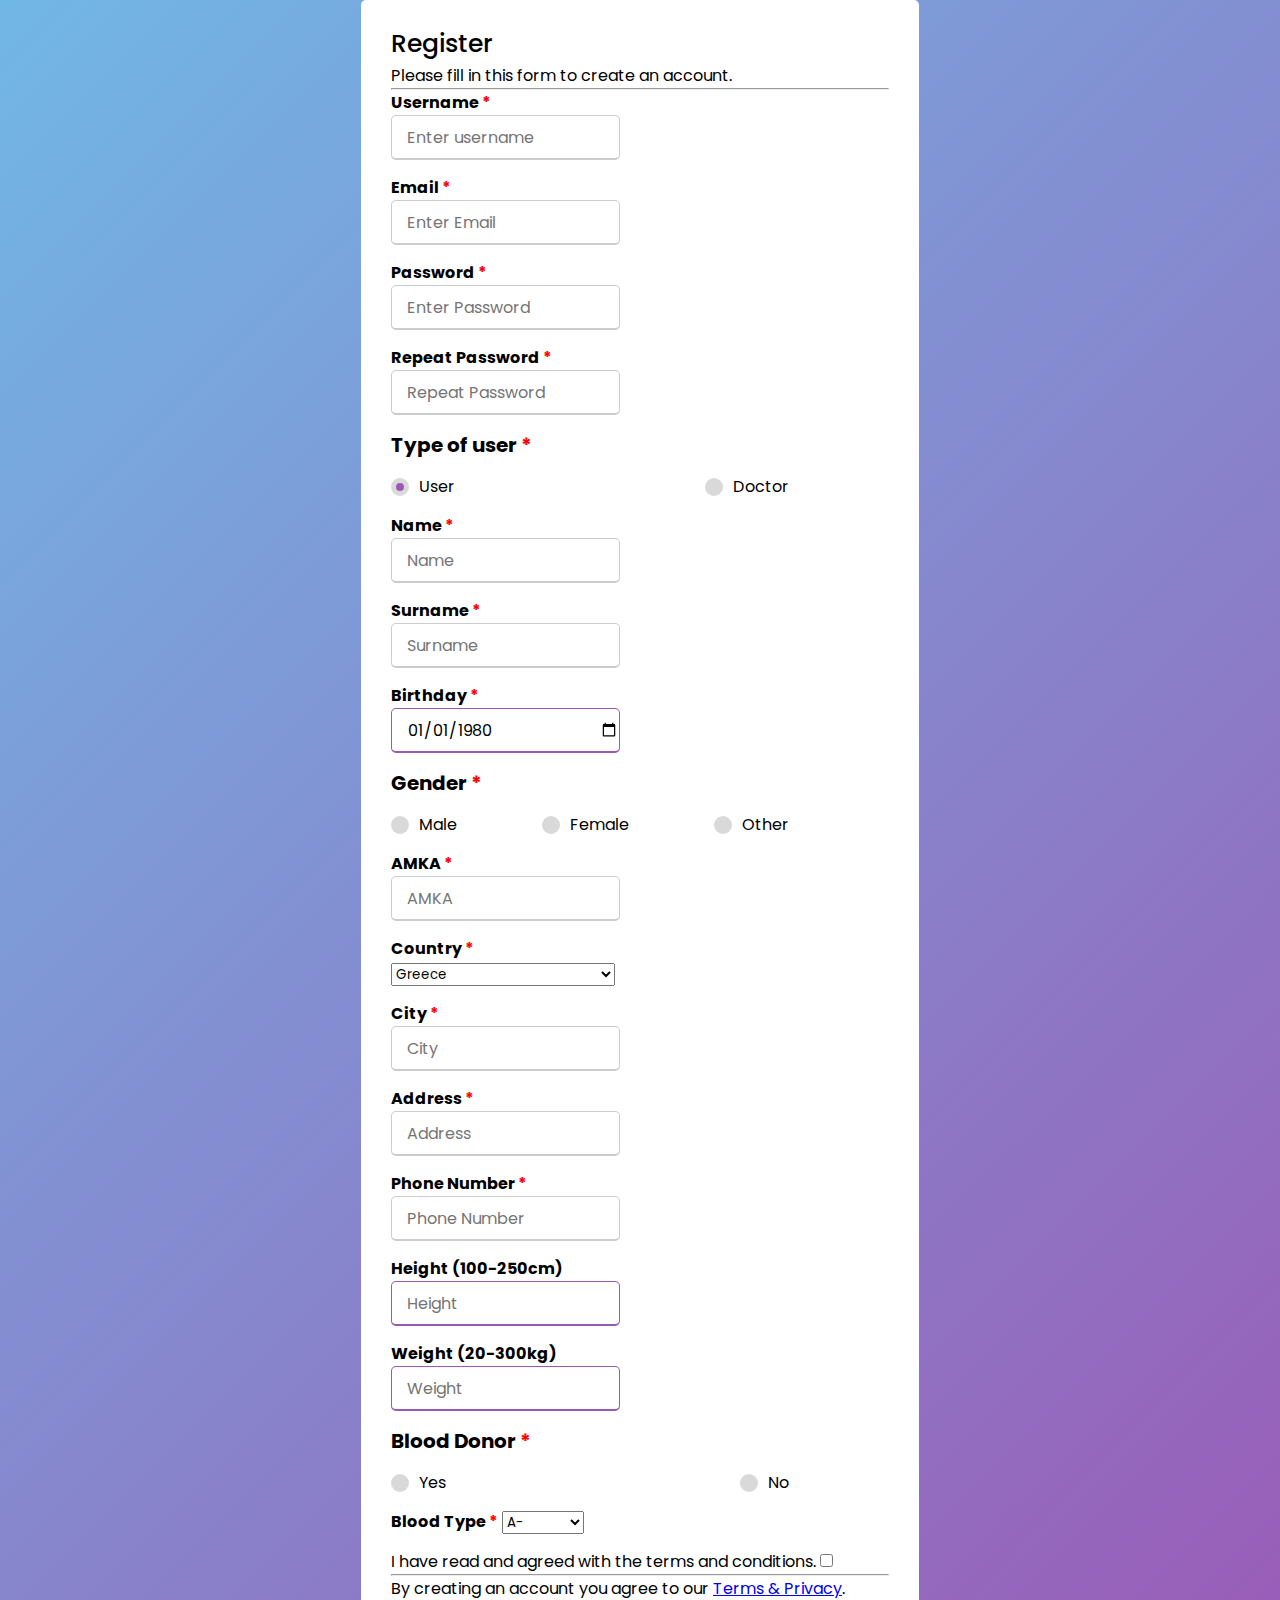
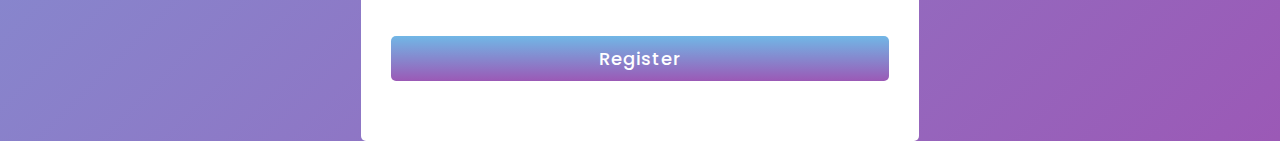
<file: A1_4406/assignment2/index.html>
<!DOCTYPE html>

<html lang="en">
  <head>
    <meta charset="UTF-8" />
    <meta name="viewport" content="width=device-width, initial-scale=1" />
    <link rel="stylesheet" href="newstyle.css" />
    <title>Register Page</title>
  </head>
  <body>
    <form action="Done.html">
      <div class="container user-details">
        <h1 class="title">Register</h1>

        <p>Please fill in this form to create an account.</p>
        <hr />

        <!-- Username -->
        <div class="input-box">
          <label for="username"
            ><b>Username <span>*</span></b></label
          >
          <input
            type="text"
            placeholder="Enter username"
            name="username"
            id="username"
            minlength="8"
            maxlength="30"
            required
          />
        </div>
        <!-- Email -->
        <div class="input-box">
          <label for="email"
            ><b>Email <span>*</span></b></label
          >
          <input
            type="text"
            placeholder="Enter Email"
            name="email"
            id="email"
            pattern="[a-z0-9._%+-]+@[a-z0-9.-]+\.[a-z]{2,4}$"
            required
          />
        </div>
        <!-- Password -->
        <!-- The pattern works perfectly on regexr but the html doesn't support look ahead "?=" so I can't make it work -->
        <div class="input-box">
          <label for="psw"
            ><b>Password <span>*</span></b></label
          >
          <input
            type="password"
            placeholder="Enter Password"
            name="psw"
            id="psw"
            pattern="(?=.*\d)(?=.*[a-z])(?=.*\W)"
            minlength="8"
            maxlength="15"
            required
          />
        </div>
        <!-- Repeat Password -->
        <!-- The pattern works perfectly on regexr but the html doesn't support look ahead "?=" so I can't make it work -->
        <div class="input-box">
          <label for="psw-repeat"
            ><b>Repeat Password <span>*</span></b></label
          >
          <input
            type="password"
            placeholder="Repeat Password"
            name="psw-repeat"
            id="psw-repeat"
            pattern="(?=.*\d)(?=.*[a-z])(?=.*\W)"
            minlength="8"
            maxlength="15"
            required
          />
        </div>
        <!-- Type of User -->
        <div class="radio-details">
          <div class="radio-title">
            <b>Type of user <span>*</span></b>
          </div>
          <input type="radio" id="dot-1" name="user-type" checked required />
          <input type="radio" id="dot-2" name="user-type" value="doctor" />
          <div class="category">
            <label for="dot-1"> <span class="dot one"></span> User</label>
            <label for="dot-2"> <span class="dot two"></span> Doctor</label>
          </div>
        </div>
        <!-- Name -->
        <div class="input-box">
          <label for="name"
            ><b>Name <span>*</span></b></label
          >
          <input
            type="text"
            id="name"
            name="name"
            placeholder="Name"
            minlength="3"
            maxlength="30"
            required
          />
        </div>
        <!-- Surname -->
        <div class="input-box">
          <label for="surname"
            ><b>Surname <span>*</span></b></label
          >
          <input
            type="text"
            id="surname"
            name="surname"
            placeholder="Surname"
            minlength="3"
            maxlength="30"
            required
          />
        </div>
        <!-- Birthday -->
        <div class="input-box">
          <label for="birthday"
            ><b>Birthday <span>*</span></b></label
          >
          <input
            type="date"
            id="birthday"
            name="birthday"
            value="1980-01-01"
            min="1920-01-01"
            max="2005-12-31"
            required
          />
        </div>
        <!-- Gender -->
        <div class="radio-details">
          <div class="radio-title">
            <b>Gender <span>*</span></b>
          </div>
          <input type="radio" id="dot-3" name="gender" value="male" required />
          <input type="radio" id="dot-4" name="gender" value="female" />
          <input type="radio" id="dot-5" name="gender" value="other" />
          <div class="category">
            <label for="dot-3"> <span class="dot three"></span> Male</label>
            <label for="dot-4"> <span class="dot four"></span> Female</label>
            <label for="dot-5"> <span class="dot five"></span> Other</label>
          </div>
        </div>
        <!-- AMKA -->
        <div class="input-box">
          <label for="amka"
            ><b>AMKA <span>*</span></b></label
          >
          <input
            type="text"
            name="amka"
            id="amka"
            placeholder="AMKA"
            pattern="[0-9]{11}"
            required
          />
        </div>
        <div class="input-box">
          <label for="country">
            <b>Country <span>*</span></b></label
          >
          <select id="country" name="country">
            <option value="Afganistan">Afghanistan</option>
            <option value="Albania">Albania</option>
            <option value="Algeria">Algeria</option>
            <option value="American Samoa">American Samoa</option>
            <option value="Andorra">Andorra</option>
            <option value="Angola">Angola</option>
            <option value="Anguilla">Anguilla</option>
            <option value="Antigua & Barbuda">Antigua & Barbuda</option>
            <option value="Argentina">Argentina</option>
            <option value="Armenia">Armenia</option>
            <option value="Aruba">Aruba</option>
            <option value="Australia">Australia</option>
            <option value="Austria">Austria</option>
            <option value="Azerbaijan">Azerbaijan</option>
            <option value="Bahamas">Bahamas</option>
            <option value="Bahrain">Bahrain</option>
            <option value="Bangladesh">Bangladesh</option>
            <option value="Barbados">Barbados</option>
            <option value="Belarus">Belarus</option>
            <option value="Belgium">Belgium</option>
            <option value="Belize">Belize</option>
            <option value="Benin">Benin</option>
            <option value="Bermuda">Bermuda</option>
            <option value="Bhutan">Bhutan</option>
            <option value="Bolivia">Bolivia</option>
            <option value="Bonaire">Bonaire</option>
            <option value="Bosnia & Herzegovina">Bosnia & Herzegovina</option>
            <option value="Botswana">Botswana</option>
            <option value="Brazil">Brazil</option>
            <option value="British Indian Ocean Ter">
              British Indian Ocean Ter
            </option>
            <option value="Brunei">Brunei</option>
            <option value="Bulgaria">Bulgaria</option>
            <option value="Burkina Faso">Burkina Faso</option>
            <option value="Burundi">Burundi</option>
            <option value="Cambodia">Cambodia</option>
            <option value="Cameroon">Cameroon</option>
            <option value="Canada">Canada</option>
            <option value="Canary Islands">Canary Islands</option>
            <option value="Cape Verde">Cape Verde</option>
            <option value="Cayman Islands">Cayman Islands</option>
            <option value="Central African Republic">
              Central African Republic
            </option>
            <option value="Chad">Chad</option>
            <option value="Channel Islands">Channel Islands</option>
            <option value="Chile">Chile</option>
            <option value="China">China</option>
            <option value="Christmas Island">Christmas Island</option>
            <option value="Cocos Island">Cocos Island</option>
            <option value="Colombia">Colombia</option>
            <option value="Comoros">Comoros</option>
            <option value="Congo">Congo</option>
            <option value="Cook Islands">Cook Islands</option>
            <option value="Costa Rica">Costa Rica</option>
            <option value="Cote DIvoire">Cote DIvoire</option>
            <option value="Croatia">Croatia</option>
            <option value="Cuba">Cuba</option>
            <option value="Curaco">Curacao</option>
            <option value="Cyprus">Cyprus</option>
            <option value="Czech Republic">Czech Republic</option>
            <option value="Denmark">Denmark</option>
            <option value="Djibouti">Djibouti</option>
            <option value="Dominica">Dominica</option>
            <option value="Dominican Republic">Dominican Republic</option>
            <option value="East Timor">East Timor</option>
            <option value="Ecuador">Ecuador</option>
            <option value="Egypt">Egypt</option>
            <option value="El Salvador">El Salvador</option>
            <option value="Equatorial Guinea">Equatorial Guinea</option>
            <option value="Eritrea">Eritrea</option>
            <option value="Estonia">Estonia</option>
            <option value="Ethiopia">Ethiopia</option>
            <option value="Falkland Islands">Falkland Islands</option>
            <option value="Faroe Islands">Faroe Islands</option>
            <option value="Fiji">Fiji</option>
            <option value="Finland">Finland</option>
            <option value="France">France</option>
            <option value="French Guiana">French Guiana</option>
            <option value="French Polynesia">French Polynesia</option>
            <option value="French Southern Ter">French Southern Ter</option>
            <option value="Gabon">Gabon</option>
            <option value="Gambia">Gambia</option>
            <option value="Georgia">Georgia</option>
            <option value="Germany">Germany</option>
            <option value="Ghana">Ghana</option>
            <option value="Gibraltar">Gibraltar</option>
            <option value="Great Britain">Great Britain</option>
            <option value="Greece" selected>Greece</option>
            <option value="Greenland">Greenland</option>
            <option value="Grenada">Grenada</option>
            <option value="Guadeloupe">Guadeloupe</option>
            <option value="Guam">Guam</option>
            <option value="Guatemala">Guatemala</option>
            <option value="Guinea">Guinea</option>
            <option value="Guyana">Guyana</option>
            <option value="Haiti">Haiti</option>
            <option value="Hawaii">Hawaii</option>
            <option value="Honduras">Honduras</option>
            <option value="Hong Kong">Hong Kong</option>
            <option value="Hungary">Hungary</option>
            <option value="Iceland">Iceland</option>
            <option value="Indonesia">Indonesia</option>
            <option value="India">India</option>
            <option value="Iran">Iran</option>
            <option value="Iraq">Iraq</option>
            <option value="Ireland">Ireland</option>
            <option value="Isle of Man">Isle of Man</option>
            <option value="Israel">Israel</option>
            <option value="Italy">Italy</option>
            <option value="Jamaica">Jamaica</option>
            <option value="Japan">Japan</option>
            <option value="Jordan">Jordan</option>
            <option value="Kazakhstan">Kazakhstan</option>
            <option value="Kenya">Kenya</option>
            <option value="Kiribati">Kiribati</option>
            <option value="Korea North">Korea North</option>
            <option value="Korea Sout">Korea South</option>
            <option value="Kuwait">Kuwait</option>
            <option value="Kyrgyzstan">Kyrgyzstan</option>
            <option value="Laos">Laos</option>
            <option value="Latvia">Latvia</option>
            <option value="Lebanon">Lebanon</option>
            <option value="Lesotho">Lesotho</option>
            <option value="Liberia">Liberia</option>
            <option value="Libya">Libya</option>
            <option value="Liechtenstein">Liechtenstein</option>
            <option value="Lithuania">Lithuania</option>
            <option value="Luxembourg">Luxembourg</option>
            <option value="Macau">Macau</option>
            <option value="Macedonia">Macedonia</option>
            <option value="Madagascar">Madagascar</option>
            <option value="Malaysia">Malaysia</option>
            <option value="Malawi">Malawi</option>
            <option value="Maldives">Maldives</option>
            <option value="Mali">Mali</option>
            <option value="Malta">Malta</option>
            <option value="Marshall Islands">Marshall Islands</option>
            <option value="Martinique">Martinique</option>
            <option value="Mauritania">Mauritania</option>
            <option value="Mauritius">Mauritius</option>
            <option value="Mayotte">Mayotte</option>
            <option value="Mexico">Mexico</option>
            <option value="Midway Islands">Midway Islands</option>
            <option value="Moldova">Moldova</option>
            <option value="Monaco">Monaco</option>
            <option value="Mongolia">Mongolia</option>
            <option value="Montserrat">Montserrat</option>
            <option value="Morocco">Morocco</option>
            <option value="Mozambique">Mozambique</option>
            <option value="Myanmar">Myanmar</option>
            <option value="Nambia">Nambia</option>
            <option value="Nauru">Nauru</option>
            <option value="Nepal">Nepal</option>
            <option value="Netherland Antilles">Netherland Antilles</option>
            <option value="Netherlands">Netherlands (Holland, Europe)</option>
            <option value="Nevis">Nevis</option>
            <option value="New Caledonia">New Caledonia</option>
            <option value="New Zealand">New Zealand</option>
            <option value="Nicaragua">Nicaragua</option>
            <option value="Niger">Niger</option>
            <option value="Nigeria">Nigeria</option>
            <option value="Niue">Niue</option>
            <option value="Norfolk Island">Norfolk Island</option>
            <option value="Norway">Norway</option>
            <option value="Oman">Oman</option>
            <option value="Pakistan">Pakistan</option>
            <option value="Palau Island">Palau Island</option>
            <option value="Palestine">Palestine</option>
            <option value="Panama">Panama</option>
            <option value="Papua New Guinea">Papua New Guinea</option>
            <option value="Paraguay">Paraguay</option>
            <option value="Peru">Peru</option>
            <option value="Phillipines">Philippines</option>
            <option value="Pitcairn Island">Pitcairn Island</option>
            <option value="Poland">Poland</option>
            <option value="Portugal">Portugal</option>
            <option value="Puerto Rico">Puerto Rico</option>
            <option value="Qatar">Qatar</option>
            <option value="Republic of Montenegro">
              Republic of Montenegro
            </option>
            <option value="Republic of Serbia">Republic of Serbia</option>
            <option value="Reunion">Reunion</option>
            <option value="Romania">Romania</option>
            <option value="Russia">Russia</option>
            <option value="Rwanda">Rwanda</option>
            <option value="St Barthelemy">St Barthelemy</option>
            <option value="St Eustatius">St Eustatius</option>
            <option value="St Helena">St Helena</option>
            <option value="St Kitts-Nevis">St Kitts-Nevis</option>
            <option value="St Lucia">St Lucia</option>
            <option value="St Maarten">St Maarten</option>
            <option value="St Pierre & Miquelon">St Pierre & Miquelon</option>
            <option value="St Vincent & Grenadines">
              St Vincent & Grenadines
            </option>
            <option value="Saipan">Saipan</option>
            <option value="Samoa">Samoa</option>
            <option value="Samoa American">Samoa American</option>
            <option value="San Marino">San Marino</option>
            <option value="Sao Tome & Principe">Sao Tome & Principe</option>
            <option value="Saudi Arabia">Saudi Arabia</option>
            <option value="Senegal">Senegal</option>
            <option value="Seychelles">Seychelles</option>
            <option value="Sierra Leone">Sierra Leone</option>
            <option value="Singapore">Singapore</option>
            <option value="Slovakia">Slovakia</option>
            <option value="Slovenia">Slovenia</option>
            <option value="Solomon Islands">Solomon Islands</option>
            <option value="Somalia">Somalia</option>
            <option value="South Africa">South Africa</option>
            <option value="Spain">Spain</option>
            <option value="Sri Lanka">Sri Lanka</option>
            <option value="Sudan">Sudan</option>
            <option value="Suriname">Suriname</option>
            <option value="Swaziland">Swaziland</option>
            <option value="Sweden">Sweden</option>
            <option value="Switzerland">Switzerland</option>
            <option value="Syria">Syria</option>
            <option value="Tahiti">Tahiti</option>
            <option value="Taiwan">Taiwan</option>
            <option value="Tajikistan">Tajikistan</option>
            <option value="Tanzania">Tanzania</option>
            <option value="Thailand">Thailand</option>
            <option value="Togo">Togo</option>
            <option value="Tokelau">Tokelau</option>
            <option value="Tonga">Tonga</option>
            <option value="Trinidad & Tobago">Trinidad & Tobago</option>
            <option value="Tunisia">Tunisia</option>
            <option value="Turkey">Turkey</option>
            <option value="Turkmenistan">Turkmenistan</option>
            <option value="Turks & Caicos Is">Turks & Caicos Is</option>
            <option value="Tuvalu">Tuvalu</option>
            <option value="Uganda">Uganda</option>
            <option value="United Kingdom">United Kingdom</option>
            <option value="Ukraine">Ukraine</option>
            <option value="United Arab Erimates">United Arab Emirates</option>
            <option value="United States of America">
              United States of America
            </option>
            <option value="Uraguay">Uruguay</option>
            <option value="Uzbekistan">Uzbekistan</option>
            <option value="Vanuatu">Vanuatu</option>
            <option value="Vatican City State">Vatican City State</option>
            <option value="Venezuela">Venezuela</option>
            <option value="Vietnam">Vietnam</option>
            <option value="Virgin Islands (Brit)">Virgin Islands (Brit)</option>
            <option value="Virgin Islands (USA)">Virgin Islands (USA)</option>
            <option value="Wake Island">Wake Island</option>
            <option value="Wallis & Futana Is">Wallis & Futana Is</option>
            <option value="Yemen">Yemen</option>
            <option value="Zaire">Zaire</option>
            <option value="Zambia">Zambia</option>
            <option value="Zimbabwe">Zimbabwe</option>
          </select>
        </div>

        <!-- City -->
        <div class="input-box">
          <label for="city"
            ><b>City <span>*</span></b></label
          >
          <input
            type="text"
            id="city"
            minlength="3"
            maxlength="50"
            placeholder="City"
            required
          />
        </div>
        <!-- Address -->
        <div class="input-box">
          <label for="address"
            ><b>Address <span>*</span></b></label
          >
          <input
            type="text"
            id="address"
            minlength="5"
            maxlength="50"
            placeholder="Address"
            required
          />
        </div>
        <!-- Phone-number -->
        <div class="input-box">
          <label for="phone"
            ><b>Phone Number <span>*</span></b></label
          >
          <input
            type="text"
            name="phone"
            id="phone"
            placeholder="Phone Number"
            pattern="[0-9]{8,14}"
            required
          />
        </div>

        <!-- Height -->
        <div class="input-box">
          <label for="height"><b>Height (100-250cm)</b></label>
          <input
            type="number"
            id="height"
            name="height"
            min="100"
            max="250"
            placeholder="Height"
          />
        </div>
        <!-- Weight -->
        <div class="input-box">
          <label for="weight"><b>Weight (20-300kg)</b></label>
          <input
            type="number"
            step="0.01"
            id="weight"
            name="weight"
            min="20"
            max="300"
            placeholder="Weight"
          />
        </div>
        <!-- Blood Donor -->
        <div class="radio-details">
          <div class="radio-title">
            <b>Blood Donor <span>*</span></b>
          </div>
          <input
            type="radio"
            id="dot-6"
            name="blood-donor"
            value="yes"
            required
          />
          <input type="radio" id="dot-7" name="blood-donor" value="no" />
          <div class="category">
            <label for="dot-6"> <span class="dot six"></span> Yes</label>
            <label for="dot-7"> <span class="dot seven"></span> No</label>
          </div>
        </div>
        <!-- Blood Type -->
        <div class="input-box">
          <label for="blood-type">
            <b>Blood Type <span>*</span></b></label
          >
          <select id="blood-type" name="blood-type">
            <option value="A-">A-</option>
            <option value="A+">A+</option>
            <option value="B-">B-</option>
            <option value="B+">B+</option>
            <option value="AB-">AB-</option>
            <option value="AB+">AB+</option>
            <option value="0-">0-</option>
            <option value="0+">0+</option>
            <option value="Unknown">Unknown</option>
          </select>
        </div>

        <!-- Checkbox -->
        <label for="agree"
          >I have read and agreed with the terms and conditions.</label
        >
        <input type="checkbox" id="agree" name="agree" value="agree" required />

        <hr />
        <p>
          By creating an account you agree to our
          <a href="#">Terms & Privacy</a>.
        </p>
        <div class="button">
          <input type="submit" value="Register" />
        </div>
      </div>
    </form>
  </body>
</html>
</file>
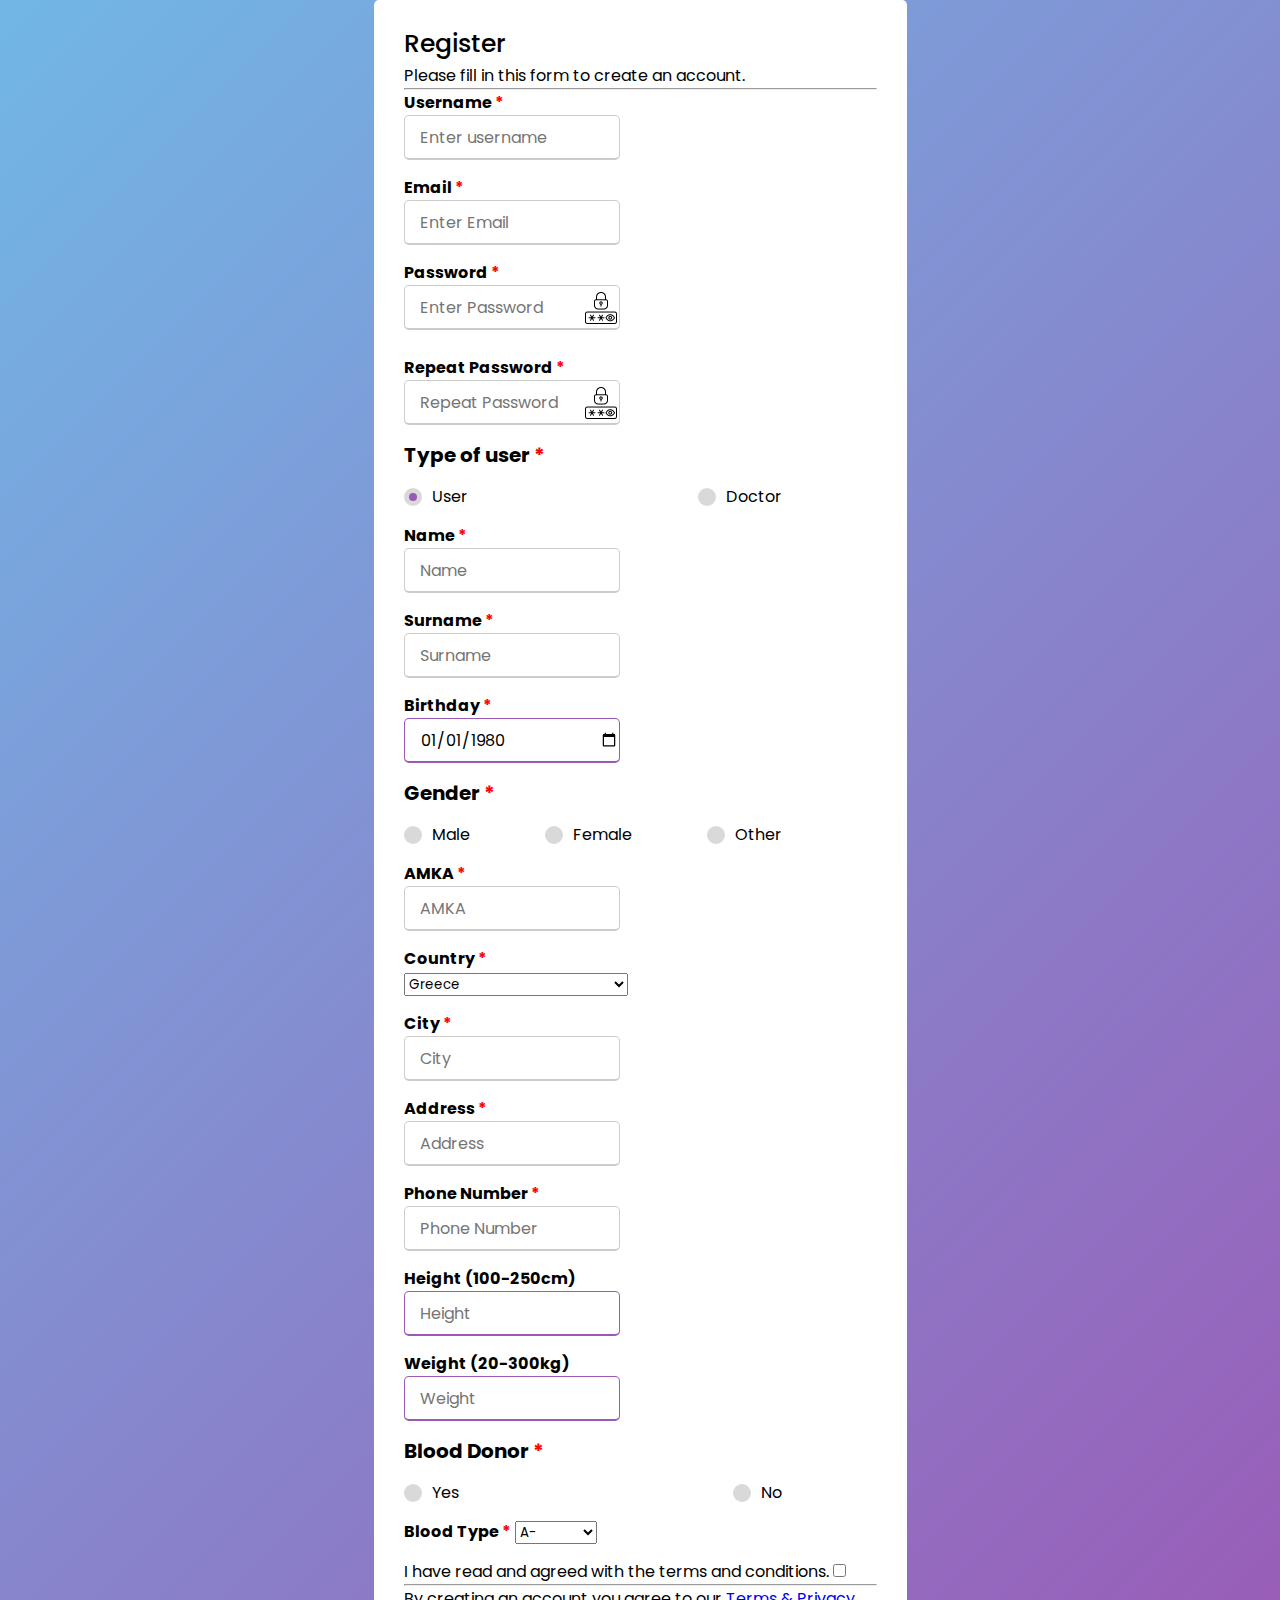
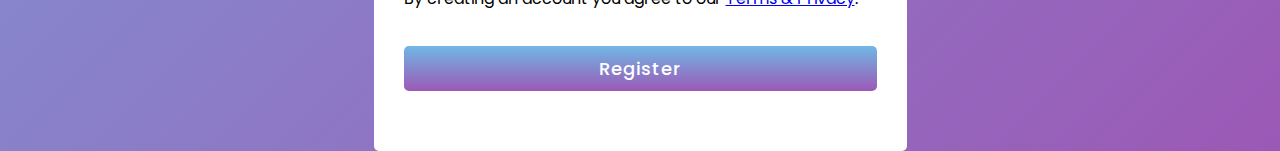
<file: A2_4406/ex1/index.html>
<!DOCTYPE html>

<html lang="en">
  <head>
    <meta charset="UTF-8" />
    <meta name="viewport" content="width=device-width, initial-scale=1" />
    <link rel="stylesheet" href="newstyle.css" />
    <script src="register.js" defer></script>
    <title>Register Page</title>
    <script src="https://ajax.googleapis.com/ajax/libs/jquery/3.5.1/jquery.min.js"></script>
  </head>
  <body>
    <form action="Done.html">
      <div class="container user-details">
        <h1 class="title">Register</h1>

        <p>Please fill in this form to create an account.</p>
        <hr />

        <!-- Username -->
        <div class="input-box">
          <label for="username"
            ><b>Username <span>*</span></b></label
          >
          <input
            type="text"
            placeholder="Enter username"
            name="username"
            id="username"
            minlength="8"
            maxlength="30"
            required
          />
        </div>
        <!-- Email -->
        <div class="input-box">
          <label for="email"
            ><b>Email <span>*</span></b></label
          >
          <input
            type="text"
            placeholder="Enter Email"
            name="email"
            id="email"
            pattern="[a-z0-9._%+-]+@[a-z0-9.-]+\.[a-z]{2,4}$"
            required
          />
        </div>
        <!-- Password -->
        <!-- The pattern works perfectly on regexr but the html doesn't support look ahead "?=" so I can't make it work -->
        <div class="input-box">
          <label for="psw"
            ><b>Password <span>*</span></b></label
          >
          <div class="pass-btn">
            <input
              type="password"
              placeholder="Enter Password"
              name="psw"
              id="psw"
              minlength="8"
              maxlength="15"
              onblur="matchPassword()"
              required
            />
            <button class="show-pass" type="button" onclick="showPass('psw')">
              <img src="assets/padlock.png" alt="Show Password." />
            </button>
          </div>
          <div id="pass-bar"></div>
          <p id="pass-strength"></p>
        </div>
        <!-- Repeat Password -->
        <!-- The pattern works perfectly on regexr but the html doesn't support look ahead "?=" so I can't make it work -->
        <div class="input-box">
          <label for="psw-repeat"
            ><b>Repeat Password <span>*</span></b></label
          >
          <div class="pass-btn">
            <input
              type="password"
              placeholder="Repeat Password"
              name="psw-repeat"
              id="psw-repeat"
              minlength="8"
              maxlength="15"
              onblur="matchPassword()"
              required
            />
            <button
              class="show-pass"
              type="button"
              onclick="showPass('psw-repeat')"
            >
              <img src="assets/padlock.png" alt="Show Password." />
            </button>
          </div>
          <p id="match-pass"></p>
        </div>
        <!-- Type of User -->
        <div class="radio-details">
          <div class="radio-title">
            <b>Type of user <span>*</span></b>
          </div>
          <input
            type="radio"
            id="dot-1"
            name="user-type"
            value="user"
            checked
            required
          />
          <input type="radio" id="dot-2" name="user-type" value="doctor" />
          <div class="category">
            <label for="dot-1"> <span class="dot one"></span> User</label>
            <label for="dot-2"> <span class="dot two"></span> Doctor</label>
          </div>
        </div>
        <!-- Doctor Details -->
        <div class="radio-details hidden">
          <div class="radio-title">
            <b>Doctor Speciality</b>
          </div>
          <input
            type="radio"
            id="dot-8"
            name="speciality"
            value="pathologist"
          />
          <input
            type="radio"
            id="dot-9"
            name="speciality"
            value="general-practicioner"
          />
          <div class="category">
            <label for="dot-8">
              <span class="dot eight"></span> Pathologist</label
            >
            <label for="dot-9"> <span class="dot nine"></span> GP</label>
          </div>
        </div>
        <!-- Doctor Information -->
        <div class="hidden">
          <label for="doc-information"><b>Doctor Information</b></label
          ><br />
          <textarea
            id="doc-information"
            name="doc-information"
            rows="3"
            cols="40"
          ></textarea>
        </div>
        <!-- Name -->
        <div class="input-box">
          <label for="name"
            ><b>Name <span>*</span></b></label
          >
          <input
            type="text"
            id="name"
            name="name"
            placeholder="Name"
            minlength="3"
            maxlength="30"
            required
          />
        </div>
        <!-- Surname -->
        <div class="input-box">
          <label for="surname"
            ><b>Surname <span>*</span></b></label
          >
          <input
            type="text"
            id="surname"
            name="surname"
            placeholder="Surname"
            minlength="3"
            maxlength="30"
            required
          />
        </div>
        <!-- Birthday -->
        <div class="input-box">
          <label for="birthday"
            ><b>Birthday <span>*</span></b></label
          >
          <input
            type="date"
            id="birthday"
            name="birthday"
            value="1980-01-01"
            min="1920-01-01"
            max="2005-12-31"
            required
          />
        </div>
        <!-- Gender -->
        <div class="radio-details">
          <div class="radio-title">
            <b>Gender <span>*</span></b>
          </div>
          <input type="radio" id="dot-3" name="gender" value="male" required />
          <input type="radio" id="dot-4" name="gender" value="female" />
          <input type="radio" id="dot-5" name="gender" value="other" />
          <div class="category">
            <label for="dot-3"> <span class="dot three"></span> Male</label>
            <label for="dot-4"> <span class="dot four"></span> Female</label>
            <label for="dot-5"> <span class="dot five"></span> Other</label>
          </div>
        </div>
        <!-- AMKA -->
        <div class="input-box">
          <label for="amka"
            ><b>AMKA <span>*</span></b></label
          >
          <input
            type="text"
            name="amka"
            id="amka"
            placeholder="AMKA"
            pattern="[0-9]{11}"
            onblur="checkAMKA()"
            required
          />
        </div>
        <div class="input-box">
          <label for="country">
            <b>Country <span>*</span></b></label
          >
          <select id="country" name="country">
            <option value="Afganistan">Afghanistan</option>
            <option value="Albania">Albania</option>
            <option value="Algeria">Algeria</option>
            <option value="American Samoa">American Samoa</option>
            <option value="Andorra">Andorra</option>
            <option value="Angola">Angola</option>
            <option value="Anguilla">Anguilla</option>
            <option value="Antigua & Barbuda">Antigua & Barbuda</option>
            <option value="Argentina">Argentina</option>
            <option value="Armenia">Armenia</option>
            <option value="Aruba">Aruba</option>
            <option value="Australia">Australia</option>
            <option value="Austria">Austria</option>
            <option value="Azerbaijan">Azerbaijan</option>
            <option value="Bahamas">Bahamas</option>
            <option value="Bahrain">Bahrain</option>
            <option value="Bangladesh">Bangladesh</option>
            <option value="Barbados">Barbados</option>
            <option value="Belarus">Belarus</option>
            <option value="Belgium">Belgium</option>
            <option value="Belize">Belize</option>
            <option value="Benin">Benin</option>
            <option value="Bermuda">Bermuda</option>
            <option value="Bhutan">Bhutan</option>
            <option value="Bolivia">Bolivia</option>
            <option value="Bonaire">Bonaire</option>
            <option value="Bosnia & Herzegovina">Bosnia & Herzegovina</option>
            <option value="Botswana">Botswana</option>
            <option value="Brazil">Brazil</option>
            <option value="British Indian Ocean Ter">
              British Indian Ocean Ter
            </option>
            <option value="Brunei">Brunei</option>
            <option value="Bulgaria">Bulgaria</option>
            <option value="Burkina Faso">Burkina Faso</option>
            <option value="Burundi">Burundi</option>
            <option value="Cambodia">Cambodia</option>
            <option value="Cameroon">Cameroon</option>
            <option value="Canada">Canada</option>
            <option value="Canary Islands">Canary Islands</option>
            <option value="Cape Verde">Cape Verde</option>
            <option value="Cayman Islands">Cayman Islands</option>
            <option value="Central African Republic">
              Central African Republic
            </option>
            <option value="Chad">Chad</option>
            <option value="Channel Islands">Channel Islands</option>
            <option value="Chile">Chile</option>
            <option value="China">China</option>
            <option value="Christmas Island">Christmas Island</option>
            <option value="Cocos Island">Cocos Island</option>
            <option value="Colombia">Colombia</option>
            <option value="Comoros">Comoros</option>
            <option value="Congo">Congo</option>
            <option value="Cook Islands">Cook Islands</option>
            <option value="Costa Rica">Costa Rica</option>
            <option value="Cote DIvoire">Cote DIvoire</option>
            <option value="Croatia">Croatia</option>
            <option value="Cuba">Cuba</option>
            <option value="Curaco">Curacao</option>
            <option value="Cyprus">Cyprus</option>
            <option value="Czech Republic">Czech Republic</option>
            <option value="Denmark">Denmark</option>
            <option value="Djibouti">Djibouti</option>
            <option value="Dominica">Dominica</option>
            <option value="Dominican Republic">Dominican Republic</option>
            <option value="East Timor">East Timor</option>
            <option value="Ecuador">Ecuador</option>
            <option value="Egypt">Egypt</option>
            <option value="El Salvador">El Salvador</option>
            <option value="Equatorial Guinea">Equatorial Guinea</option>
            <option value="Eritrea">Eritrea</option>
            <option value="Estonia">Estonia</option>
            <option value="Ethiopia">Ethiopia</option>
            <option value="Falkland Islands">Falkland Islands</option>
            <option value="Faroe Islands">Faroe Islands</option>
            <option value="Fiji">Fiji</option>
            <option value="Finland">Finland</option>
            <option value="France">France</option>
            <option value="French Guiana">French Guiana</option>
            <option value="French Polynesia">French Polynesia</option>
            <option value="French Southern Ter">French Southern Ter</option>
            <option value="Gabon">Gabon</option>
            <option value="Gambia">Gambia</option>
            <option value="Georgia">Georgia</option>
            <option value="Germany">Germany</option>
            <option value="Ghana">Ghana</option>
            <option value="Gibraltar">Gibraltar</option>
            <option value="Great Britain">Great Britain</option>
            <option value="Greece" selected>Greece</option>
            <option value="Greenland">Greenland</option>
            <option value="Grenada">Grenada</option>
            <option value="Guadeloupe">Guadeloupe</option>
            <option value="Guam">Guam</option>
            <option value="Guatemala">Guatemala</option>
            <option value="Guinea">Guinea</option>
            <option value="Guyana">Guyana</option>
            <option value="Haiti">Haiti</option>
            <option value="Hawaii">Hawaii</option>
            <option value="Honduras">Honduras</option>
            <option value="Hong Kong">Hong Kong</option>
            <option value="Hungary">Hungary</option>
            <option value="Iceland">Iceland</option>
            <option value="Indonesia">Indonesia</option>
            <option value="India">India</option>
            <option value="Iran">Iran</option>
            <option value="Iraq">Iraq</option>
            <option value="Ireland">Ireland</option>
            <option value="Isle of Man">Isle of Man</option>
            <option value="Israel">Israel</option>
            <option value="Italy">Italy</option>
            <option value="Jamaica">Jamaica</option>
            <option value="Japan">Japan</option>
            <option value="Jordan">Jordan</option>
            <option value="Kazakhstan">Kazakhstan</option>
            <option value="Kenya">Kenya</option>
            <option value="Kiribati">Kiribati</option>
            <option value="Korea North">Korea North</option>
            <option value="Korea Sout">Korea South</option>
            <option value="Kuwait">Kuwait</option>
            <option value="Kyrgyzstan">Kyrgyzstan</option>
            <option value="Laos">Laos</option>
            <option value="Latvia">Latvia</option>
            <option value="Lebanon">Lebanon</option>
            <option value="Lesotho">Lesotho</option>
            <option value="Liberia">Liberia</option>
            <option value="Libya">Libya</option>
            <option value="Liechtenstein">Liechtenstein</option>
            <option value="Lithuania">Lithuania</option>
            <option value="Luxembourg">Luxembourg</option>
            <option value="Macau">Macau</option>
            <option value="Macedonia">Macedonia</option>
            <option value="Madagascar">Madagascar</option>
            <option value="Malaysia">Malaysia</option>
            <option value="Malawi">Malawi</option>
            <option value="Maldives">Maldives</option>
            <option value="Mali">Mali</option>
            <option value="Malta">Malta</option>
            <option value="Marshall Islands">Marshall Islands</option>
            <option value="Martinique">Martinique</option>
            <option value="Mauritania">Mauritania</option>
            <option value="Mauritius">Mauritius</option>
            <option value="Mayotte">Mayotte</option>
            <option value="Mexico">Mexico</option>
            <option value="Midway Islands">Midway Islands</option>
            <option value="Moldova">Moldova</option>
            <option value="Monaco">Monaco</option>
            <option value="Mongolia">Mongolia</option>
            <option value="Montserrat">Montserrat</option>
            <option value="Morocco">Morocco</option>
            <option value="Mozambique">Mozambique</option>
            <option value="Myanmar">Myanmar</option>
            <option value="Nambia">Nambia</option>
            <option value="Nauru">Nauru</option>
            <option value="Nepal">Nepal</option>
            <option value="Netherland Antilles">Netherland Antilles</option>
            <option value="Netherlands">Netherlands (Holland, Europe)</option>
            <option value="Nevis">Nevis</option>
            <option value="New Caledonia">New Caledonia</option>
            <option value="New Zealand">New Zealand</option>
            <option value="Nicaragua">Nicaragua</option>
            <option value="Niger">Niger</option>
            <option value="Nigeria">Nigeria</option>
            <option value="Niue">Niue</option>
            <option value="Norfolk Island">Norfolk Island</option>
            <option value="Norway">Norway</option>
            <option value="Oman">Oman</option>
            <option value="Pakistan">Pakistan</option>
            <option value="Palau Island">Palau Island</option>
            <option value="Palestine">Palestine</option>
            <option value="Panama">Panama</option>
            <option value="Papua New Guinea">Papua New Guinea</option>
            <option value="Paraguay">Paraguay</option>
            <option value="Peru">Peru</option>
            <option value="Phillipines">Philippines</option>
            <option value="Pitcairn Island">Pitcairn Island</option>
            <option value="Poland">Poland</option>
            <option value="Portugal">Portugal</option>
            <option value="Puerto Rico">Puerto Rico</option>
            <option value="Qatar">Qatar</option>
            <option value="Republic of Montenegro">
              Republic of Montenegro
            </option>
            <option value="Republic of Serbia">Republic of Serbia</option>
            <option value="Reunion">Reunion</option>
            <option value="Romania">Romania</option>
            <option value="Russia">Russia</option>
            <option value="Rwanda">Rwanda</option>
            <option value="St Barthelemy">St Barthelemy</option>
            <option value="St Eustatius">St Eustatius</option>
            <option value="St Helena">St Helena</option>
            <option value="St Kitts-Nevis">St Kitts-Nevis</option>
            <option value="St Lucia">St Lucia</option>
            <option value="St Maarten">St Maarten</option>
            <option value="St Pierre & Miquelon">St Pierre & Miquelon</option>
            <option value="St Vincent & Grenadines">
              St Vincent & Grenadines
            </option>
            <option value="Saipan">Saipan</option>
            <option value="Samoa">Samoa</option>
            <option value="Samoa American">Samoa American</option>
            <option value="San Marino">San Marino</option>
            <option value="Sao Tome & Principe">Sao Tome & Principe</option>
            <option value="Saudi Arabia">Saudi Arabia</option>
            <option value="Senegal">Senegal</option>
            <option value="Seychelles">Seychelles</option>
            <option value="Sierra Leone">Sierra Leone</option>
            <option value="Singapore">Singapore</option>
            <option value="Slovakia">Slovakia</option>
            <option value="Slovenia">Slovenia</option>
            <option value="Solomon Islands">Solomon Islands</option>
            <option value="Somalia">Somalia</option>
            <option value="South Africa">South Africa</option>
            <option value="Spain">Spain</option>
            <option value="Sri Lanka">Sri Lanka</option>
            <option value="Sudan">Sudan</option>
            <option value="Suriname">Suriname</option>
            <option value="Swaziland">Swaziland</option>
            <option value="Sweden">Sweden</option>
            <option value="Switzerland">Switzerland</option>
            <option value="Syria">Syria</option>
            <option value="Tahiti">Tahiti</option>
            <option value="Taiwan">Taiwan</option>
            <option value="Tajikistan">Tajikistan</option>
            <option value="Tanzania">Tanzania</option>
            <option value="Thailand">Thailand</option>
            <option value="Togo">Togo</option>
            <option value="Tokelau">Tokelau</option>
            <option value="Tonga">Tonga</option>
            <option value="Trinidad & Tobago">Trinidad & Tobago</option>
            <option value="Tunisia">Tunisia</option>
            <option value="Turkey">Turkey</option>
            <option value="Turkmenistan">Turkmenistan</option>
            <option value="Turks & Caicos Is">Turks & Caicos Is</option>
            <option value="Tuvalu">Tuvalu</option>
            <option value="Uganda">Uganda</option>
            <option value="United Kingdom">United Kingdom</option>
            <option value="Ukraine">Ukraine</option>
            <option value="United Arab Erimates">United Arab Emirates</option>
            <option value="United States of America">
              United States of America
            </option>
            <option value="Uraguay">Uruguay</option>
            <option value="Uzbekistan">Uzbekistan</option>
            <option value="Vanuatu">Vanuatu</option>
            <option value="Vatican City State">Vatican City State</option>
            <option value="Venezuela">Venezuela</option>
            <option value="Vietnam">Vietnam</option>
            <option value="Virgin Islands (Brit)">Virgin Islands (Brit)</option>
            <option value="Virgin Islands (USA)">Virgin Islands (USA)</option>
            <option value="Wake Island">Wake Island</option>
            <option value="Wallis & Futana Is">Wallis & Futana Is</option>
            <option value="Yemen">Yemen</option>
            <option value="Zaire">Zaire</option>
            <option value="Zambia">Zambia</option>
            <option value="Zimbabwe">Zimbabwe</option>
          </select>
        </div>

        <!-- City -->
        <div class="input-box">
          <label for="city"
            ><b>City <span>*</span></b></label
          >
          <input
            type="text"
            id="city"
            minlength="3"
            maxlength="50"
            placeholder="City"
            required
          />
        </div>
        <!-- Address -->
        <div class="input-box">
          <label for="address"
            ><b>Address <span>*</span></b></label
          >
          <input
            type="text"
            id="address"
            minlength="5"
            maxlength="50"
            placeholder="Address"
            required
          />
        </div>
        <!-- Phone-number -->
        <div class="input-box">
          <label for="phone"
            ><b>Phone Number <span>*</span></b></label
          >
          <input
            type="text"
            name="phone"
            id="phone"
            placeholder="Phone Number"
            pattern="[0-9]{8,14}"
            required
          />
        </div>

        <!-- Height -->
        <div class="input-box">
          <label for="height"><b>Height (100-250cm)</b></label>
          <input
            type="number"
            id="height"
            name="height"
            min="100"
            max="250"
            placeholder="Height"
          />
        </div>
        <!-- Weight -->
        <div class="input-box">
          <label for="weight"><b>Weight (20-300kg)</b></label>
          <input
            type="number"
            step="0.01"
            id="weight"
            name="weight"
            min="20"
            max="300"
            placeholder="Weight"
          />
        </div>
        <!-- Blood Donor -->
        <div class="radio-details">
          <div class="radio-title">
            <b>Blood Donor <span>*</span></b>
          </div>
          <input
            type="radio"
            id="dot-6"
            name="blood-donor"
            value="yes"
            required
          />
          <input type="radio" id="dot-7" name="blood-donor" value="no" />
          <div class="category">
            <label for="dot-6"> <span class="dot six"></span> Yes</label>
            <label for="dot-7"> <span class="dot seven"></span> No</label>
          </div>
        </div>
        <!-- Blood Type -->
        <div class="input-box">
          <label for="blood-type">
            <b>Blood Type <span>*</span></b></label
          >
          <select id="blood-type" name="blood-type">
            <option value="A-">A-</option>
            <option value="A+">A+</option>
            <option value="B-">B-</option>
            <option value="B+">B+</option>
            <option value="AB-">AB-</option>
            <option value="AB+">AB+</option>
            <option value="0-">0-</option>
            <option value="0+">0+</option>
            <option value="Unknown">Unknown</option>
          </select>
        </div>

        <!-- Checkbox -->
        <label for="agree"
          >I have read and agreed with the terms and conditions.</label
        >
        <input type="checkbox" id="agree" name="agree" value="agree" required />

        <hr />
        <p>
          By creating an account you agree to our
          <a href="#">Terms & Privacy</a>.
        </p>
        <div class="button">
          <input type="submit" value="Register" />
        </div>
      </div>
    </form>
  </body>
</html>
</file>
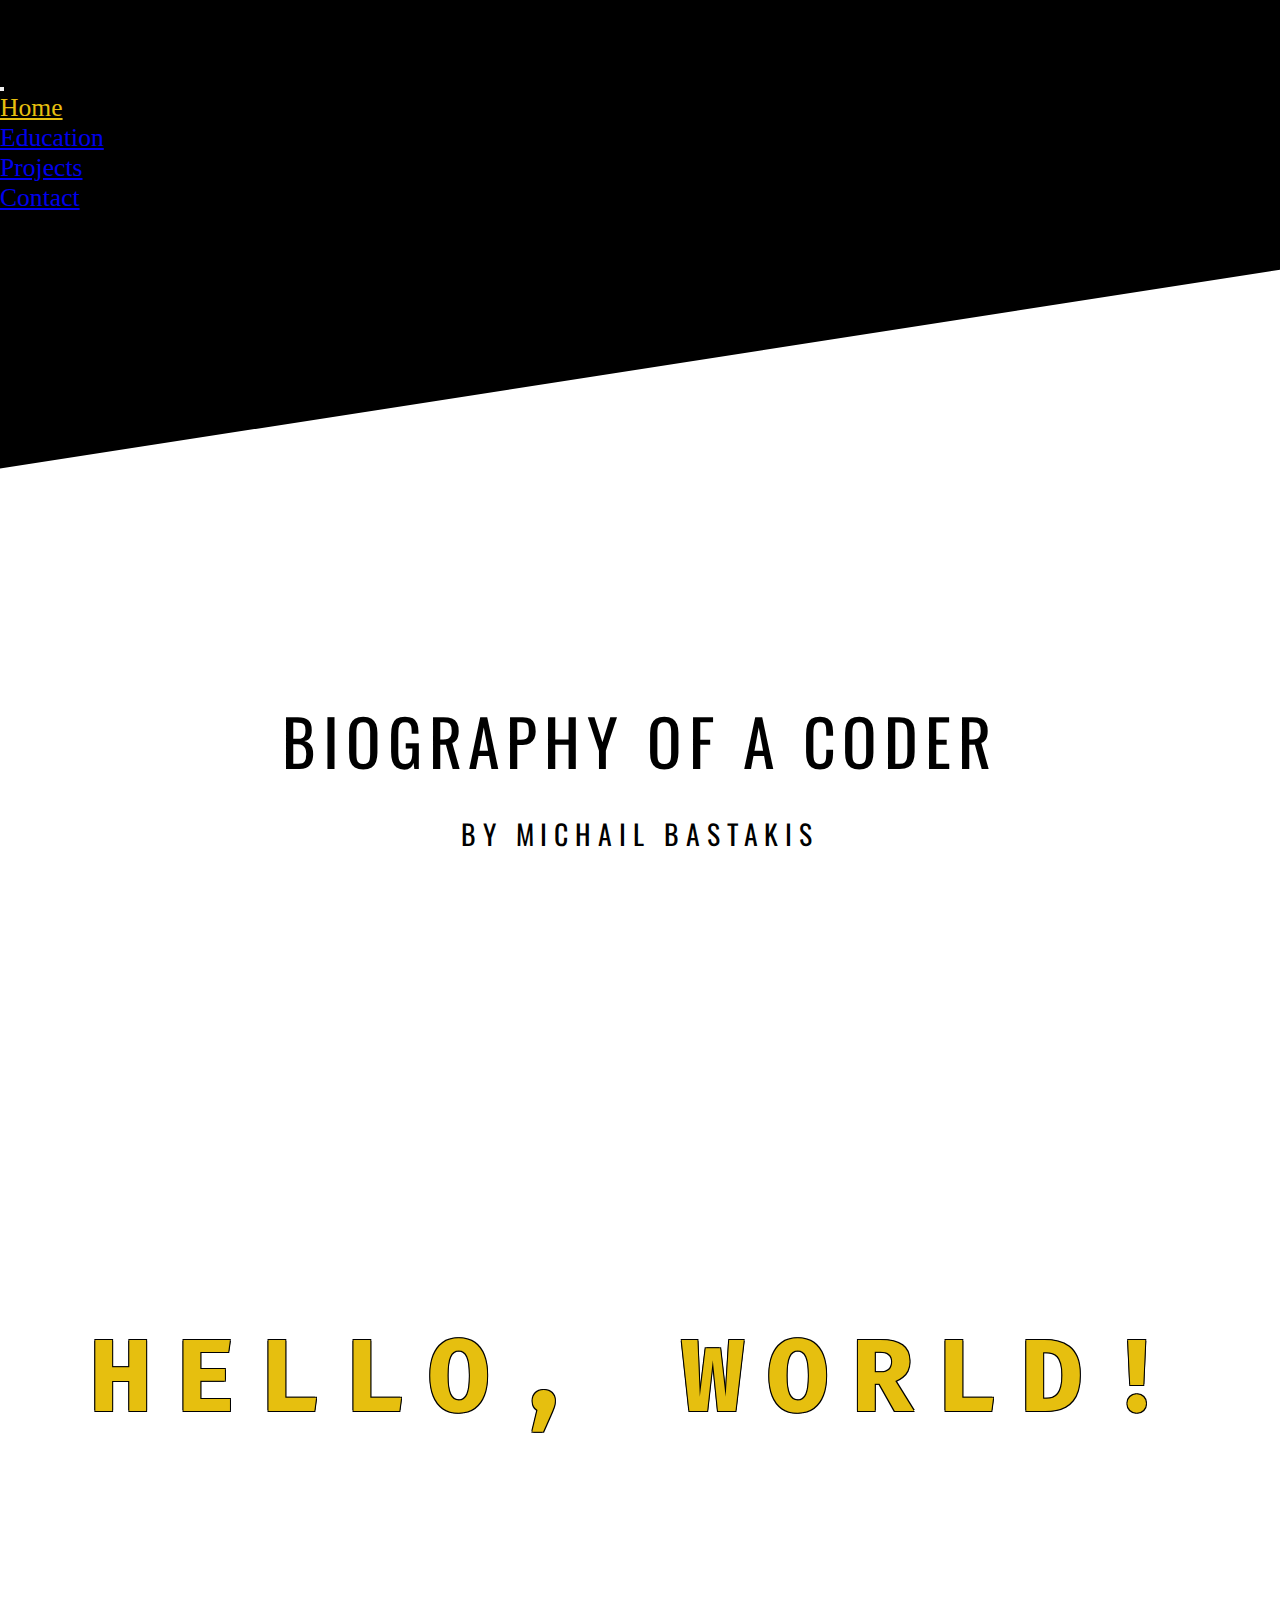
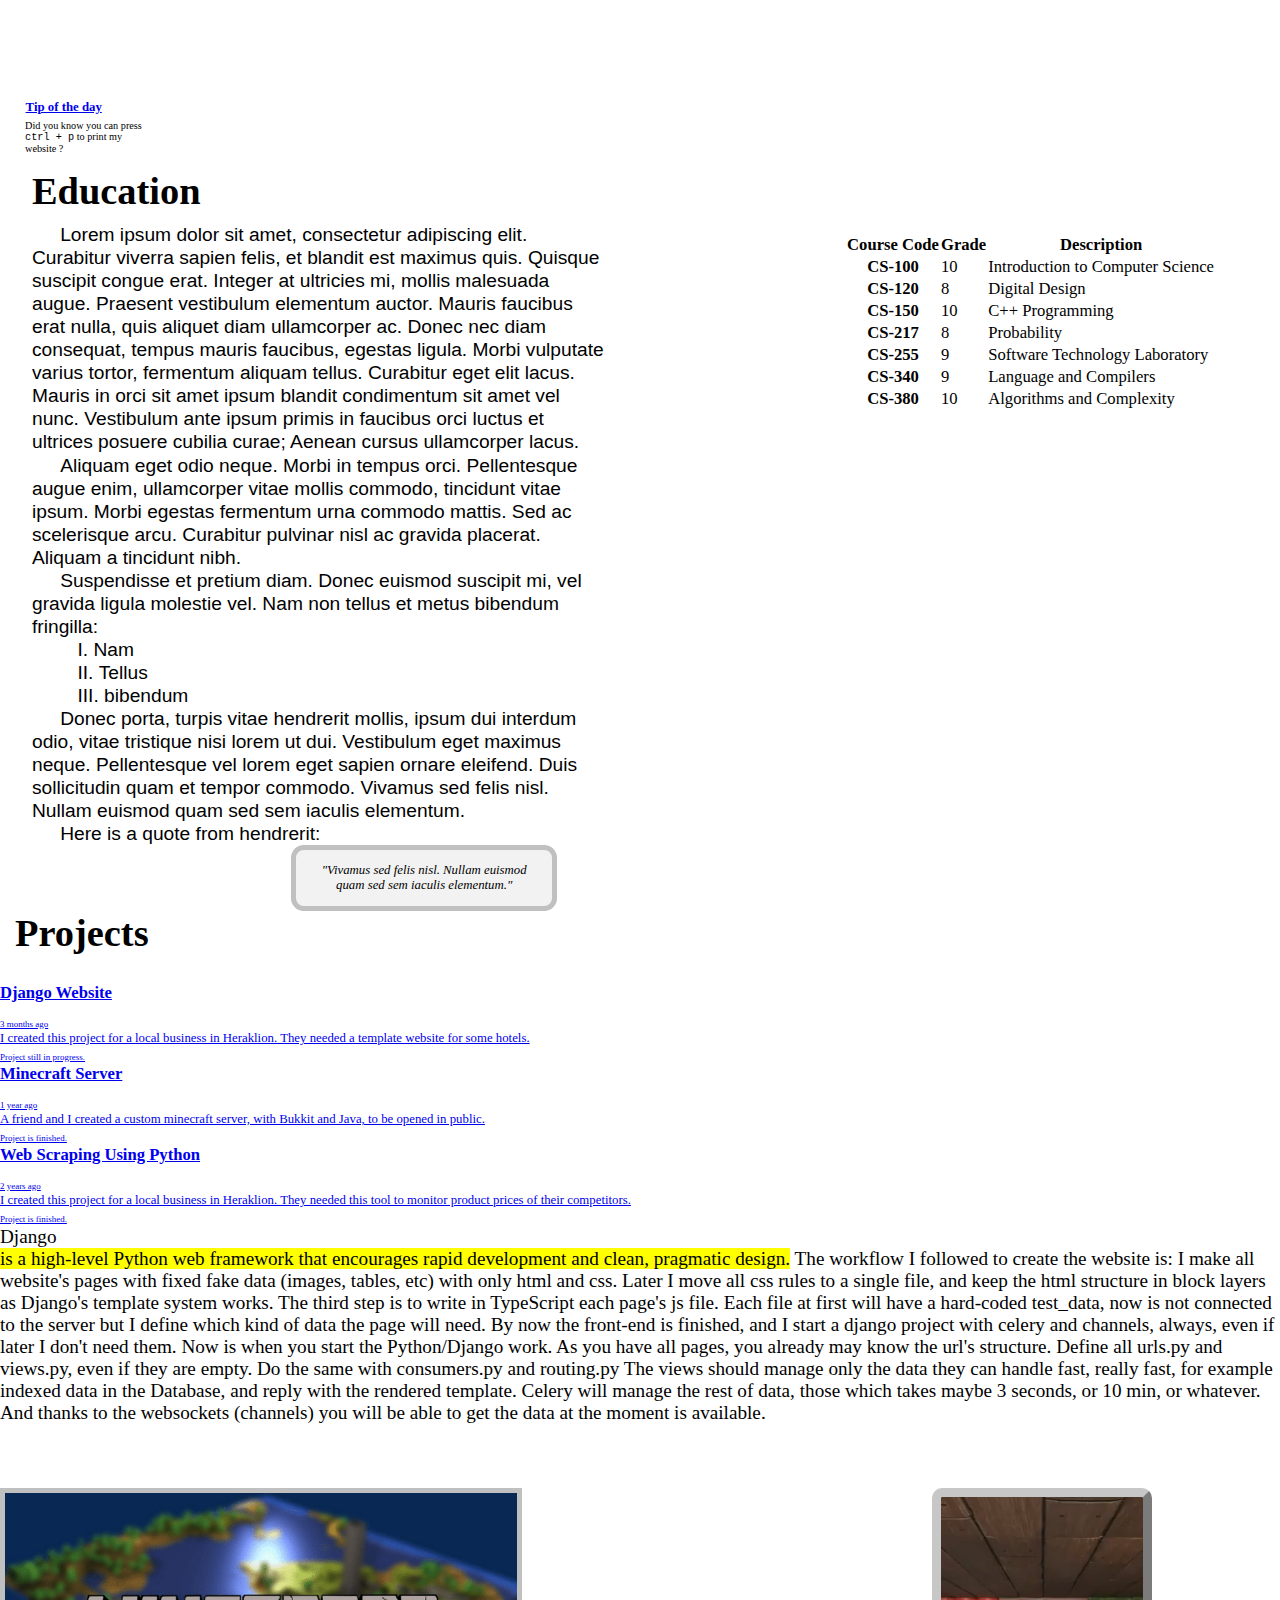
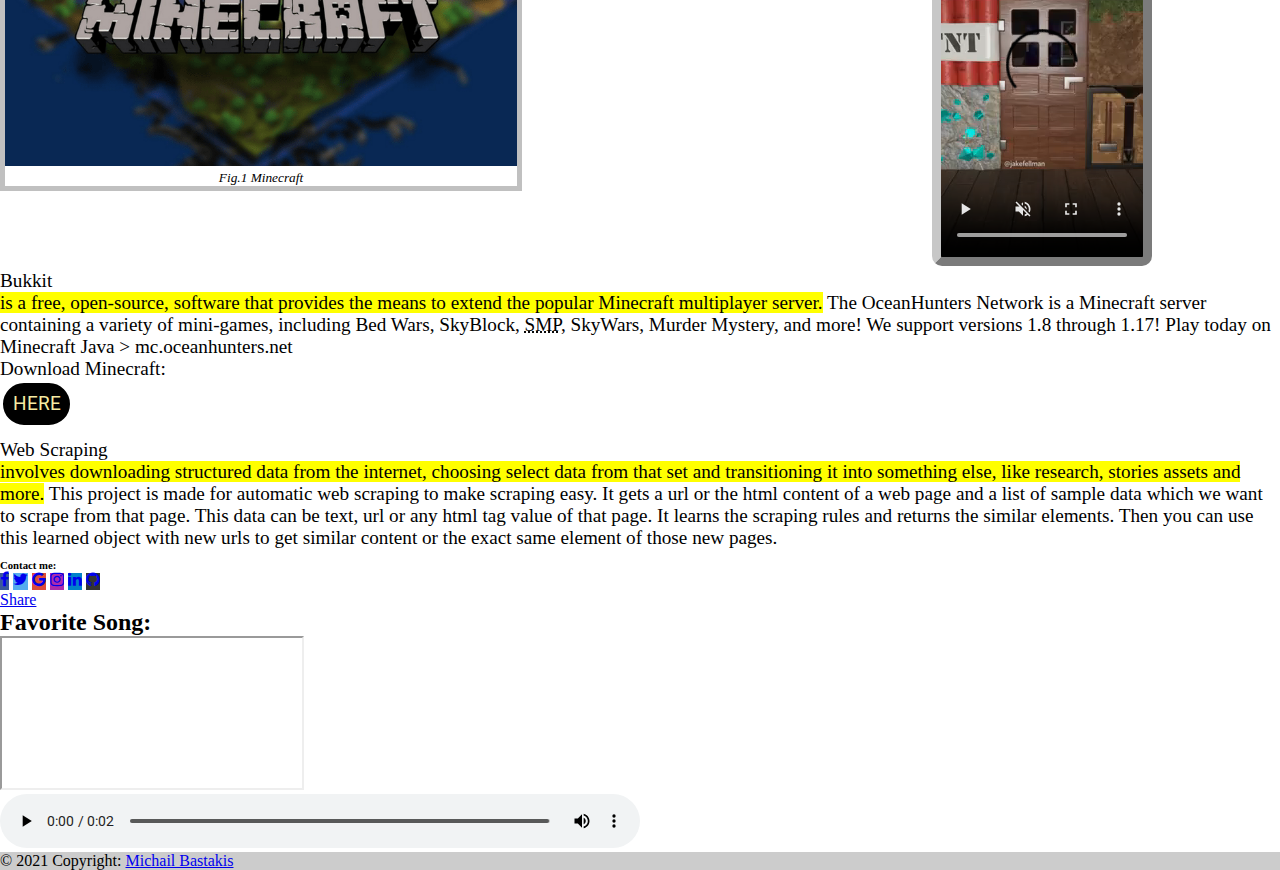
<file: A1_4406/assignment1/html/index.html>
<!DOCTYPE html>

<html lang="en">
  <head>
    <!-- Meta Data -->
    <title>Personal Website</title>
    <meta charset="UTF-8" />
    <meta
      name="description"
      content="Personal Website of my academic profile"
    />
    <meta
      name="keywords"
      content="Coding, CV, Website, Personal, CSD, Michail, Bastakis"
    />
    <meta name="author" content="Mike Bastakis" />
    <meta name="viewport" content="width=device-width, initial-scale=1.0" />
    <!-- Bootstrap -->
    <link
      rel="stylesheet"
      href="https://stackpath.bootstrapcdn.com/bootstrap/4.1.3/css/bootstrap.min.css"
      integrity="sha384-MCw98/SFnGE8fJT3GXwEOngsV7Zt27NXFoaoApmYm81iuXoPkFOJwJ8ERdknLPMO"
      crossorigin="anonymous"
    />
    <script
      src="https://code.jquery.com/jquery-3.3.1.slim.min.js"
      integrity="sha384-q8i/X+965DzO0rT7abK41JStQIAqVgRVzpbzo5smXKp4YfRvH+8abtTE1Pi6jizo"
      crossorigin="anonymous"
    ></script>
    <script
      src="https://cdnjs.cloudflare.com/ajax/libs/popper.js/1.14.3/umd/popper.min.js"
      integrity="sha384-ZMP7rVo3mIykV+2+9J3UJ46jBk0WLaUAdn689aCwoqbBJiSnjAK/l8WvCWPIPm49"
      crossorigin="anonymous"
    ></script>
    <script
      src="https://stackpath.bootstrapcdn.com/bootstrap/4.1.3/js/bootstrap.min.js"
      integrity="sha384-ChfqqxuZUCnJSK3+MXmPNIyE6ZbWh2IMqE241rYiqJxyMiZ6OW/JmZQ5stwEULTy"
      crossorigin="anonymous"
    ></script>
    <!-- Import Css -->
    <link rel="stylesheet" href="../css/navbar.css" />
    <link rel="stylesheet" href="../css/article.css" />
    <link rel="stylesheet" href="../css/footer.css" />
    <!-- Link Fonts from Goople apis -->
    <link rel="preconnect" href="https://fonts.googleapis.com" />
    <link rel="preconnect" href="https://fonts.gstatic.com" crossorigin />
    <link
      href="https://fonts.googleapis.com/css2?family=Fira+Code:wght@300&display=swap"
      rel="stylesheet"
    />
    <link rel="preconnect" href="https://fonts.googleapis.com" />
    <link rel="preconnect" href="https://fonts.gstatic.com" crossorigin />
    <link
      rel="stylesheet"
      href="https://cdnjs.cloudflare.com/ajax/libs/font-awesome/4.7.0/css/font-awesome.min.css"
    />
  </head>

  <!-- Start of body -->
  <body>
    <!-- For the share button -->
    <div id="fb-root"></div>
    <script
      async
      defer
      crossorigin="anonymous"
      src="https://connect.facebook.net/el_GR/sdk.js#xfbml=1&version=v12.0"
      nonce="5Lwotzz2"
    ></script>

    <!-- Navbar -->
    <nav id="navbar" class="navbar navbar-expand-lg navbar-dark navbar-custom">
      <header>
        <a href="#navbar" id="logo" class="btn">
          <h1>MichailBastakis</h1>
        </a>
      </header>
      <button
        class="navbar-toggler"
        type="button"
        data-toggle="collapse"
        data-target="#navbarNav"
        aria-controls="navbarNav"
        aria-expanded="false"
        aria-label="Toggle navigation"
      >
        <span class="navbar-toggler-icon"></span>
      </button>
      <ul
        id="navbarNav"
        class="
          collapse
          navbar-collapse navbar-nav
          justify-content-end
          navbar-custom
        "
      >
        <li class="nav-item active">
          <a class="nav-link custom" href="#hero">Home</a>
        </li>
        <li class="nav-item">
          <a class="nav-link" href="#Education">Education</a>
        </li>
        <li class="nav-item">
          <a class="nav-link" href="#Projects">Projects</a>
        </li>
        <li class="nav-item">
          <a class="nav-link" href="#Footer">Contact</a>
        </li>
      </ul>
    </nav>

    <!-- Transition from navbar -->
    <img
      src="../resources/wave.svg"
      alt="Transition from header to main content."
    />

    <!-- Article -->
    <article id="hero">
      <div class="title">
        <h1>Biography of a coder</h1>
        <h3>By Michail Bastakis</h3>
      </div>

      <section>
        <div class="background-transition"><h2>Hello, World!</h2></div>
      </section>

      <!-- Tip Section -->
      <section id="tip">
        <h6>
          <a
            class="btn btn-primary"
            data-toggle="collapse"
            href="#collapse-tip"
            role="button"
            aria-expanded="false"
            aria-controls="collapse-tip"
          >
            Tip of the day
          </a>
        </h6>
        <div class="collapse" id="collapse-tip">
          <div class="card card-body">
            Did you know you can press <kbd>ctrl + p</kbd> to print my website ?
          </div>
        </div>
      </section>

      <!-- Education Dummy Section -->
      <div class="group">
        <section class="paragraphs group-left">
          <div class="block">
            <h4 id="Education">Education</h4>

            <p>
              Lorem ipsum dolor sit amet, consectetur adipiscing elit. Curabitur
              viverra sapien felis, et blandit est maximus quis. Quisque
              suscipit congue erat. Integer at ultricies mi, mollis malesuada
              augue. Praesent vestibulum elementum auctor. Mauris faucibus erat
              nulla, quis aliquet diam ullamcorper ac. Donec nec diam consequat,
              tempus mauris faucibus, egestas ligula. Morbi vulputate varius
              tortor, fermentum aliquam tellus. Curabitur eget elit lacus.
              Mauris in orci sit amet ipsum blandit condimentum sit amet vel
              nunc. Vestibulum ante ipsum primis in faucibus orci luctus et
              ultrices posuere cubilia curae; Aenean cursus ullamcorper lacus.
            </p>

            <p>
              Aliquam eget odio neque. Morbi in tempus orci. Pellentesque augue
              enim, ullamcorper vitae mollis commodo, tincidunt vitae ipsum.
              Morbi egestas fermentum urna commodo mattis. Sed ac scelerisque
              arcu. Curabitur pulvinar nisl ac gravida placerat. Aliquam a
              tincidunt nibh.
            </p>

            <p>
              Suspendisse et pretium diam. Donec euismod suscipit mi, vel
              gravida ligula molestie vel. Nam non tellus et metus bibendum
              fringilla:
            </p>

            <ol type="I">
              <li>Nam</li>
              <li>Tellus</li>
              <li>bibendum</li>
            </ol>

            <p>
              Donec porta, turpis vitae hendrerit mollis, ipsum dui interdum
              odio, vitae tristique nisi lorem ut dui. Vestibulum eget maximus
              neque. Pellentesque vel lorem eget sapien ornare eleifend. Duis
              sollicitudin quam et tempor commodo. Vivamus sed felis nisl.
              Nullam euismod quam sed sem iaculis elementum.
            </p>

            <p>Here is a quote from hendrerit:</p>

            <figure class="quote">
              <blockquote>
                "Vivamus sed felis nisl. Nullam euismod quam sed sem iaculis
                elementum."
              </blockquote>
            </figure>
          </div>
        </section>

        <!-- Aside Table -->
        <aside class="custom-table group-right">
          <table class="table">
            <thead>
              <tr>
                <th scope="col">Course Code</th>
                <th scope="col">Grade</th>
                <th scope="col">Description</th>
              </tr>
            </thead>
            <tbody>
              <tr>
                <th>CS-100</th>
                <td>10</td>
                <td>Introduction to Computer Science</td>
              </tr>
              <tr>
                <th>CS-120</th>
                <td>8</td>
                <td>Digital Design</td>
              </tr>
              <tr>
                <th>CS-150</th>
                <td>10</td>
                <td>C++ Programming</td>
              </tr>
              <tr>
                <th>CS-217</th>
                <td>8</td>
                <td>Probability</td>
              </tr>
              <tr>
                <th>CS-255</th>
                <td>9</td>
                <td>Software Technology Laboratory</td>
              </tr>
              <tr>
                <th>CS-340</th>
                <td>9</td>
                <td>Language and Compilers</td>
              </tr>
              <tr>
                <th>CS-380</th>
                <td>10</td>
                <td>Algorithms and Complexity</td>
              </tr>
            </tbody>
          </table>
        </aside>
      </div>

      <!-- Projects  Section -->
      <section class="project">
        <h4 id="Projects">Projects</h4>
        <div class="row">
          <div class="col-md-3">
            <div class="list-group">
              <!-- First Project -->
              <a
                class="
                  list-group-item list-group-item-action
                  flex-column
                  align-items-start
                  active
                "
                id="list-first-project"
                data-toggle="list"
                href="#list-first"
                aria-controls="list-first"
              >
                <div class="d-flex w-100 justify-content-between">
                  <h5 class="mb-1">Django Website</h5>
                  <small>3 months ago</small>
                </div>
                <p class="mb-1">
                  I created this project for a local business in Heraklion. They
                  needed a template website for some hotels.
                </p>
                <small>Project still in progress.</small>
              </a>
              <!-- Second Project -->
              <a
                class="
                  list-group-item list-group-item-action
                  flex-column
                  align-items-start
                "
                id="list-second-project"
                data-toggle="list"
                href="#list-second"
                aria-controls="list-second"
              >
                <div class="d-flex w-100 justify-content-between">
                  <h5 class="mb-1">Minecraft Server</h5>
                  <small>1 year ago</small>
                </div>
                <p class="mb-1">
                  A friend and I created a custom minecraft server, with Bukkit
                  and Java, to be opened in public.
                </p>
                <small>Project is finished.</small>
              </a>
              <!-- Third Project -->
              <a
                class="
                  list-group-item list-group-item-action
                  flex-column
                  align-items-start
                "
                id="list-third-project"
                data-toggle="list"
                href="#list-third"
                aria-controls="list-third"
              >
                <div class="d-flex w-100 justify-content-between">
                  <h5 class="mb-1">Web Scraping Using Python</h5>
                  <small>2 years ago</small>
                </div>
                <p class="mb-1">
                  I created this project for a local business in Heraklion. They
                  needed this tool to monitor product prices of their
                  competitors.
                </p>
                <small>Project is finished.</small>
              </a>
            </div>
          </div>
          <!-- Project Content -->
          <div class="col-md-9 custom-col">
            <div class="tab-content" id="nav-tabContent">
              <!-- First Project -->
              <div
                class="tab-pane fade show active"
                id="list-first"
                role="tabpanel"
                aria-labelledby="list-first-project"
              >
                <dl class="overflow">
                  <dt>Django</dt>
                  <dd class="overflow">
                    <mark
                      >is a high-level Python web framework that encourages
                      rapid development and clean, pragmatic design.</mark
                    >
                    The workflow I followed to create the website is: I make all
                    website's pages with fixed fake data (images, tables, etc)
                    with only html and css. Later I move all css rules to a
                    single file, and keep the html structure in block layers as
                    Django's template system works. The third step is to write
                    in TypeScript each page's js file. Each file at first will
                    have a hard-coded test_data, now is not connected to the
                    server but I define which kind of data the page will need.
                    By now the front-end is finished, and I start a django
                    project with celery and channels, always, even if later I
                    don't need them. Now is when you start the Python/Django
                    work. As you have all pages, you already may know the url's
                    structure. Define all urls.py and views.py, even if they are
                    empty. Do the same with consumers.py and routing.py The
                    views should manage only the data they can handle fast,
                    really fast, for example indexed data in the Database, and
                    reply with the rendered template. Celery will manage the
                    rest of data, those which takes maybe 3 seconds, or 10 min,
                    or whatever. And thanks to the websockets (channels) you
                    will be able to get the data at the moment is available.
                  </dd>
                </dl>
              </div>
              <!-- Second Project -->
              <div
                class="tab-pane fade"
                id="list-second"
                role="tabpanel"
                aria-labelledby="list-first-project"
              >
                <div class="footage">
                  <figure class="left-float">
                    <img
                      src="../resources/minecraft.png"
                      alt="Photo of minecraft"
                      style="width: 100%"
                      class="rounded"
                    />
                    <figcaption>Fig.1 Minecraft</figcaption>
                  </figure>
                  <div class="video-border right-float">
                    <video
                      class="video-fluid z-depth-1"
                      autoplay
                      loop
                      controls
                      muted
                    >
                      <source src="../resources/video.mp4" type="video/mp4" />
                    </video>
                  </div>
                </div>
                <dl class="overflow">
                  <dt>Bukkit</dt>
                  <dd class="overflow">
                    <mark
                      >is a free, open-source, software that provides the means
                      to extend the popular Minecraft multiplayer server.</mark
                    >
                    The OceanHunters Network is a Minecraft server containing a
                    variety of mini-games, including Bed Wars, SkyBlock,
                    <abbr title="Survival Multiplayer">SMP</abbr>, SkyWars,
                    Murder Mystery, and more! We support versions 1.8 through
                    1.17! Play today on Minecraft Java > mc.oceanhunters.net
                  </dd>
                  <dt>Download Minecraft:</dt>
                  <dd class="overflow">
                    <div class="minecraft-link">
                      <a href="https://www.minecraft.net/en-us"> HERE</a>
                    </div>
                  </dd>
                </dl>
              </div>
              <!-- Third Project -->
              <div
                class="tab-pane fade"
                id="list-third"
                role="tabpanel"
                aria-labelledby="list-third-project"
              >
                <dl>
                  <dt>Web Scraping</dt>
                  <dd>
                    <mark
                      >involves downloading structured data from the internet,
                      choosing select data from that set and transitioning it
                      into something else, like research, stories assets and
                      more.</mark
                    >
                    This project is made for automatic web scraping to make
                    scraping easy. It gets a url or the html content of a web
                    page and a list of sample data which we want to scrape from
                    that page. This data can be text, url or any html tag value
                    of that page. It learns the scraping rules and returns the
                    similar elements. Then you can use this learned object with
                    new urls to get similar content or the exact same element of
                    those new pages.
                  </dd>
                </dl>
              </div>
            </div>
          </div>
        </div>
      </section>
    </article>

    <!-- Footer Section -->
    <footer id="Footer" class="bg-dark text-center text-white">
      <!-- Grid container -->
      <div class="container p-4 pb-0">
        <!-- Section: Social media -->
        <section class="mb-4">
          <h6>Contact me:</h6>
          <!-- Facebook -->
          <a
            class="btn btn-primary btn-floating m-1"
            style="background-color: #3b5998"
            href="https://www.facebook.com/profile.php?id=100003151252208"
            role="button"
            ><i class="fa fa-facebook"></i
          ></a>

          <!-- Twitter -->
          <a
            class="btn btn-primary btn-floating m-1"
            style="background-color: #55acee"
            href="https://www.youtube.com/embed/-Rf56TeiEBs"
            role="button"
            ><i class="fa fa-twitter"></i
          ></a>

          <!-- Google -->
          <a
            class="btn btn-primary btn-floating m-1"
            style="background-color: #dd4b39"
            href="https://www.youtube.com/embed/-Rf56TeiEBs"
            role="button"
            ><i class="fa fa-google"></i
          ></a>

          <!-- Instagram -->
          <a
            class="btn btn-primary btn-floating m-1"
            style="background-color: #ac2bac"
            href="https://www.instagram.com/mike_mpastakis/"
            role="button"
            ><i class="fa fa-instagram"></i
          ></a>

          <!-- Linkedin -->
          <a
            class="btn btn-primary btn-floating m-1"
            style="background-color: #0082ca"
            href="https://www.youtube.com/embed/-Rf56TeiEBs"
            role="button"
            ><i class="fa fa-linkedin"></i
          ></a>
          <!-- Github -->
          <a
            class="btn btn-primary btn-floating m-1"
            style="background-color: #333333"
            href="https://github.com/tehmike6"
            role="button"
            ><i class="fa fa-github"></i
          ></a>
          <!-- Facebook Share -->
          <div
            class="fb-share-button"
            data-href="https://github.com/tehmike6"
            data-layout="button"
            data-size="small"
          >
            <a
              target="_blank"
              href="https://www.facebook.com/sharer/sharer.php?u=https%3A%2F%2Fdevelopers.facebook.com%2Fdocs%2Fplugins%2F&amp;src=sdkpreparse"
              class="fb-xfbml-parse-ignore"
              >Share</a
            >
          </div>
          <!-- Favorite Song -->
          <h2>Favorite Song:</h2>
          <div class="embed-responsive embed-responsive-16by9 rounded">
            <iframe
              class="embed-responsive-item"
              src="https://www.youtube.com/embed/-Rf56TeiEBs"
            ></iframe>
          </div>
          <!-- Audio -->
          <audio controls>
            <source src="../resources/audio.mp3" type="audio/mpeg" />
            Your browser does not support the audio tag.
          </audio>
        </section>
      </div>

      <!-- Copyright -->
      <div class="text-center p-3" style="background-color: rgba(0, 0, 0, 0.2)">
        © 2021 Copyright:
        <a class="text-white" href="https://github.com/tehmike6"
          >Michail Bastakis</a
        >
      </div>
    </footer>
  </body>
</html>
</file>
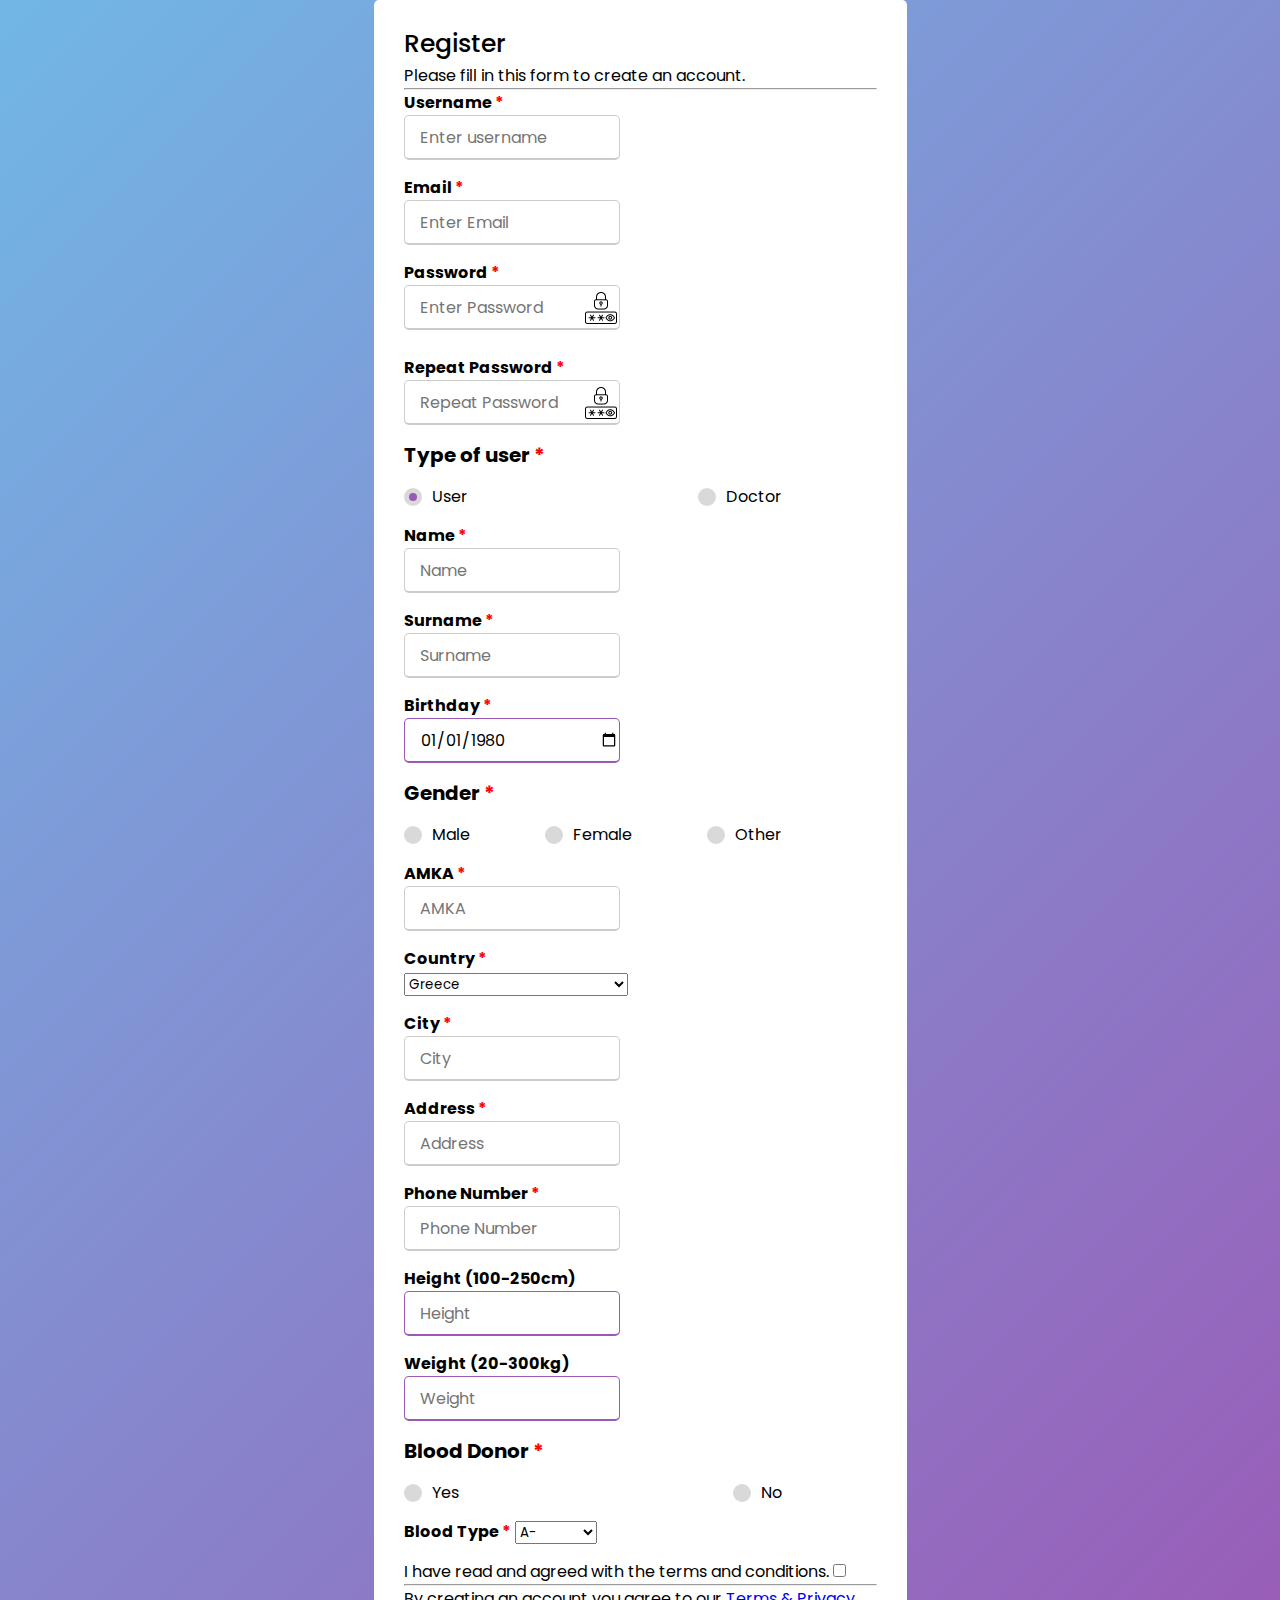
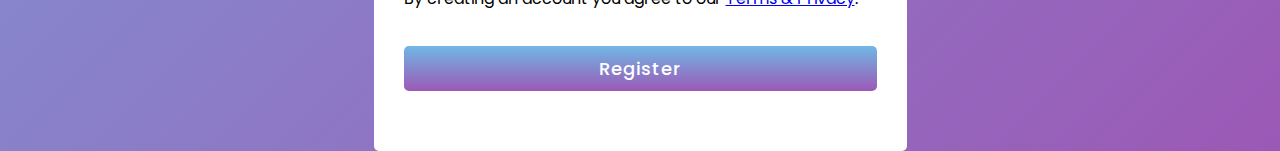
<file: A2_4406/ex1/html/index.html>
<!DOCTYPE html>

<html lang="en">
  <head>
    <meta charset="UTF-8" />
    <meta name="viewport" content="width=device-width, initial-scale=1" />
    <link rel="stylesheet" href="../css/newstyle.css" />
    <script src="../javascript/register.js" defer></script>
    <title>Register Page</title>
    <script src="https://ajax.googleapis.com/ajax/libs/jquery/3.5.1/jquery.min.js"></script>
  </head>
  <body>
    <form action="Done.html">
      <div class="container user-details">
        <h1 class="title">Register</h1>

        <p>Please fill in this form to create an account.</p>
        <hr />

        <!-- Username -->
        <div class="input-box">
          <label for="username"
            ><b>Username <span>*</span></b></label
          >
          <input
            type="text"
            placeholder="Enter username"
            name="username"
            id="username"
            minlength="8"
            maxlength="30"
            required
          />
        </div>
        <!-- Email -->
        <div class="input-box">
          <label for="email"
            ><b>Email <span>*</span></b></label
          >
          <input
            type="text"
            placeholder="Enter Email"
            name="email"
            id="email"
            pattern="[a-z0-9._%+-]+@[a-z0-9.-]+\.[a-z]{2,4}$"
            required
          />
        </div>
        <!-- Password -->
        <!-- The pattern works perfectly on regexr but the html doesn't support look ahead "?=" so I can't make it work -->
        <div class="input-box">
          <label for="psw"
            ><b>Password <span>*</span></b></label
          >
          <div class="pass-btn">
            <input
              type="password"
              placeholder="Enter Password"
              name="psw"
              id="psw"
              minlength="8"
              maxlength="15"
              onblur="matchPassword()"
              required
            />
            <button class="show-pass" type="button" onclick="showPass('psw')">
              <img src="../assets/padlock.png" alt="Show Password." />
            </button>
          </div>
          <div id="pass-bar"></div>
          <p id="pass-strength"></p>
        </div>
        <!-- Repeat Password -->
        <!-- The pattern works perfectly on regexr but the html doesn't support look ahead "?=" so I can't make it work -->
        <div class="input-box">
          <label for="psw-repeat"
            ><b>Repeat Password <span>*</span></b></label
          >
          <div class="pass-btn">
            <input
              type="password"
              placeholder="Repeat Password"
              name="psw-repeat"
              id="psw-repeat"
              minlength="8"
              maxlength="15"
              onblur="matchPassword()"
              required
            />
            <button
              class="show-pass"
              type="button"
              onclick="showPass('psw-repeat')"
            >
              <img src="../assets/padlock.png" alt="Show Password." />
            </button>
          </div>
          <p id="match-pass"></p>
        </div>
        <!-- Type of User -->
        <div class="radio-details">
          <div class="radio-title">
            <b>Type of user <span>*</span></b>
          </div>
          <input
            type="radio"
            id="dot-1"
            name="user-type"
            value="user"
            checked
            required
          />
          <input type="radio" id="dot-2" name="user-type" value="doctor" />
          <div class="category">
            <label for="dot-1"> <span class="dot one"></span> User</label>
            <label for="dot-2"> <span class="dot two"></span> Doctor</label>
          </div>
        </div>
        <!-- Doctor Details -->
        <div class="radio-details hidden">
          <div class="radio-title">
            <b>Doctor Speciality</b>
          </div>
          <input
            type="radio"
            id="dot-8"
            name="speciality"
            value="pathologist"
          />
          <input
            type="radio"
            id="dot-9"
            name="speciality"
            value="general-practicioner"
          />
          <div class="category">
            <label for="dot-8">
              <span class="dot eight"></span> Pathologist</label
            >
            <label for="dot-9"> <span class="dot nine"></span> GP</label>
          </div>
        </div>
        <!-- Doctor Information -->
        <div class="hidden">
          <label for="doc-information"><b>Doctor Information</b></label
          ><br />
          <textarea
            id="doc-information"
            name="doc-information"
            rows="3"
            cols="40"
          ></textarea>
        </div>
        <!-- Name -->
        <div class="input-box">
          <label for="name"
            ><b>Name <span>*</span></b></label
          >
          <input
            type="text"
            id="name"
            name="name"
            placeholder="Name"
            minlength="3"
            maxlength="30"
            required
          />
        </div>
        <!-- Surname -->
        <div class="input-box">
          <label for="surname"
            ><b>Surname <span>*</span></b></label
          >
          <input
            type="text"
            id="surname"
            name="surname"
            placeholder="Surname"
            minlength="3"
            maxlength="30"
            required
          />
        </div>
        <!-- Birthday -->
        <div class="input-box">
          <label for="birthday"
            ><b>Birthday <span>*</span></b></label
          >
          <input
            type="date"
            id="birthday"
            name="birthday"
            value="1980-01-01"
            min="1920-01-01"
            max="2005-12-31"
            required
          />
        </div>
        <!-- Gender -->
        <div class="radio-details">
          <div class="radio-title">
            <b>Gender <span>*</span></b>
          </div>
          <input type="radio" id="dot-3" name="gender" value="male" required />
          <input type="radio" id="dot-4" name="gender" value="female" />
          <input type="radio" id="dot-5" name="gender" value="other" />
          <div class="category">
            <label for="dot-3"> <span class="dot three"></span> Male</label>
            <label for="dot-4"> <span class="dot four"></span> Female</label>
            <label for="dot-5"> <span class="dot five"></span> Other</label>
          </div>
        </div>
        <!-- AMKA -->
        <div class="input-box">
          <label for="amka"
            ><b>AMKA <span>*</span></b></label
          >
          <input
            type="text"
            name="amka"
            id="amka"
            placeholder="AMKA"
            pattern="[0-9]{11}"
            onblur="checkAMKA()"
            required
          />
        </div>
        <div class="input-box">
          <label for="country">
            <b>Country <span>*</span></b></label
          >
          <select id="country" name="country">
            <option value="Afganistan">Afghanistan</option>
            <option value="Albania">Albania</option>
            <option value="Algeria">Algeria</option>
            <option value="American Samoa">American Samoa</option>
            <option value="Andorra">Andorra</option>
            <option value="Angola">Angola</option>
            <option value="Anguilla">Anguilla</option>
            <option value="Antigua & Barbuda">Antigua & Barbuda</option>
            <option value="Argentina">Argentina</option>
            <option value="Armenia">Armenia</option>
            <option value="Aruba">Aruba</option>
            <option value="Australia">Australia</option>
            <option value="Austria">Austria</option>
            <option value="Azerbaijan">Azerbaijan</option>
            <option value="Bahamas">Bahamas</option>
            <option value="Bahrain">Bahrain</option>
            <option value="Bangladesh">Bangladesh</option>
            <option value="Barbados">Barbados</option>
            <option value="Belarus">Belarus</option>
            <option value="Belgium">Belgium</option>
            <option value="Belize">Belize</option>
            <option value="Benin">Benin</option>
            <option value="Bermuda">Bermuda</option>
            <option value="Bhutan">Bhutan</option>
            <option value="Bolivia">Bolivia</option>
            <option value="Bonaire">Bonaire</option>
            <option value="Bosnia & Herzegovina">Bosnia & Herzegovina</option>
            <option value="Botswana">Botswana</option>
            <option value="Brazil">Brazil</option>
            <option value="British Indian Ocean Ter">
              British Indian Ocean Ter
            </option>
            <option value="Brunei">Brunei</option>
            <option value="Bulgaria">Bulgaria</option>
            <option value="Burkina Faso">Burkina Faso</option>
            <option value="Burundi">Burundi</option>
            <option value="Cambodia">Cambodia</option>
            <option value="Cameroon">Cameroon</option>
            <option value="Canada">Canada</option>
            <option value="Canary Islands">Canary Islands</option>
            <option value="Cape Verde">Cape Verde</option>
            <option value="Cayman Islands">Cayman Islands</option>
            <option value="Central African Republic">
              Central African Republic
            </option>
            <option value="Chad">Chad</option>
            <option value="Channel Islands">Channel Islands</option>
            <option value="Chile">Chile</option>
            <option value="China">China</option>
            <option value="Christmas Island">Christmas Island</option>
            <option value="Cocos Island">Cocos Island</option>
            <option value="Colombia">Colombia</option>
            <option value="Comoros">Comoros</option>
            <option value="Congo">Congo</option>
            <option value="Cook Islands">Cook Islands</option>
            <option value="Costa Rica">Costa Rica</option>
            <option value="Cote DIvoire">Cote DIvoire</option>
            <option value="Croatia">Croatia</option>
            <option value="Cuba">Cuba</option>
            <option value="Curaco">Curacao</option>
            <option value="Cyprus">Cyprus</option>
            <option value="Czech Republic">Czech Republic</option>
            <option value="Denmark">Denmark</option>
            <option value="Djibouti">Djibouti</option>
            <option value="Dominica">Dominica</option>
            <option value="Dominican Republic">Dominican Republic</option>
            <option value="East Timor">East Timor</option>
            <option value="Ecuador">Ecuador</option>
            <option value="Egypt">Egypt</option>
            <option value="El Salvador">El Salvador</option>
            <option value="Equatorial Guinea">Equatorial Guinea</option>
            <option value="Eritrea">Eritrea</option>
            <option value="Estonia">Estonia</option>
            <option value="Ethiopia">Ethiopia</option>
            <option value="Falkland Islands">Falkland Islands</option>
            <option value="Faroe Islands">Faroe Islands</option>
            <option value="Fiji">Fiji</option>
            <option value="Finland">Finland</option>
            <option value="France">France</option>
            <option value="French Guiana">French Guiana</option>
            <option value="French Polynesia">French Polynesia</option>
            <option value="French Southern Ter">French Southern Ter</option>
            <option value="Gabon">Gabon</option>
            <option value="Gambia">Gambia</option>
            <option value="Georgia">Georgia</option>
            <option value="Germany">Germany</option>
            <option value="Ghana">Ghana</option>
            <option value="Gibraltar">Gibraltar</option>
            <option value="Great Britain">Great Britain</option>
            <option value="Greece" selected>Greece</option>
            <option value="Greenland">Greenland</option>
            <option value="Grenada">Grenada</option>
            <option value="Guadeloupe">Guadeloupe</option>
            <option value="Guam">Guam</option>
            <option value="Guatemala">Guatemala</option>
            <option value="Guinea">Guinea</option>
            <option value="Guyana">Guyana</option>
            <option value="Haiti">Haiti</option>
            <option value="Hawaii">Hawaii</option>
            <option value="Honduras">Honduras</option>
            <option value="Hong Kong">Hong Kong</option>
            <option value="Hungary">Hungary</option>
            <option value="Iceland">Iceland</option>
            <option value="Indonesia">Indonesia</option>
            <option value="India">India</option>
            <option value="Iran">Iran</option>
            <option value="Iraq">Iraq</option>
            <option value="Ireland">Ireland</option>
            <option value="Isle of Man">Isle of Man</option>
            <option value="Israel">Israel</option>
            <option value="Italy">Italy</option>
            <option value="Jamaica">Jamaica</option>
            <option value="Japan">Japan</option>
            <option value="Jordan">Jordan</option>
            <option value="Kazakhstan">Kazakhstan</option>
            <option value="Kenya">Kenya</option>
            <option value="Kiribati">Kiribati</option>
            <option value="Korea North">Korea North</option>
            <option value="Korea Sout">Korea South</option>
            <option value="Kuwait">Kuwait</option>
            <option value="Kyrgyzstan">Kyrgyzstan</option>
            <option value="Laos">Laos</option>
            <option value="Latvia">Latvia</option>
            <option value="Lebanon">Lebanon</option>
            <option value="Lesotho">Lesotho</option>
            <option value="Liberia">Liberia</option>
            <option value="Libya">Libya</option>
            <option value="Liechtenstein">Liechtenstein</option>
            <option value="Lithuania">Lithuania</option>
            <option value="Luxembourg">Luxembourg</option>
            <option value="Macau">Macau</option>
            <option value="Macedonia">Macedonia</option>
            <option value="Madagascar">Madagascar</option>
            <option value="Malaysia">Malaysia</option>
            <option value="Malawi">Malawi</option>
            <option value="Maldives">Maldives</option>
            <option value="Mali">Mali</option>
            <option value="Malta">Malta</option>
            <option value="Marshall Islands">Marshall Islands</option>
            <option value="Martinique">Martinique</option>
            <option value="Mauritania">Mauritania</option>
            <option value="Mauritius">Mauritius</option>
            <option value="Mayotte">Mayotte</option>
            <option value="Mexico">Mexico</option>
            <option value="Midway Islands">Midway Islands</option>
            <option value="Moldova">Moldova</option>
            <option value="Monaco">Monaco</option>
            <option value="Mongolia">Mongolia</option>
            <option value="Montserrat">Montserrat</option>
            <option value="Morocco">Morocco</option>
            <option value="Mozambique">Mozambique</option>
            <option value="Myanmar">Myanmar</option>
            <option value="Nambia">Nambia</option>
            <option value="Nauru">Nauru</option>
            <option value="Nepal">Nepal</option>
            <option value="Netherland Antilles">Netherland Antilles</option>
            <option value="Netherlands">Netherlands (Holland, Europe)</option>
            <option value="Nevis">Nevis</option>
            <option value="New Caledonia">New Caledonia</option>
            <option value="New Zealand">New Zealand</option>
            <option value="Nicaragua">Nicaragua</option>
            <option value="Niger">Niger</option>
            <option value="Nigeria">Nigeria</option>
            <option value="Niue">Niue</option>
            <option value="Norfolk Island">Norfolk Island</option>
            <option value="Norway">Norway</option>
            <option value="Oman">Oman</option>
            <option value="Pakistan">Pakistan</option>
            <option value="Palau Island">Palau Island</option>
            <option value="Palestine">Palestine</option>
            <option value="Panama">Panama</option>
            <option value="Papua New Guinea">Papua New Guinea</option>
            <option value="Paraguay">Paraguay</option>
            <option value="Peru">Peru</option>
            <option value="Phillipines">Philippines</option>
            <option value="Pitcairn Island">Pitcairn Island</option>
            <option value="Poland">Poland</option>
            <option value="Portugal">Portugal</option>
            <option value="Puerto Rico">Puerto Rico</option>
            <option value="Qatar">Qatar</option>
            <option value="Republic of Montenegro">
              Republic of Montenegro
            </option>
            <option value="Republic of Serbia">Republic of Serbia</option>
            <option value="Reunion">Reunion</option>
            <option value="Romania">Romania</option>
            <option value="Russia">Russia</option>
            <option value="Rwanda">Rwanda</option>
            <option value="St Barthelemy">St Barthelemy</option>
            <option value="St Eustatius">St Eustatius</option>
            <option value="St Helena">St Helena</option>
            <option value="St Kitts-Nevis">St Kitts-Nevis</option>
            <option value="St Lucia">St Lucia</option>
            <option value="St Maarten">St Maarten</option>
            <option value="St Pierre & Miquelon">St Pierre & Miquelon</option>
            <option value="St Vincent & Grenadines">
              St Vincent & Grenadines
            </option>
            <option value="Saipan">Saipan</option>
            <option value="Samoa">Samoa</option>
            <option value="Samoa American">Samoa American</option>
            <option value="San Marino">San Marino</option>
            <option value="Sao Tome & Principe">Sao Tome & Principe</option>
            <option value="Saudi Arabia">Saudi Arabia</option>
            <option value="Senegal">Senegal</option>
            <option value="Seychelles">Seychelles</option>
            <option value="Sierra Leone">Sierra Leone</option>
            <option value="Singapore">Singapore</option>
            <option value="Slovakia">Slovakia</option>
            <option value="Slovenia">Slovenia</option>
            <option value="Solomon Islands">Solomon Islands</option>
            <option value="Somalia">Somalia</option>
            <option value="South Africa">South Africa</option>
            <option value="Spain">Spain</option>
            <option value="Sri Lanka">Sri Lanka</option>
            <option value="Sudan">Sudan</option>
            <option value="Suriname">Suriname</option>
            <option value="Swaziland">Swaziland</option>
            <option value="Sweden">Sweden</option>
            <option value="Switzerland">Switzerland</option>
            <option value="Syria">Syria</option>
            <option value="Tahiti">Tahiti</option>
            <option value="Taiwan">Taiwan</option>
            <option value="Tajikistan">Tajikistan</option>
            <option value="Tanzania">Tanzania</option>
            <option value="Thailand">Thailand</option>
            <option value="Togo">Togo</option>
            <option value="Tokelau">Tokelau</option>
            <option value="Tonga">Tonga</option>
            <option value="Trinidad & Tobago">Trinidad & Tobago</option>
            <option value="Tunisia">Tunisia</option>
            <option value="Turkey">Turkey</option>
            <option value="Turkmenistan">Turkmenistan</option>
            <option value="Turks & Caicos Is">Turks & Caicos Is</option>
            <option value="Tuvalu">Tuvalu</option>
            <option value="Uganda">Uganda</option>
            <option value="United Kingdom">United Kingdom</option>
            <option value="Ukraine">Ukraine</option>
            <option value="United Arab Erimates">United Arab Emirates</option>
            <option value="United States of America">
              United States of America
            </option>
            <option value="Uraguay">Uruguay</option>
            <option value="Uzbekistan">Uzbekistan</option>
            <option value="Vanuatu">Vanuatu</option>
            <option value="Vatican City State">Vatican City State</option>
            <option value="Venezuela">Venezuela</option>
            <option value="Vietnam">Vietnam</option>
            <option value="Virgin Islands (Brit)">Virgin Islands (Brit)</option>
            <option value="Virgin Islands (USA)">Virgin Islands (USA)</option>
            <option value="Wake Island">Wake Island</option>
            <option value="Wallis & Futana Is">Wallis & Futana Is</option>
            <option value="Yemen">Yemen</option>
            <option value="Zaire">Zaire</option>
            <option value="Zambia">Zambia</option>
            <option value="Zimbabwe">Zimbabwe</option>
          </select>
        </div>

        <!-- City -->
        <div class="input-box">
          <label for="city"
            ><b>City <span>*</span></b></label
          >
          <input
            type="text"
            id="city"
            minlength="3"
            maxlength="50"
            placeholder="City"
            required
          />
        </div>
        <!-- Address -->
        <div class="input-box">
          <label for="address"
            ><b>Address <span>*</span></b></label
          >
          <input
            type="text"
            id="address"
            minlength="5"
            maxlength="50"
            placeholder="Address"
            required
          />
        </div>
        <!-- Phone-number -->
        <div class="input-box">
          <label for="phone"
            ><b>Phone Number <span>*</span></b></label
          >
          <input
            type="text"
            name="phone"
            id="phone"
            placeholder="Phone Number"
            pattern="[0-9]{8,14}"
            required
          />
        </div>

        <!-- Height -->
        <div class="input-box">
          <label for="height"><b>Height (100-250cm)</b></label>
          <input
            type="number"
            id="height"
            name="height"
            min="100"
            max="250"
            placeholder="Height"
          />
        </div>
        <!-- Weight -->
        <div class="input-box">
          <label for="weight"><b>Weight (20-300kg)</b></label>
          <input
            type="number"
            step="0.01"
            id="weight"
            name="weight"
            min="20"
            max="300"
            placeholder="Weight"
          />
        </div>
        <!-- Blood Donor -->
        <div class="radio-details">
          <div class="radio-title">
            <b>Blood Donor <span>*</span></b>
          </div>
          <input
            type="radio"
            id="dot-6"
            name="blood-donor"
            value="yes"
            required
          />
          <input type="radio" id="dot-7" name="blood-donor" value="no" />
          <div class="category">
            <label for="dot-6"> <span class="dot six"></span> Yes</label>
            <label for="dot-7"> <span class="dot seven"></span> No</label>
          </div>
        </div>
        <!-- Blood Type -->
        <div class="input-box">
          <label for="blood-type">
            <b>Blood Type <span>*</span></b></label
          >
          <select id="blood-type" name="blood-type">
            <option value="A-">A-</option>
            <option value="A+">A+</option>
            <option value="B-">B-</option>
            <option value="B+">B+</option>
            <option value="AB-">AB-</option>
            <option value="AB+">AB+</option>
            <option value="0-">0-</option>
            <option value="0+">0+</option>
            <option value="Unknown">Unknown</option>
          </select>
        </div>

        <!-- Checkbox -->
        <label for="agree"
          >I have read and agreed with the terms and conditions.</label
        >
        <input type="checkbox" id="agree" name="agree" value="agree" required />

        <hr />
        <p>
          By creating an account you agree to our
          <a href="#">Terms & Privacy</a>.
        </p>
        <div class="button">
          <input type="submit" value="Register" />
        </div>
      </div>
    </form>
  </body>
</html>
</file>
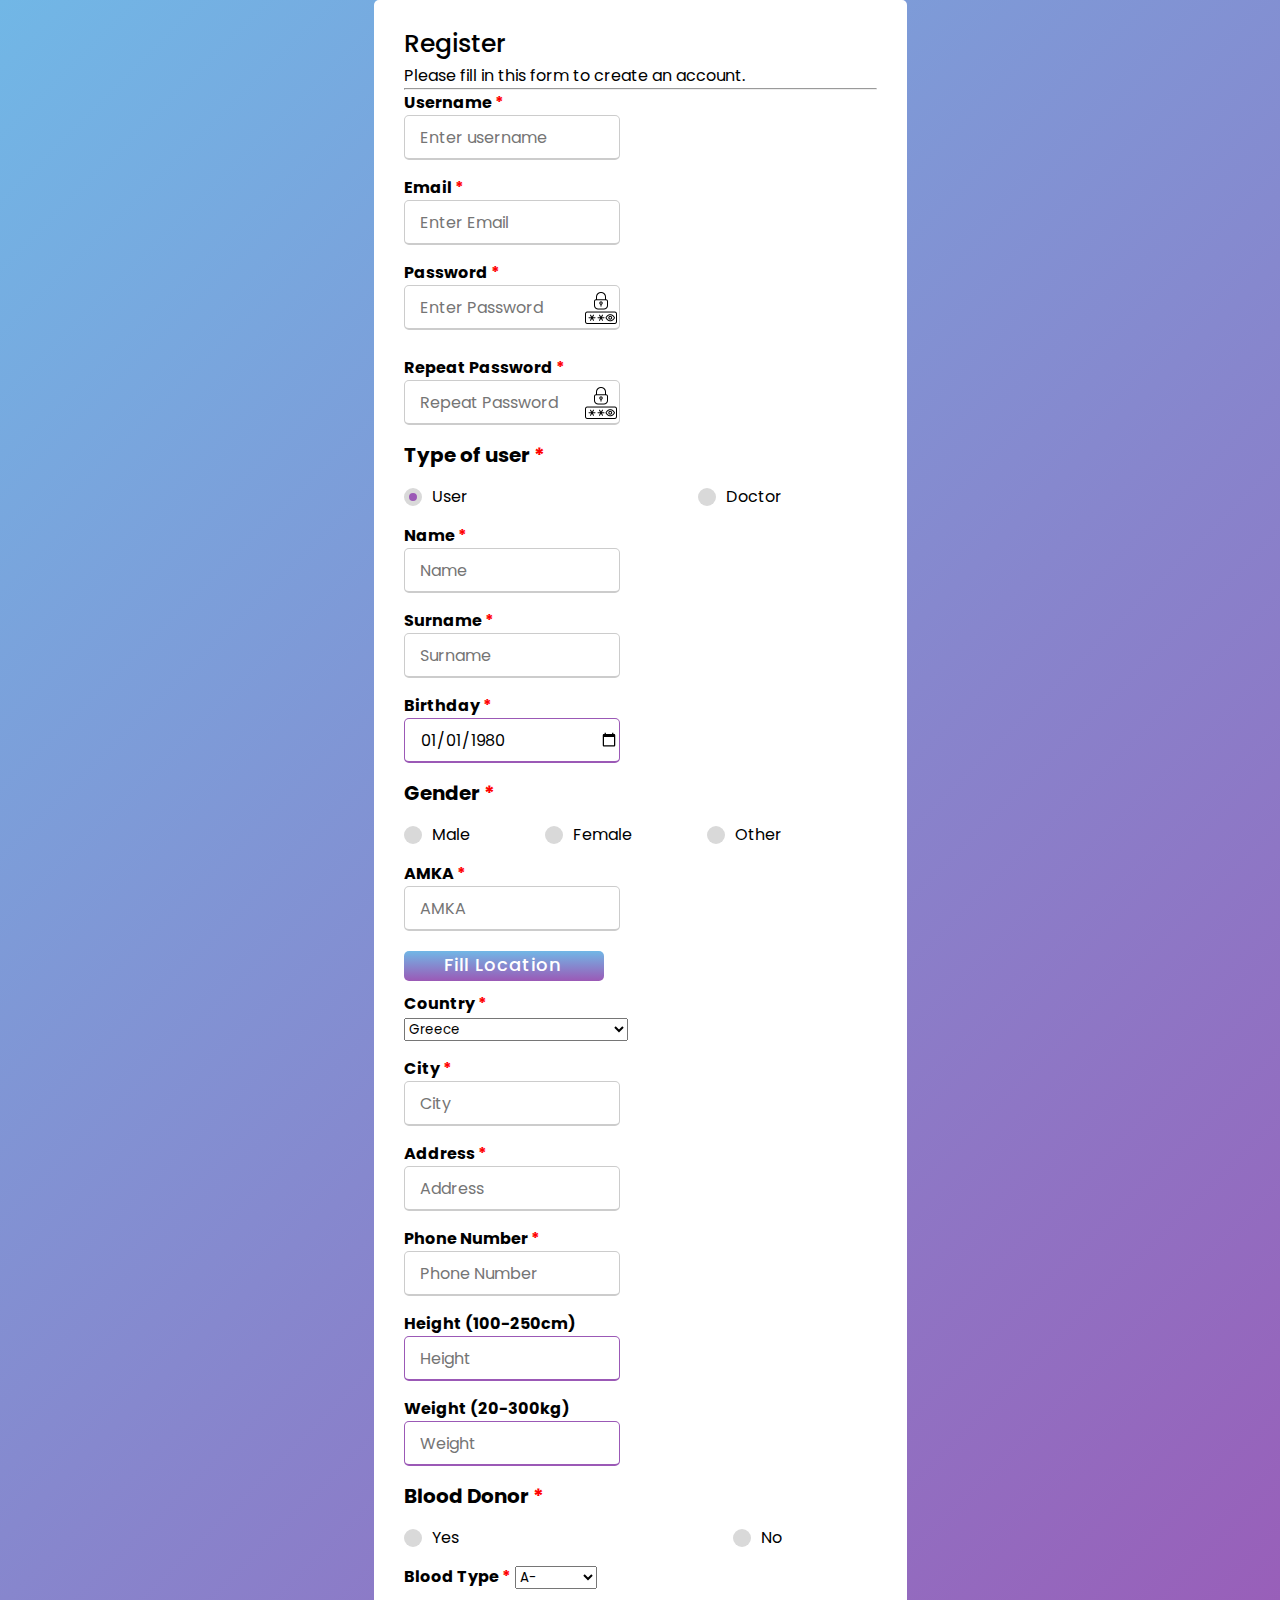
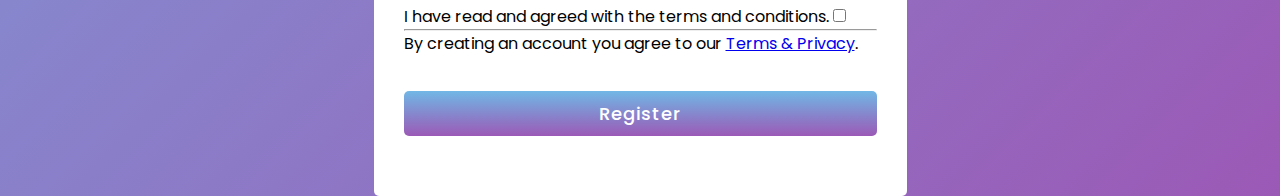
<file: A2_4406/ex2/html/index.html>
<!DOCTYPE html>

<html lang="en">
  <head>
    <meta charset="UTF-8" />
    <meta name="viewport" content="width=device-width, initial-scale=1" />
    <link rel="stylesheet" href="../css/newstyle.css" />
    <script src="../javascript/register.js" defer></script>
    <script src="../javascript/map.js" defer></script>
    <title>Register Page</title>
    <!-- JS imports, Jquery-OpenLayers -->
    <script src="https://ajax.googleapis.com/ajax/libs/jquery/3.5.1/jquery.min.js"></script>
    <script src="http://www.openlayers.org/api/OpenLayers.js"></script>
  </head>
  <body>
    <form action="Done.html">
      <div class="container user-details">
        <h1 class="title">Register</h1>

        <p>Please fill in this form to create an account.</p>
        <hr />

        <!-- Username -->
        <div class="input-box">
          <label for="username"
            ><b>Username <span>*</span></b></label
          >
          <input
            type="text"
            placeholder="Enter username"
            name="username"
            id="username"
            minlength="8"
            maxlength="30"
            required
          />
        </div>
        <!-- Email -->
        <div class="input-box">
          <label for="email"
            ><b>Email <span>*</span></b></label
          >
          <input
            type="text"
            placeholder="Enter Email"
            name="email"
            id="email"
            pattern="[a-z0-9._%+-]+@[a-z0-9.-]+\.[a-z]{2,4}$"
            required
          />
        </div>
        <!-- Password -->
        <!-- The pattern works perfectly on regexr but the html doesn't support look ahead "?=" so I can't make it work -->
        <div class="input-box">
          <label for="psw"
            ><b>Password <span>*</span></b></label
          >
          <div class="pass-btn">
            <input
              type="password"
              placeholder="Enter Password"
              name="psw"
              id="psw"
              minlength="8"
              maxlength="15"
              onblur="matchPassword()"
              required
            />
            <button class="show-pass" type="button" onclick="showPass('psw')">
              <img src="../assets/padlock.png" alt="Show Password." />
            </button>
          </div>
          <div id="pass-bar"></div>
          <p id="pass-strength"></p>
        </div>
        <!-- Repeat Password -->
        <!-- The pattern works perfectly on regexr but the html doesn't support look ahead "?=" so I can't make it work -->
        <div class="input-box">
          <label for="psw-repeat"
            ><b>Repeat Password <span>*</span></b></label
          >
          <div class="pass-btn">
            <input
              type="password"
              placeholder="Repeat Password"
              name="psw-repeat"
              id="psw-repeat"
              minlength="8"
              maxlength="15"
              onblur="matchPassword()"
              required
            />
            <button
              class="show-pass"
              type="button"
              onclick="showPass('psw-repeat')"
            >
              <img src="../assets/padlock.png" alt="Show Password." />
            </button>
          </div>
          <p id="match-pass"></p>
        </div>
        <!-- Type of User -->
        <div class="radio-details">
          <div class="radio-title">
            <b>Type of user <span>*</span></b>
          </div>
          <input
            type="radio"
            id="dot-1"
            name="user-type"
            value="user"
            checked
            required
          />
          <input type="radio" id="dot-2" name="user-type" value="doctor" />
          <div class="category">
            <label for="dot-1"> <span class="dot one"></span> User</label>
            <label for="dot-2"> <span class="dot two"></span> Doctor</label>
          </div>
        </div>
        <!-- Doctor Details -->
        <div class="radio-details hidden">
          <div class="radio-title">
            <b>Doctor Speciality</b>
          </div>
          <input
            type="radio"
            id="dot-8"
            name="speciality"
            value="pathologist"
          />
          <input
            type="radio"
            id="dot-9"
            name="speciality"
            value="general-practicioner"
          />
          <div class="category">
            <label for="dot-8">
              <span class="dot eight"></span> Pathologist</label
            >
            <label for="dot-9"> <span class="dot nine"></span> GP</label>
          </div>
        </div>
        <!-- Doctor Information -->
        <div class="hidden">
          <label for="doc-information"><b>Doctor Information</b></label
          ><br />
          <textarea
            id="doc-information"
            name="doc-information"
            rows="3"
            cols="40"
          ></textarea>
        </div>
        <!-- Name -->
        <div class="input-box">
          <label for="name"
            ><b>Name <span>*</span></b></label
          >
          <input
            type="text"
            id="name"
            name="name"
            placeholder="Name"
            minlength="3"
            maxlength="30"
            required
          />
        </div>
        <!-- Surname -->
        <div class="input-box">
          <label for="surname"
            ><b>Surname <span>*</span></b></label
          >
          <input
            type="text"
            id="surname"
            name="surname"
            placeholder="Surname"
            minlength="3"
            maxlength="30"
            required
          />
        </div>
        <!-- Birthday -->
        <div class="input-box">
          <label for="birthday"
            ><b>Birthday <span>*</span></b></label
          >
          <input
            type="date"
            id="birthday"
            name="birthday"
            value="1980-01-01"
            min="1920-01-01"
            max="2005-12-31"
            required
          />
        </div>
        <!-- Gender -->
        <div class="radio-details">
          <div class="radio-title">
            <b>Gender <span>*</span></b>
          </div>
          <input type="radio" id="dot-3" name="gender" value="male" required />
          <input type="radio" id="dot-4" name="gender" value="female" />
          <input type="radio" id="dot-5" name="gender" value="other" />
          <div class="category">
            <label for="dot-3"> <span class="dot three"></span> Male</label>
            <label for="dot-4"> <span class="dot four"></span> Female</label>
            <label for="dot-5"> <span class="dot five"></span> Other</label>
          </div>
        </div>
        <!-- AMKA -->
        <div class="input-box">
          <label for="amka"
            ><b>AMKA <span>*</span></b></label
          >
          <input
            type="text"
            name="amka"
            id="amka"
            placeholder="AMKA"
            pattern="[0-9]{11}"
            onblur="checkAMKA()"
            required
          />
        </div>
        <!-- Geolocation -->
        <div class="geolocation-btn">Fill Location</div>
        <!-- Country -->
        <div class="input-box">
          <label for="country">
            <b>Country <span>*</span></b></label
          >
          <select id="country" name="country">
            <option value="Afganistan">Afghanistan</option>
            <option value="Albania">Albania</option>
            <option value="Algeria">Algeria</option>
            <option value="American Samoa">American Samoa</option>
            <option value="Andorra">Andorra</option>
            <option value="Angola">Angola</option>
            <option value="Anguilla">Anguilla</option>
            <option value="Antigua & Barbuda">Antigua & Barbuda</option>
            <option value="Argentina">Argentina</option>
            <option value="Armenia">Armenia</option>
            <option value="Aruba">Aruba</option>
            <option value="Australia">Australia</option>
            <option value="Austria">Austria</option>
            <option value="Azerbaijan">Azerbaijan</option>
            <option value="Bahamas">Bahamas</option>
            <option value="Bahrain">Bahrain</option>
            <option value="Bangladesh">Bangladesh</option>
            <option value="Barbados">Barbados</option>
            <option value="Belarus">Belarus</option>
            <option value="Belgium">Belgium</option>
            <option value="Belize">Belize</option>
            <option value="Benin">Benin</option>
            <option value="Bermuda">Bermuda</option>
            <option value="Bhutan">Bhutan</option>
            <option value="Bolivia">Bolivia</option>
            <option value="Bonaire">Bonaire</option>
            <option value="Bosnia & Herzegovina">Bosnia & Herzegovina</option>
            <option value="Botswana">Botswana</option>
            <option value="Brazil">Brazil</option>
            <option value="British Indian Ocean Ter">
              British Indian Ocean Ter
            </option>
            <option value="Brunei">Brunei</option>
            <option value="Bulgaria">Bulgaria</option>
            <option value="Burkina Faso">Burkina Faso</option>
            <option value="Burundi">Burundi</option>
            <option value="Cambodia">Cambodia</option>
            <option value="Cameroon">Cameroon</option>
            <option value="Canada">Canada</option>
            <option value="Canary Islands">Canary Islands</option>
            <option value="Cape Verde">Cape Verde</option>
            <option value="Cayman Islands">Cayman Islands</option>
            <option value="Central African Republic">
              Central African Republic
            </option>
            <option value="Chad">Chad</option>
            <option value="Channel Islands">Channel Islands</option>
            <option value="Chile">Chile</option>
            <option value="China">China</option>
            <option value="Christmas Island">Christmas Island</option>
            <option value="Cocos Island">Cocos Island</option>
            <option value="Colombia">Colombia</option>
            <option value="Comoros">Comoros</option>
            <option value="Congo">Congo</option>
            <option value="Cook Islands">Cook Islands</option>
            <option value="Costa Rica">Costa Rica</option>
            <option value="Cote DIvoire">Cote DIvoire</option>
            <option value="Croatia">Croatia</option>
            <option value="Cuba">Cuba</option>
            <option value="Curaco">Curacao</option>
            <option value="Cyprus">Cyprus</option>
            <option value="Czech Republic">Czech Republic</option>
            <option value="Denmark">Denmark</option>
            <option value="Djibouti">Djibouti</option>
            <option value="Dominica">Dominica</option>
            <option value="Dominican Republic">Dominican Republic</option>
            <option value="East Timor">East Timor</option>
            <option value="Ecuador">Ecuador</option>
            <option value="Egypt">Egypt</option>
            <option value="El Salvador">El Salvador</option>
            <option value="Equatorial Guinea">Equatorial Guinea</option>
            <option value="Eritrea">Eritrea</option>
            <option value="Estonia">Estonia</option>
            <option value="Ethiopia">Ethiopia</option>
            <option value="Falkland Islands">Falkland Islands</option>
            <option value="Faroe Islands">Faroe Islands</option>
            <option value="Fiji">Fiji</option>
            <option value="Finland">Finland</option>
            <option value="France">France</option>
            <option value="French Guiana">French Guiana</option>
            <option value="French Polynesia">French Polynesia</option>
            <option value="French Southern Ter">French Southern Ter</option>
            <option value="Gabon">Gabon</option>
            <option value="Gambia">Gambia</option>
            <option value="Georgia">Georgia</option>
            <option value="Germany">Germany</option>
            <option value="Ghana">Ghana</option>
            <option value="Gibraltar">Gibraltar</option>
            <option value="Great Britain">Great Britain</option>
            <option value="Greece" selected>Greece</option>
            <option value="Greenland">Greenland</option>
            <option value="Grenada">Grenada</option>
            <option value="Guadeloupe">Guadeloupe</option>
            <option value="Guam">Guam</option>
            <option value="Guatemala">Guatemala</option>
            <option value="Guinea">Guinea</option>
            <option value="Guyana">Guyana</option>
            <option value="Haiti">Haiti</option>
            <option value="Hawaii">Hawaii</option>
            <option value="Honduras">Honduras</option>
            <option value="Hong Kong">Hong Kong</option>
            <option value="Hungary">Hungary</option>
            <option value="Iceland">Iceland</option>
            <option value="Indonesia">Indonesia</option>
            <option value="India">India</option>
            <option value="Iran">Iran</option>
            <option value="Iraq">Iraq</option>
            <option value="Ireland">Ireland</option>
            <option value="Isle of Man">Isle of Man</option>
            <option value="Israel">Israel</option>
            <option value="Italy">Italy</option>
            <option value="Jamaica">Jamaica</option>
            <option value="Japan">Japan</option>
            <option value="Jordan">Jordan</option>
            <option value="Kazakhstan">Kazakhstan</option>
            <option value="Kenya">Kenya</option>
            <option value="Kiribati">Kiribati</option>
            <option value="Korea North">Korea North</option>
            <option value="Korea Sout">Korea South</option>
            <option value="Kuwait">Kuwait</option>
            <option value="Kyrgyzstan">Kyrgyzstan</option>
            <option value="Laos">Laos</option>
            <option value="Latvia">Latvia</option>
            <option value="Lebanon">Lebanon</option>
            <option value="Lesotho">Lesotho</option>
            <option value="Liberia">Liberia</option>
            <option value="Libya">Libya</option>
            <option value="Liechtenstein">Liechtenstein</option>
            <option value="Lithuania">Lithuania</option>
            <option value="Luxembourg">Luxembourg</option>
            <option value="Macau">Macau</option>
            <option value="Macedonia">Macedonia</option>
            <option value="Madagascar">Madagascar</option>
            <option value="Malaysia">Malaysia</option>
            <option value="Malawi">Malawi</option>
            <option value="Maldives">Maldives</option>
            <option value="Mali">Mali</option>
            <option value="Malta">Malta</option>
            <option value="Marshall Islands">Marshall Islands</option>
            <option value="Martinique">Martinique</option>
            <option value="Mauritania">Mauritania</option>
            <option value="Mauritius">Mauritius</option>
            <option value="Mayotte">Mayotte</option>
            <option value="Mexico">Mexico</option>
            <option value="Midway Islands">Midway Islands</option>
            <option value="Moldova">Moldova</option>
            <option value="Monaco">Monaco</option>
            <option value="Mongolia">Mongolia</option>
            <option value="Montserrat">Montserrat</option>
            <option value="Morocco">Morocco</option>
            <option value="Mozambique">Mozambique</option>
            <option value="Myanmar">Myanmar</option>
            <option value="Nambia">Nambia</option>
            <option value="Nauru">Nauru</option>
            <option value="Nepal">Nepal</option>
            <option value="Netherland Antilles">Netherland Antilles</option>
            <option value="Netherlands">Netherlands (Holland, Europe)</option>
            <option value="Nevis">Nevis</option>
            <option value="New Caledonia">New Caledonia</option>
            <option value="New Zealand">New Zealand</option>
            <option value="Nicaragua">Nicaragua</option>
            <option value="Niger">Niger</option>
            <option value="Nigeria">Nigeria</option>
            <option value="Niue">Niue</option>
            <option value="Norfolk Island">Norfolk Island</option>
            <option value="Norway">Norway</option>
            <option value="Oman">Oman</option>
            <option value="Pakistan">Pakistan</option>
            <option value="Palau Island">Palau Island</option>
            <option value="Palestine">Palestine</option>
            <option value="Panama">Panama</option>
            <option value="Papua New Guinea">Papua New Guinea</option>
            <option value="Paraguay">Paraguay</option>
            <option value="Peru">Peru</option>
            <option value="Phillipines">Philippines</option>
            <option value="Pitcairn Island">Pitcairn Island</option>
            <option value="Poland">Poland</option>
            <option value="Portugal">Portugal</option>
            <option value="Puerto Rico">Puerto Rico</option>
            <option value="Qatar">Qatar</option>
            <option value="Republic of Montenegro">
              Republic of Montenegro
            </option>
            <option value="Republic of Serbia">Republic of Serbia</option>
            <option value="Reunion">Reunion</option>
            <option value="Romania">Romania</option>
            <option value="Russia">Russia</option>
            <option value="Rwanda">Rwanda</option>
            <option value="St Barthelemy">St Barthelemy</option>
            <option value="St Eustatius">St Eustatius</option>
            <option value="St Helena">St Helena</option>
            <option value="St Kitts-Nevis">St Kitts-Nevis</option>
            <option value="St Lucia">St Lucia</option>
            <option value="St Maarten">St Maarten</option>
            <option value="St Pierre & Miquelon">St Pierre & Miquelon</option>
            <option value="St Vincent & Grenadines">
              St Vincent & Grenadines
            </option>
            <option value="Saipan">Saipan</option>
            <option value="Samoa">Samoa</option>
            <option value="Samoa American">Samoa American</option>
            <option value="San Marino">San Marino</option>
            <option value="Sao Tome & Principe">Sao Tome & Principe</option>
            <option value="Saudi Arabia">Saudi Arabia</option>
            <option value="Senegal">Senegal</option>
            <option value="Seychelles">Seychelles</option>
            <option value="Sierra Leone">Sierra Leone</option>
            <option value="Singapore">Singapore</option>
            <option value="Slovakia">Slovakia</option>
            <option value="Slovenia">Slovenia</option>
            <option value="Solomon Islands">Solomon Islands</option>
            <option value="Somalia">Somalia</option>
            <option value="South Africa">South Africa</option>
            <option value="Spain">Spain</option>
            <option value="Sri Lanka">Sri Lanka</option>
            <option value="Sudan">Sudan</option>
            <option value="Suriname">Suriname</option>
            <option value="Swaziland">Swaziland</option>
            <option value="Sweden">Sweden</option>
            <option value="Switzerland">Switzerland</option>
            <option value="Syria">Syria</option>
            <option value="Tahiti">Tahiti</option>
            <option value="Taiwan">Taiwan</option>
            <option value="Tajikistan">Tajikistan</option>
            <option value="Tanzania">Tanzania</option>
            <option value="Thailand">Thailand</option>
            <option value="Togo">Togo</option>
            <option value="Tokelau">Tokelau</option>
            <option value="Tonga">Tonga</option>
            <option value="Trinidad & Tobago">Trinidad & Tobago</option>
            <option value="Tunisia">Tunisia</option>
            <option value="Turkey">Turkey</option>
            <option value="Turkmenistan">Turkmenistan</option>
            <option value="Turks & Caicos Is">Turks & Caicos Is</option>
            <option value="Tuvalu">Tuvalu</option>
            <option value="Uganda">Uganda</option>
            <option value="United Kingdom">United Kingdom</option>
            <option value="Ukraine">Ukraine</option>
            <option value="United Arab Erimates">United Arab Emirates</option>
            <option value="United States of America">
              United States of America
            </option>
            <option value="Uraguay">Uruguay</option>
            <option value="Uzbekistan">Uzbekistan</option>
            <option value="Vanuatu">Vanuatu</option>
            <option value="Vatican City State">Vatican City State</option>
            <option value="Venezuela">Venezuela</option>
            <option value="Vietnam">Vietnam</option>
            <option value="Virgin Islands (Brit)">Virgin Islands (Brit)</option>
            <option value="Virgin Islands (USA)">Virgin Islands (USA)</option>
            <option value="Wake Island">Wake Island</option>
            <option value="Wallis & Futana Is">Wallis & Futana Is</option>
            <option value="Yemen">Yemen</option>
            <option value="Zaire">Zaire</option>
            <option value="Zambia">Zambia</option>
            <option value="Zimbabwe">Zimbabwe</option>
          </select>
        </div>

        <!-- City -->
        <div class="input-box">
          <label for="city"
            ><b>City <span>*</span></b></label
          >
          <input
            type="text"
            id="city"
            minlength="3"
            maxlength="50"
            placeholder="City"
            required
          />
        </div>
        <!-- Address -->
        <div class="input-box">
          <label for="address"
            ><b>Address <span>*</span></b></label
          >
          <input
            type="text"
            id="address"
            minlength="5"
            maxlength="50"
            placeholder="Address"
            required
          />
        </div>
        <!-- Check if Location is valid -->
        <div id="map-output"></div>
        <div id="map" style="width:100%; height:200px;"></div>
        <!-- Phone-number -->
        <div class="input-box">
          <label for="phone"
            ><b>Phone Number <span>*</span></b></label
          >
          <input
            type="text"
            name="phone"
            id="phone"
            placeholder="Phone Number"
            pattern="[0-9]{8,14}"
            required
          />
        </div>

        <!-- Height -->
        <div class="input-box">
          <label for="height"><b>Height (100-250cm)</b></label>
          <input
            type="number"
            id="height"
            name="height"
            min="100"
            max="250"
            placeholder="Height"
          />
        </div>
        <!-- Weight -->
        <div class="input-box">
          <label for="weight"><b>Weight (20-300kg)</b></label>
          <input
            type="number"
            step="0.01"
            id="weight"
            name="weight"
            min="20"
            max="300"
            placeholder="Weight"
          />
        </div>
        <!-- Blood Donor -->
        <div class="radio-details">
          <div class="radio-title">
            <b>Blood Donor <span>*</span></b>
          </div>
          <input
            type="radio"
            id="dot-6"
            name="blood-donor"
            value="yes"
            required
          />
          <input type="radio" id="dot-7" name="blood-donor" value="no" />
          <div class="category">
            <label for="dot-6"> <span class="dot six"></span> Yes</label>
            <label for="dot-7"> <span class="dot seven"></span> No</label>
          </div>
        </div>
        <!-- Blood Type -->
        <div class="input-box">
          <label for="blood-type">
            <b>Blood Type <span>*</span></b></label
          >
          <select id="blood-type" name="blood-type">
            <option value="A-">A-</option>
            <option value="A+">A+</option>
            <option value="B-">B-</option>
            <option value="B+">B+</option>
            <option value="AB-">AB-</option>
            <option value="AB+">AB+</option>
            <option value="0-">0-</option>
            <option value="0+">0+</option>
            <option value="Unknown">Unknown</option>
          </select>
        </div>

        <!-- Checkbox -->
        <label for="agree"
          >I have read and agreed with the terms and conditions.</label
        >
        <input type="checkbox" id="agree" name="agree" value="agree" required />

        <hr />
        <p>
          By creating an account you agree to our
          <a href="#">Terms & Privacy</a>.
        </p>
        <div class="button">
          <input type="submit" value="Register" />
        </div>
      </div>
    </form>
  </body>
</html>
</file>
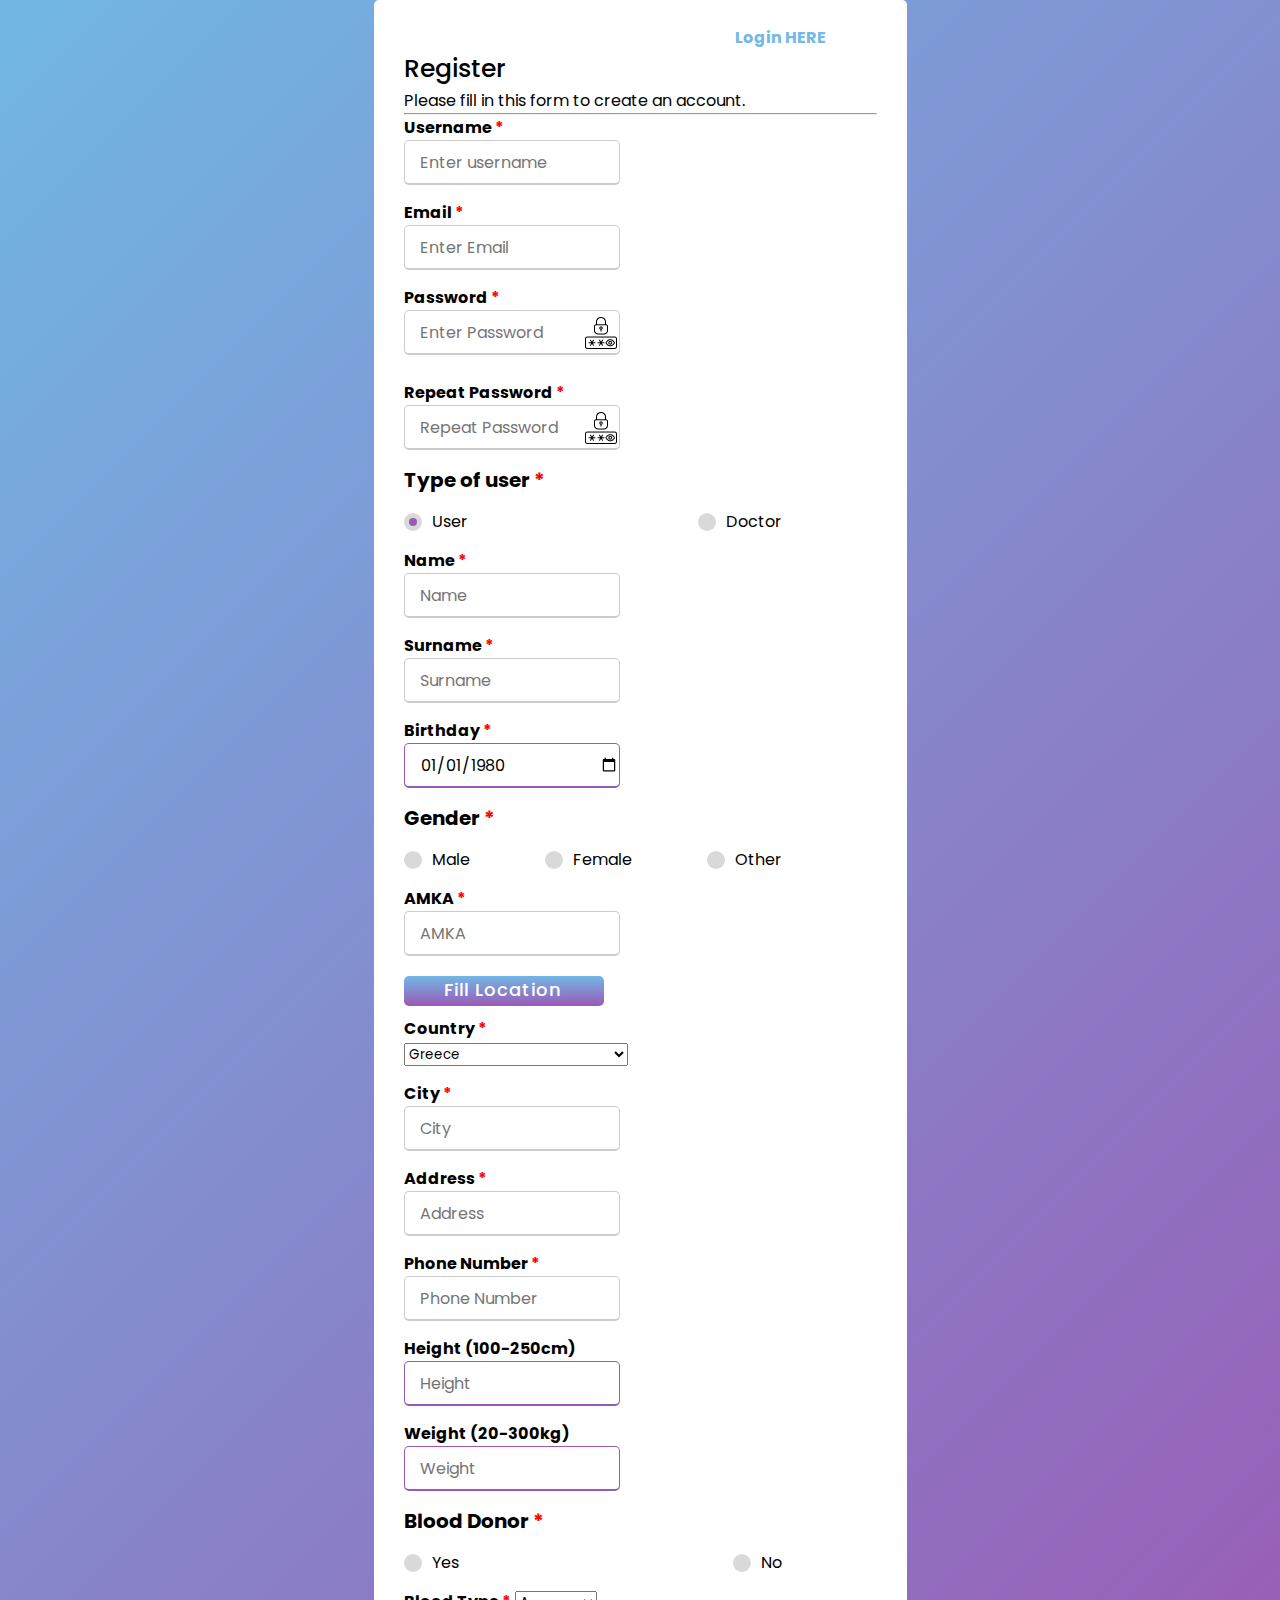
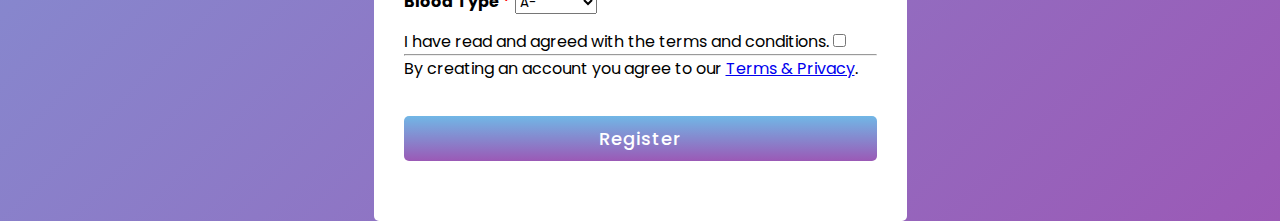
<file: A3_4406/ask123/src/main/webapp/index.html>
<!DOCTYPE html>

<html lang="en">
  <head>
    <meta charset="UTF-8" />
    <meta name="viewport" content="width=device-width, initial-scale=1" />
    <link rel="stylesheet" href="css/newstyle.css" />
    <script src="javascript/register.js" defer></script>
    <script src="javascript/map.js" defer></script>
    <title>Register Page</title>
    <!-- JS imports, Jquery-OpenLayers -->
    <script src="https://ajax.googleapis.com/ajax/libs/jquery/3.5.1/jquery.min.js"></script>
    <script src="http://www.openlayers.org/api/OpenLayers.js"></script>
  </head>
  <body>
    <form action="RegisterServlet" method="post">
      <div class="container user-details">
        <a class="redirect" href="login.html">Login HERE</a>
        <h1 class="title">Register</h1>

        <p>Please fill in this form to create an account.</p>
        <hr />

        <!-- Username -->
        <div class="input-box">
          <label for="username"
            ><b>Username <span>*</span></b></label
          >
          <input
            type="text"
            placeholder="Enter username"
            name="username"
            id="username"
            minlength="8"
            maxlength="30"
            required
          />
        </div>
        <!-- Email -->
        <div class="input-box">
          <label for="email"
            ><b>Email <span>*</span></b></label
          >
          <input
            type="text"
            placeholder="Enter Email"
            name="email"
            id="email"
            pattern="[a-z0-9._%+-]+@[a-z0-9.-]+\.[a-z]{2,4}$"
            required
          />
        </div>
        <!-- Password -->
        <!-- The pattern works perfectly on regexr but the html doesn't support look ahead "?=" so I can't make it work -->
        <div class="input-box">
          <label for="psw"
            ><b>Password <span>*</span></b></label
          >
          <div class="pass-btn">
            <input
              type="password"
              placeholder="Enter Password"
              name="psw"
              id="psw"
              minlength="8"
              maxlength="15"
              onblur="matchPassword()"
              required
            />
            <button class="show-pass" type="button" onclick="showPass('psw')">
              <img src="assets/padlock.png" alt="Show Password." />
            </button>
          </div>
          <div id="pass-bar"></div>
          <p id="pass-strength"></p>
        </div>
        <!-- Repeat Password -->
        <!-- The pattern works perfectly on regexr but the html doesn't support look ahead "?=" so I can't make it work -->
        <div class="input-box">
          <label for="psw-repeat"
            ><b>Repeat Password <span>*</span></b></label
          >
          <div class="pass-btn">
            <input
              type="password"
              placeholder="Repeat Password"
              name="psw-repeat"
              id="psw-repeat"
              minlength="8"
              maxlength="15"
              onblur="matchPassword()"
              required
            />
            <button
              class="show-pass"
              type="button"
              onclick="showPass('psw-repeat')"
            >
              <img src="assets/padlock.png" alt="Show Password." />
            </button>
          </div>
          <p id="match-pass"></p>
        </div>
        <!-- Type of User -->
        <div class="radio-details">
          <div class="radio-title">
            <b>Type of user <span>*</span></b>
          </div>
          <input
            type="radio"
            id="dot-1"
            name="user-type"
            value="user"
            checked
            required
          />
          <input type="radio" id="dot-2" name="user-type" value="doctor" />
          <div class="category">
            <label for="dot-1"> <span class="dot one"></span> User</label>
            <label for="dot-2"> <span class="dot two"></span> Doctor</label>
          </div>
        </div>
        <!-- Doctor Details -->
        <div class="radio-details hidden">
          <div class="radio-title">
            <b>Doctor Speciality</b>
          </div>
          <input
            type="radio"
            id="dot-8"
            name="speciality"
            value="pathologist"
          />
          <input
            type="radio"
            id="dot-9"
            name="speciality"
            value="general-practicioner"
          />
          <div class="category">
            <label for="dot-8">
              <span class="dot eight"></span> Pathologist</label
            >
            <label for="dot-9"> <span class="dot nine"></span> GP</label>
          </div>
        </div>
        <!-- Doctor Information -->
        <div class="hidden">
          <label for="doc-information"><b>Doctor Information</b></label
          ><br />
          <textarea
            id="doc-information"
            name="doc-information"
            rows="3"
            cols="40"
          ></textarea>
        </div>
        <!-- Name -->
        <div class="input-box">
          <label for="name"
            ><b>Name <span>*</span></b></label
          >
          <input
            type="text"
            id="name"
            name="name"
            placeholder="Name"
            minlength="3"
            maxlength="200"
            required
          />
        </div>
        <!-- Surname -->
        <div class="input-box">
          <label for="surname"
            ><b>Surname <span>*</span></b></label
          >
          <input
            type="text"
            id="surname"
            name="surname"
            placeholder="Surname"
            minlength="3"
            maxlength="30"
            required
          />
        </div>
        <!-- Birthday -->
        <div class="input-box">
          <label for="birthday"
            ><b>Birthday <span>*</span></b></label
          >
          <input
            type="date"
            id="birthday"
            name="birthday"
            value="1980-01-01"
            min="1920-01-01"
            max="2005-12-31"
            required
          />
        </div>
        <!-- Gender -->
        <div class="radio-details">
          <div class="radio-title">
            <b>Gender <span>*</span></b>
          </div>
          <input type="radio" id="dot-3" name="gender" value="male" required />
          <input type="radio" id="dot-4" name="gender" value="female" />
          <input type="radio" id="dot-5" name="gender" value="other" />
          <div class="category">
            <label for="dot-3"> <span class="dot three"></span> Male</label>
            <label for="dot-4"> <span class="dot four"></span> Female</label>
            <label for="dot-5"> <span class="dot five"></span> Other</label>
          </div>
        </div>
        <!-- AMKA -->
        <div class="input-box">
          <label for="amka"
            ><b>AMKA <span>*</span></b></label
          >
          <input
            type="text"
            name="amka"
            id="amka"
            placeholder="AMKA"
            pattern="[0-9]{11}"
            onblur="checkAMKA()"
            required
          />
        </div>
        <!-- Geolocation -->
        <div class="geolocation-btn">Fill Location</div>
        <!-- Country -->
        <div class="input-box">
          <label for="country">
            <b>Country <span>*</span></b></label
          >
          <select id="country" name="country">
            <option value="Afganistan">Afghanistan</option>
            <option value="Albania">Albania</option>
            <option value="Algeria">Algeria</option>
            <option value="American Samoa">American Samoa</option>
            <option value="Andorra">Andorra</option>
            <option value="Angola">Angola</option>
            <option value="Anguilla">Anguilla</option>
            <option value="Antigua & Barbuda">Antigua & Barbuda</option>
            <option value="Argentina">Argentina</option>
            <option value="Armenia">Armenia</option>
            <option value="Aruba">Aruba</option>
            <option value="Australia">Australia</option>
            <option value="Austria">Austria</option>
            <option value="Azerbaijan">Azerbaijan</option>
            <option value="Bahamas">Bahamas</option>
            <option value="Bahrain">Bahrain</option>
            <option value="Bangladesh">Bangladesh</option>
            <option value="Barbados">Barbados</option>
            <option value="Belarus">Belarus</option>
            <option value="Belgium">Belgium</option>
            <option value="Belize">Belize</option>
            <option value="Benin">Benin</option>
            <option value="Bermuda">Bermuda</option>
            <option value="Bhutan">Bhutan</option>
            <option value="Bolivia">Bolivia</option>
            <option value="Bonaire">Bonaire</option>
            <option value="Bosnia & Herzegovina">Bosnia & Herzegovina</option>
            <option value="Botswana">Botswana</option>
            <option value="Brazil">Brazil</option>
            <option value="British Indian Ocean Ter">
              British Indian Ocean Ter
            </option>
            <option value="Brunei">Brunei</option>
            <option value="Bulgaria">Bulgaria</option>
            <option value="Burkina Faso">Burkina Faso</option>
            <option value="Burundi">Burundi</option>
            <option value="Cambodia">Cambodia</option>
            <option value="Cameroon">Cameroon</option>
            <option value="Canada">Canada</option>
            <option value="Canary Islands">Canary Islands</option>
            <option value="Cape Verde">Cape Verde</option>
            <option value="Cayman Islands">Cayman Islands</option>
            <option value="Central African Republic">
              Central African Republic
            </option>
            <option value="Chad">Chad</option>
            <option value="Channel Islands">Channel Islands</option>
            <option value="Chile">Chile</option>
            <option value="China">China</option>
            <option value="Christmas Island">Christmas Island</option>
            <option value="Cocos Island">Cocos Island</option>
            <option value="Colombia">Colombia</option>
            <option value="Comoros">Comoros</option>
            <option value="Congo">Congo</option>
            <option value="Cook Islands">Cook Islands</option>
            <option value="Costa Rica">Costa Rica</option>
            <option value="Cote DIvoire">Cote DIvoire</option>
            <option value="Croatia">Croatia</option>
            <option value="Cuba">Cuba</option>
            <option value="Curaco">Curacao</option>
            <option value="Cyprus">Cyprus</option>
            <option value="Czech Republic">Czech Republic</option>
            <option value="Denmark">Denmark</option>
            <option value="Djibouti">Djibouti</option>
            <option value="Dominica">Dominica</option>
            <option value="Dominican Republic">Dominican Republic</option>
            <option value="East Timor">East Timor</option>
            <option value="Ecuador">Ecuador</option>
            <option value="Egypt">Egypt</option>
            <option value="El Salvador">El Salvador</option>
            <option value="Equatorial Guinea">Equatorial Guinea</option>
            <option value="Eritrea">Eritrea</option>
            <option value="Estonia">Estonia</option>
            <option value="Ethiopia">Ethiopia</option>
            <option value="Falkland Islands">Falkland Islands</option>
            <option value="Faroe Islands">Faroe Islands</option>
            <option value="Fiji">Fiji</option>
            <option value="Finland">Finland</option>
            <option value="France">France</option>
            <option value="French Guiana">French Guiana</option>
            <option value="French Polynesia">French Polynesia</option>
            <option value="French Southern Ter">French Southern Ter</option>
            <option value="Gabon">Gabon</option>
            <option value="Gambia">Gambia</option>
            <option value="Georgia">Georgia</option>
            <option value="Germany">Germany</option>
            <option value="Ghana">Ghana</option>
            <option value="Gibraltar">Gibraltar</option>
            <option value="Great Britain">Great Britain</option>
            <option value="Greece" selected>Greece</option>
            <option value="Greenland">Greenland</option>
            <option value="Grenada">Grenada</option>
            <option value="Guadeloupe">Guadeloupe</option>
            <option value="Guam">Guam</option>
            <option value="Guatemala">Guatemala</option>
            <option value="Guinea">Guinea</option>
            <option value="Guyana">Guyana</option>
            <option value="Haiti">Haiti</option>
            <option value="Hawaii">Hawaii</option>
            <option value="Honduras">Honduras</option>
            <option value="Hong Kong">Hong Kong</option>
            <option value="Hungary">Hungary</option>
            <option value="Iceland">Iceland</option>
            <option value="Indonesia">Indonesia</option>
            <option value="India">India</option>
            <option value="Iran">Iran</option>
            <option value="Iraq">Iraq</option>
            <option value="Ireland">Ireland</option>
            <option value="Isle of Man">Isle of Man</option>
            <option value="Israel">Israel</option>
            <option value="Italy">Italy</option>
            <option value="Jamaica">Jamaica</option>
            <option value="Japan">Japan</option>
            <option value="Jordan">Jordan</option>
            <option value="Kazakhstan">Kazakhstan</option>
            <option value="Kenya">Kenya</option>
            <option value="Kiribati">Kiribati</option>
            <option value="Korea North">Korea North</option>
            <option value="Korea Sout">Korea South</option>
            <option value="Kuwait">Kuwait</option>
            <option value="Kyrgyzstan">Kyrgyzstan</option>
            <option value="Laos">Laos</option>
            <option value="Latvia">Latvia</option>
            <option value="Lebanon">Lebanon</option>
            <option value="Lesotho">Lesotho</option>
            <option value="Liberia">Liberia</option>
            <option value="Libya">Libya</option>
            <option value="Liechtenstein">Liechtenstein</option>
            <option value="Lithuania">Lithuania</option>
            <option value="Luxembourg">Luxembourg</option>
            <option value="Macau">Macau</option>
            <option value="Macedonia">Macedonia</option>
            <option value="Madagascar">Madagascar</option>
            <option value="Malaysia">Malaysia</option>
            <option value="Malawi">Malawi</option>
            <option value="Maldives">Maldives</option>
            <option value="Mali">Mali</option>
            <option value="Malta">Malta</option>
            <option value="Marshall Islands">Marshall Islands</option>
            <option value="Martinique">Martinique</option>
            <option value="Mauritania">Mauritania</option>
            <option value="Mauritius">Mauritius</option>
            <option value="Mayotte">Mayotte</option>
            <option value="Mexico">Mexico</option>
            <option value="Midway Islands">Midway Islands</option>
            <option value="Moldova">Moldova</option>
            <option value="Monaco">Monaco</option>
            <option value="Mongolia">Mongolia</option>
            <option value="Montserrat">Montserrat</option>
            <option value="Morocco">Morocco</option>
            <option value="Mozambique">Mozambique</option>
            <option value="Myanmar">Myanmar</option>
            <option value="Nambia">Nambia</option>
            <option value="Nauru">Nauru</option>
            <option value="Nepal">Nepal</option>
            <option value="Netherland Antilles">Netherland Antilles</option>
            <option value="Netherlands">Netherlands (Holland, Europe)</option>
            <option value="Nevis">Nevis</option>
            <option value="New Caledonia">New Caledonia</option>
            <option value="New Zealand">New Zealand</option>
            <option value="Nicaragua">Nicaragua</option>
            <option value="Niger">Niger</option>
            <option value="Nigeria">Nigeria</option>
            <option value="Niue">Niue</option>
            <option value="Norfolk Island">Norfolk Island</option>
            <option value="Norway">Norway</option>
            <option value="Oman">Oman</option>
            <option value="Pakistan">Pakistan</option>
            <option value="Palau Island">Palau Island</option>
            <option value="Palestine">Palestine</option>
            <option value="Panama">Panama</option>
            <option value="Papua New Guinea">Papua New Guinea</option>
            <option value="Paraguay">Paraguay</option>
            <option value="Peru">Peru</option>
            <option value="Phillipines">Philippines</option>
            <option value="Pitcairn Island">Pitcairn Island</option>
            <option value="Poland">Poland</option>
            <option value="Portugal">Portugal</option>
            <option value="Puerto Rico">Puerto Rico</option>
            <option value="Qatar">Qatar</option>
            <option value="Republic of Montenegro">
              Republic of Montenegro
            </option>
            <option value="Republic of Serbia">Republic of Serbia</option>
            <option value="Reunion">Reunion</option>
            <option value="Romania">Romania</option>
            <option value="Russia">Russia</option>
            <option value="Rwanda">Rwanda</option>
            <option value="St Barthelemy">St Barthelemy</option>
            <option value="St Eustatius">St Eustatius</option>
            <option value="St Helena">St Helena</option>
            <option value="St Kitts-Nevis">St Kitts-Nevis</option>
            <option value="St Lucia">St Lucia</option>
            <option value="St Maarten">St Maarten</option>
            <option value="St Pierre & Miquelon">St Pierre & Miquelon</option>
            <option value="St Vincent & Grenadines">
              St Vincent & Grenadines
            </option>
            <option value="Saipan">Saipan</option>
            <option value="Samoa">Samoa</option>
            <option value="Samoa American">Samoa American</option>
            <option value="San Marino">San Marino</option>
            <option value="Sao Tome & Principe">Sao Tome & Principe</option>
            <option value="Saudi Arabia">Saudi Arabia</option>
            <option value="Senegal">Senegal</option>
            <option value="Seychelles">Seychelles</option>
            <option value="Sierra Leone">Sierra Leone</option>
            <option value="Singapore">Singapore</option>
            <option value="Slovakia">Slovakia</option>
            <option value="Slovenia">Slovenia</option>
            <option value="Solomon Islands">Solomon Islands</option>
            <option value="Somalia">Somalia</option>
            <option value="South Africa">South Africa</option>
            <option value="Spain">Spain</option>
            <option value="Sri Lanka">Sri Lanka</option>
            <option value="Sudan">Sudan</option>
            <option value="Suriname">Suriname</option>
            <option value="Swaziland">Swaziland</option>
            <option value="Sweden">Sweden</option>
            <option value="Switzerland">Switzerland</option>
            <option value="Syria">Syria</option>
            <option value="Tahiti">Tahiti</option>
            <option value="Taiwan">Taiwan</option>
            <option value="Tajikistan">Tajikistan</option>
            <option value="Tanzania">Tanzania</option>
            <option value="Thailand">Thailand</option>
            <option value="Togo">Togo</option>
            <option value="Tokelau">Tokelau</option>
            <option value="Tonga">Tonga</option>
            <option value="Trinidad & Tobago">Trinidad & Tobago</option>
            <option value="Tunisia">Tunisia</option>
            <option value="Turkey">Turkey</option>
            <option value="Turkmenistan">Turkmenistan</option>
            <option value="Turks & Caicos Is">Turks & Caicos Is</option>
            <option value="Tuvalu">Tuvalu</option>
            <option value="Uganda">Uganda</option>
            <option value="United Kingdom">United Kingdom</option>
            <option value="Ukraine">Ukraine</option>
            <option value="United Arab Erimates">United Arab Emirates</option>
            <option value="United States of America">
              United States of America
            </option>
            <option value="Uraguay">Uruguay</option>
            <option value="Uzbekistan">Uzbekistan</option>
            <option value="Vanuatu">Vanuatu</option>
            <option value="Vatican City State">Vatican City State</option>
            <option value="Venezuela">Venezuela</option>
            <option value="Vietnam">Vietnam</option>
            <option value="Virgin Islands (Brit)">Virgin Islands (Brit)</option>
            <option value="Virgin Islands (USA)">Virgin Islands (USA)</option>
            <option value="Wake Island">Wake Island</option>
            <option value="Wallis & Futana Is">Wallis & Futana Is</option>
            <option value="Yemen">Yemen</option>
            <option value="Zaire">Zaire</option>
            <option value="Zambia">Zambia</option>
            <option value="Zimbabwe">Zimbabwe</option>
          </select>
        </div>

        <!-- City -->
        <div class="input-box">
          <label for="city"
            ><b>City <span>*</span></b></label
          >
          <input
            type="text"
            id="city"
            name="city"
            minlength="3"
            maxlength="50"
            placeholder="City"
            required
          />
        </div>
        <!-- Address -->
        <div class="input-box">
          <label for="address"
            ><b>Address <span>*</span></b></label
          >
          <input
            type="text"
            id="address"
            name="address"
            minlength="5"
            maxlength="50"
            placeholder="Address"
            required
          />
        </div>
        <!-- Check if Location is valid -->
        <div id="map-output"></div>
        <div id="map" style="width:100%; height:200px;"></div>
        <!-- Phone-number -->
        <div class="input-box">
          <label for="phone"
            ><b>Phone Number <span>*</span></b></label
          >
          <input
            type="text"
            name="phone"
            id="phone"
            placeholder="Phone Number"
            pattern="[0-9]{8,14}"
            required
          />
        </div>

        <!-- Height -->
        <div class="input-box">
          <label for="height"><b>Height (100-250cm)</b></label>
          <input
            type="number"
            id="height"
            name="height"
            min="100"
            max="250"
            placeholder="Height"
          />
        </div>
        <!-- Weight -->
        <div class="input-box">
          <label for="weight"><b>Weight (20-300kg)</b></label>
          <input
            type="number"
            step="0.01"
            id="weight"
            name="weight"
            min="20"
            max="300"
            placeholder="Weight"
          />
        </div>
        <!-- Blood Donor -->
        <div class="radio-details">
          <div class="radio-title">
            <b>Blood Donor <span>*</span></b>
          </div>
          <input
            type="radio"
            id="dot-6"
            name="blood-donor"
            value="yes"
            required
          />
          <input type="radio" id="dot-7" name="blood-donor" value="no" />
          <div class="category">
            <label for="dot-6"> <span class="dot six"></span> Yes</label>
            <label for="dot-7"> <span class="dot seven"></span> No</label>
          </div>
        </div>
        <!-- Blood Type -->
        <div class="input-box">
          <label for="blood-type">
            <b>Blood Type <span>*</span></b></label
          >
          <select id="blood-type" name="blood-type">
            <option value="A-">A-</option>
            <option value="A+">A+</option>
            <option value="B-">B-</option>
            <option value="B+">B+</option>
            <option value="AB-">AB-</option>
            <option value="AB+">AB+</option>
            <option value="0-">0-</option>
            <option value="0+">0+</option>
            <option value="Unknown">Unknown</option>
          </select>
                  
        </div>

        <!-- Checkbox -->
        <label for="agree"
          >I have read and agreed with the terms and conditions.</label
        >
        <input type="checkbox" id="agree" name="agree" value="agree" required />

        <hr />
        <p>
          By creating an account you agree to our
          <a href="#">Terms & Privacy</a>.
        </p>
        <div class="button">
          <input type="submit" value="Register" />
        </div>
      </div>
    </form>
  </body>
</html>
</file>
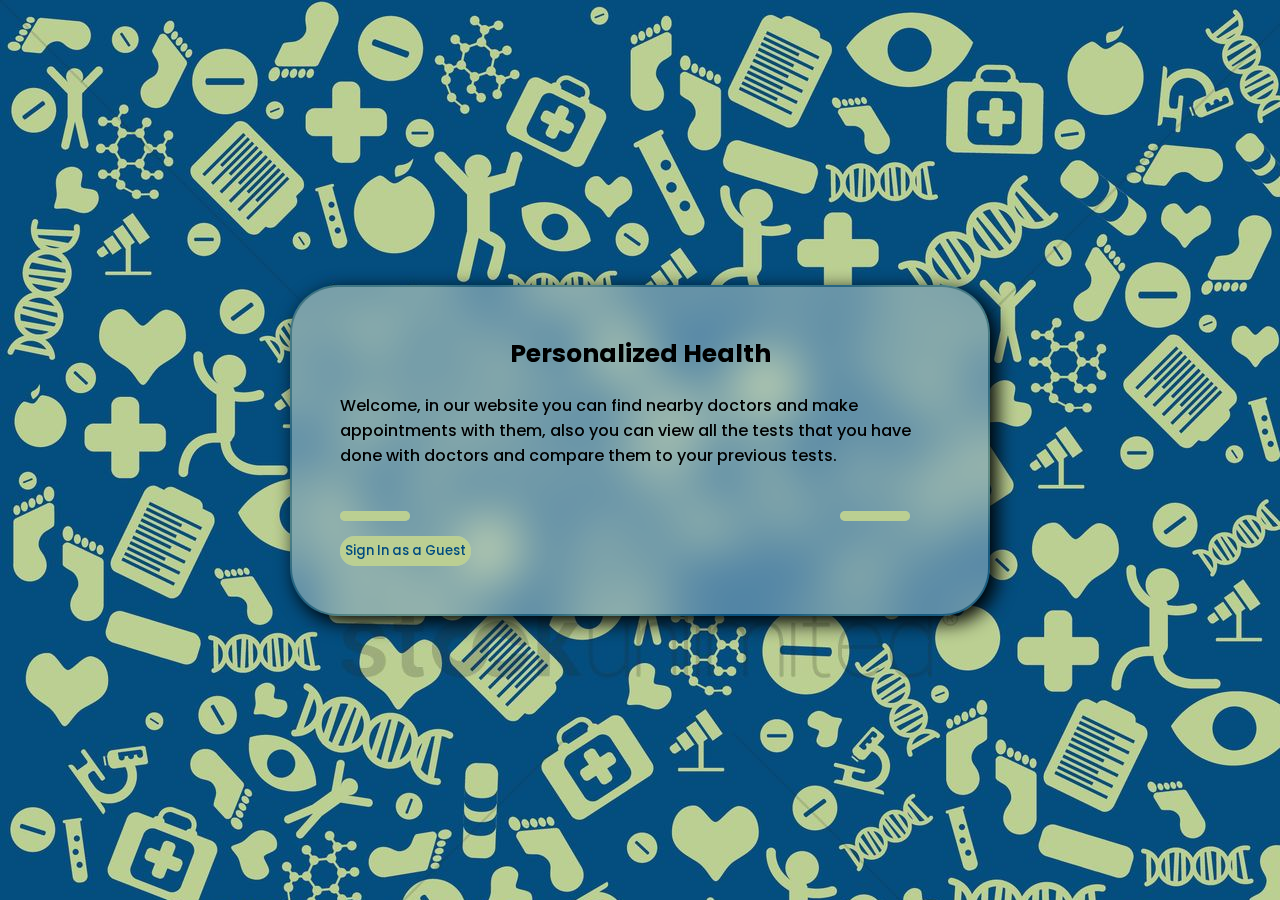
<file: Project/software/webproject/target/Personalized_Health-1.0-SNAPSHOT/index.html>
<!DOCTYPE html>
<html lang="en">
<head>
    <meta charset="UTF-8">
    <meta http-equiv="X-UA-Compatible" content="IE=edge">
    <meta name="viewport" content="width=device-width, initial-scale=1.0">
    <title>Personalized Health</title>
    <link rel="stylesheet" href="css/basicStyle.css">
    <link rel="stylesheet" href="css/welcomeStyle.css">
    <link rel="stylesheet" href="https://pro.fontawesome.com/releases/v5.10.0/css/all.css" integrity="sha384-AYmEC3Yw5cVb3ZcuHtOA93w35dYTsvhLPVnYs9eStHfGJvOvKxVfELGroGkvsg+p" crossorigin="anonymous"/>
</head>
<body>
    <div class="container glass">
        <div id="container-title">Personalized Health</div>

        <p>Welcome, in our website you can find nearby doctors and make appointments with them,
            also you can view all the tests that you have done with doctors and compare them to 
            your previous tests.
        </p>


        <div class="sign-in-group">
            <form id="sign-in" action="httpSessionHandler">
                <button class="container-button"><i class="fas fa-sign-in-alt"></i></button>
            </form>

            <form id="sign-in-guest" action="view/guest.html">
                <button class="container-button">Sign In as a Guest</button>
            </form>

            <form id="sign-up" action="view/signUp.html">
                <button class="container-button"><i class="fas fa-user-plus"></i></button>
            </form>
        </div>
    </div>
</body>
</html>
</file>
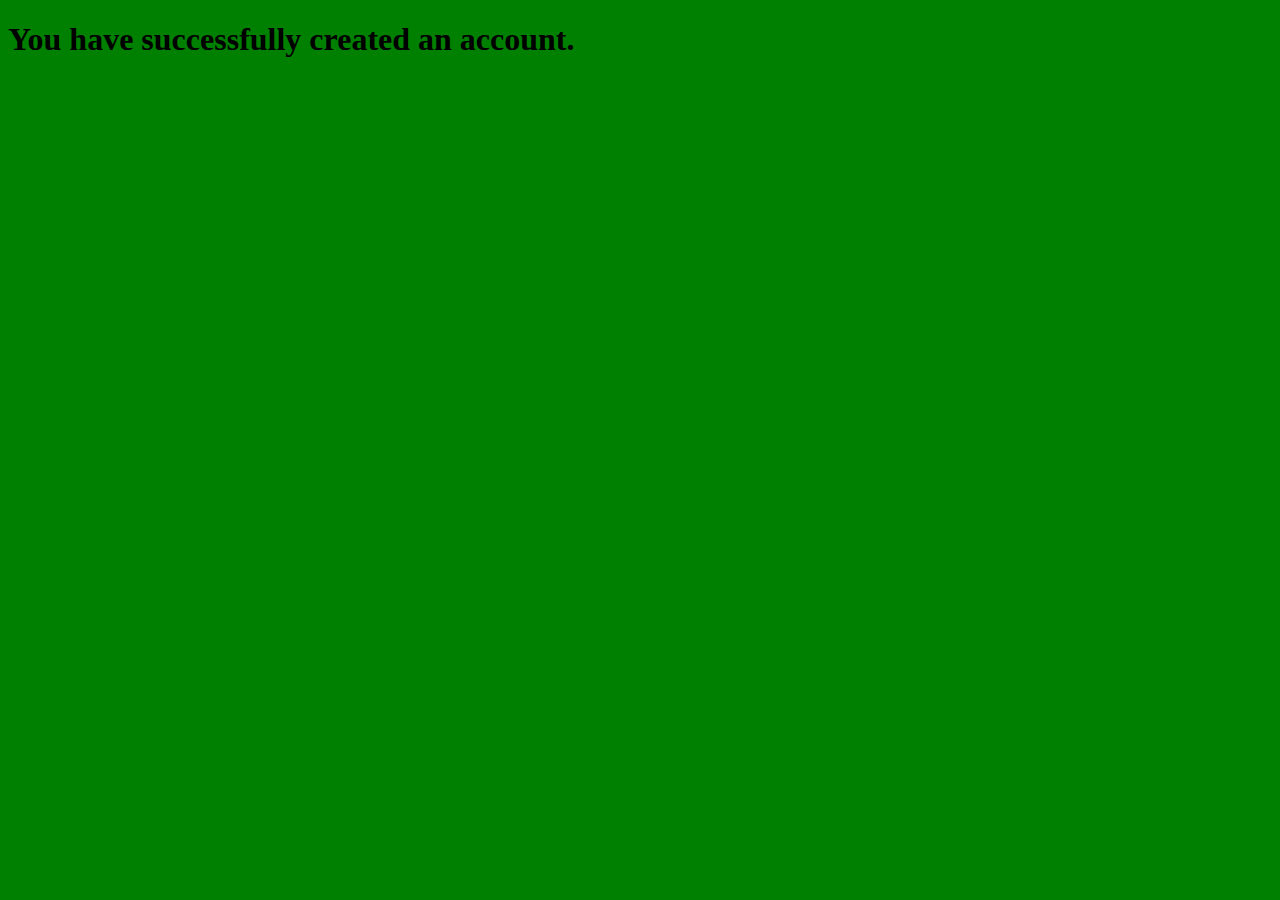
<file: A1_4406/assignment2/Done.html>
<!DOCTYPE html>
<html lang="en">
  <head>
    <meta charset="UTF-8" />
    <meta http-equiv="X-UA-Compatible" content="IE=edge" />
    <meta name="viewport" content="width=device-width, initial-scale=1.0" />
    <title>Document</title>
  </head>
  <body style="background-color: green">
    <h1>You have successfully created an account.</h1>
  </body>
</html>
</file>
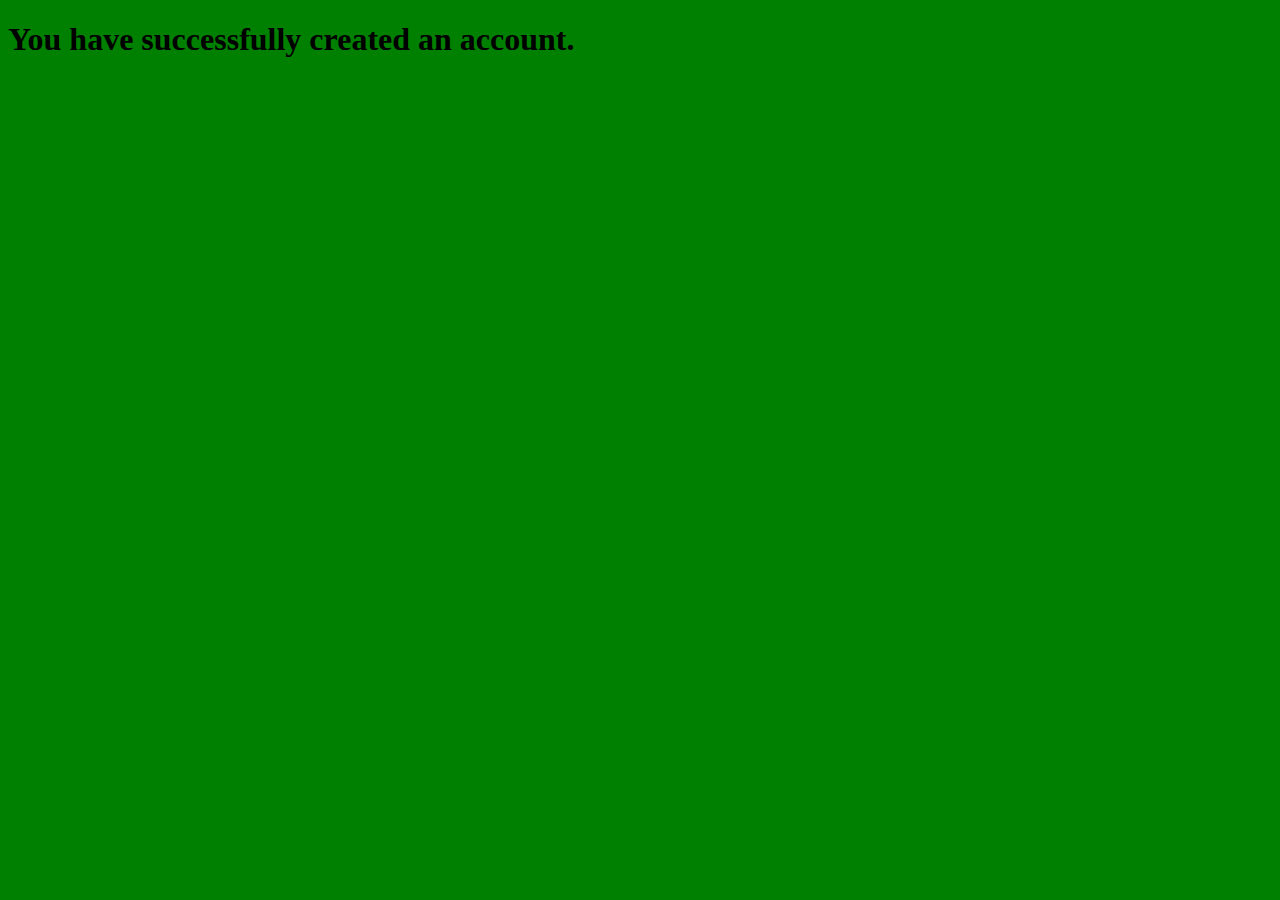
<file: A2_4406/ex1/Done.html>
<!DOCTYPE html>
<html lang="en">
  <head>
    <meta charset="UTF-8" />
    <meta http-equiv="X-UA-Compatible" content="IE=edge" />
    <meta name="viewport" content="width=device-width, initial-scale=1.0" />
    <title>Document</title>
  </head>
  <body style="background-color: green">
    <h1>You have successfully created an account.</h1>
  </body>
</html>
</file>
<file: A1_4406/assignment2/newstyle.css>
@import url("https://fonts.googleapis.com/css2?family=Poppins:wght@200;300;400;500;600;700&display=swap");
* {
  margin: 0;
  padding: 0;
  box-sizing: border-box;
  font-family: "Poppins", sans-serif;
}
body {
  display: flex;
  justify-content: center;
  align-items: center;
  background: linear-gradient(135deg, #71b7e6, #9b59b6);
}
.container {
  max-width: 700px;
  width: 100%;
  background-color: #fff;
  padding: 25px 30px;
  border-radius: 5px;
}
.container .title {
  font-size: 25px;
  font-weight: 500;
}
form .user-details .input-box {
  margin-bottom: 15px;
  width: calc(100% / 2 - 20px);
}
.user-details .input-box input {
  height: 45px;
  width: 100%;
  outline: none;
  font-size: 16px;
  border-radius: 5px;
  padding-left: 15px;
  border: 1px solid #ccc;
  border-bottom-width: 2px;
  transition: all 0.3s ease;
}
.user-details .input-box input:focus,
.user-details .input-box input:valid {
  border-color: #9b59b6;
}
form .radio-details .radio-title {
  font-size: 20px;
  font-weight: 500;
}
form .category {
  display: flex;
  width: 80%;
  margin: 14px 0;
  justify-content: space-between;
}
form .category label {
  display: flex;
  align-items: center;
  cursor: pointer;
}
form .category label .dot {
  height: 18px;
  width: 18px;
  border-radius: 50%;
  margin-right: 10px;
  background: #d9d9d9;
  border: 5px solid transparent;
  transition: all 0.3s ease;
}
#dot-1:checked ~ .category label .one,
#dot-2:checked ~ .category label .two,
#dot-3:checked ~ .category label .three,
#dot-4:checked ~ .category label .four,
#dot-5:checked ~ .category label .five,
#dot-6:checked ~ .category label .six,
#dot-7:checked ~ .category label .seven {
  background: #9b59b6;
  border-color: #d9d9d9;
}
form input[type="radio"] {
  display: none;
}
form .button {
  height: 45px;
  margin: 35px 0;
}
form .button input {
  height: 100%;
  width: 100%;
  border-radius: 5px;
  border: none;
  color: #fff;
  font-size: 18px;
  font-weight: 500;
  letter-spacing: 1px;
  cursor: pointer;
  transition: all 0.3s ease;
  background: linear-gradient(#71b7e6, #9b59b6);
}
form .button input:hover {
  background: linear-gradient(#9b59b6, #71b7e6);
}
label span,
.radio-title span {
  color: red;
}
@media (max-width: 580px) {
  .container {
    max-width: 100%;
  }
  form .user-details .input-box {
    margin-bottom: 15px;
    width: 100%;
  }
  form .category {
    width: 100%;
  }
  .user-details::-webkit-scrollbar {
    width: 5px;
  }
}
</file>
<file: A2_4406/ex1/newstyle.css>
@import url("https://fonts.googleapis.com/css2?family=Poppins:wght@200;300;400;500;600;700&display=swap");
* {
  margin: 0;
  padding: 0;
  box-sizing: border-box;
  font-family: "Poppins", sans-serif;
}
body {
  display: flex;
  justify-content: center;
  align-items: center;
  background: linear-gradient(135deg, #71b7e6, #9b59b6);
}
.container {
  max-width: 700px;
  width: 100%;
  background-color: #fff;
  padding: 25px 30px;
  border-radius: 5px;
}
.container .title {
  font-size: 25px;
  font-weight: 500;
}
form .user-details .input-box {
  margin-bottom: 15px;
  width: calc(100% / 2 - 20px);
}
.user-details .input-box input {
  height: 45px;
  width: 100%;
  outline: none;
  font-size: 16px;
  border-radius: 5px;
  padding-left: 15px;
  border: 1px solid #ccc;
  border-bottom-width: 2px;
  transition: all 0.3s ease;
}
.user-details .input-box input:focus,
.user-details .input-box input:valid {
  border-color: #9b59b6;
}
form .radio-details .radio-title {
  font-size: 20px;
  font-weight: 500;
}
form .category {
  display: flex;
  width: 80%;
  margin: 14px 0;
  justify-content: space-between;
}
form .category label {
  display: flex;
  align-items: center;
  cursor: pointer;
}
form .category label .dot {
  height: 18px;
  width: 18px;
  border-radius: 50%;
  margin-right: 10px;
  background: #d9d9d9;
  border: 5px solid transparent;
  transition: all 0.3s ease;
}
#dot-1:checked ~ .category label .one,
#dot-2:checked ~ .category label .two,
#dot-3:checked ~ .category label .three,
#dot-4:checked ~ .category label .four,
#dot-5:checked ~ .category label .five,
#dot-6:checked ~ .category label .six,
#dot-7:checked ~ .category label .seven,
#dot-8:checked ~ .category label .eight,
#dot-9:checked ~ .category label .nine {
  background: #9b59b6;
  border-color: #d9d9d9;
}
form input[type="radio"] {
  display: none;
}
form .button {
  height: 45px;
  margin: 35px 0;
}
form .button input {
  height: 100%;
  width: 100%;
  border-radius: 5px;
  border: none;
  color: #fff;
  font-size: 18px;
  font-weight: 500;
  letter-spacing: 1px;
  cursor: pointer;
  transition: all 0.3s ease;
  background: linear-gradient(#71b7e6, #9b59b6);
}
form .button input:hover {
  background: linear-gradient(#9b59b6, #71b7e6);
}
label span,
.radio-title span {
  color: red;
}
@media (max-width: 580px) {
  .container {
    max-width: 100%;
  }
  form .user-details .input-box {
    margin-bottom: 15px;
    width: 100%;
  }
  form .category {
    width: 100%;
  }
  .user-details::-webkit-scrollbar {
    width: 5px;
  }
}

/* Exercise 2 */
#match-pass {
  color: red;
  font-size: 1em;
}

.pass-btn {
  position: relative;
}

.show-pass {
  position: absolute;
  border-radius: 5px;
  right: 5px;
  top: 7px;
  border: none;
  height: 30px;
  cursor: pointer;
  color: white;
  background-color: white;
  transform: translateX(2px);
}

#pass-bar {
  background-color: white;
  height: 7px;
  width: 60%;
  margin-top: 3px;
  margin-left: 4px;
  border-radius: 10em;
}

#pass-strength {
  margin-top: -15px;
  margin-left: 65%;
}

@media (min-width: 581px) {
  #pass-strength {
    font-size: 15px;
    margin-top: 0;
    margin-left: 0;
  }

  #pass-bar {
    width: 100%;
    margin-left: 0;
  }
}
</file>
<file: A1_4406/assignment1/css/navbar.css>
@import url("https://fonts.googleapis.com/css2?family=Roboto:wght@500&display=swap");

/* Colors */
/***************************/
:root {
  --color-1: #000;
  --color-2: #caebf2;
  --color-3: #e6bf0f;
  --color-4: #f6eba2;
  --color-5: #804445;
}
/* Logo */
/***************************/
#logo {
  font-family: "Roboto", sans-serif;
  background: linear-gradient(to right, var(--color-3), var(--color-4));
  background-clip: text;
  -webkit-background-clip: text;
  -webkit-text-fill-color: transparent;
  text-align: center;
}
#logo h1 {
  font-size: 6vw;
}
/* Navbar Items */
/***************************/
.navbar-custom .nav-item .nav-link {
  font-size: 2.5vw;
}
.navbar-custom {
  background-color: var(--color-1);
}
.navbar-custom .nav-item.active .nav-link,
.navbar-custom .nav-item:hover .nav-link {
  color: var(--color-3);
}
#navbar li {
  overflow: hidden;
}
/* Media Querries */
/***************************/
@media screen and (min-width: 480px) and (max-width: 1023px) {
  /* Nothing needed to be changed */
}

@media screen and (min-width: 1024px) and (max-width: 1399px) {
  #logo h1 {
    font-size: 5vw;
  }
  .navbar-custom .nav-item .nav-link {
    font-size: 2vw;
  }
}

@media screen and (min-width: 1400px) {
  #logo h1 {
    font-size: 3vw;
  }
  .navbar-custom .nav-item .nav-link {
    font-size: 1.4vw;
  }
}
</file>
<file: A1_4406/assignment1/css/article.css>
@import url(https://fonts.googleapis.com/css?family=Oswald:300,400,700);

/* Initiazation */
/***************************/
* {
  padding: 0;
  margin: 0;
  overflow-x: hidden;
}
/* Helper */
/* This class hides content of the element that is too big to fit in it's block. */
/***************************/
.overflow {
  overflow: hidden;
}
/* Typography */
/* Here are classes that specify how the header tags and the paragraphs are going to look like. */
/***************************/
#hero h1 {
  overflow: hidden;
  font-family: "Oswald", sans-serif;
  font-size: 5vw;
  letter-spacing: 0.54vw;
  font-weight: 400;
  text-transform: uppercase;
}
#hero h2 {
  overflow: hidden;
  font-family: "Fira Code", monospace;
  font-size: 8vw;
  letter-spacing: 1.85vw;
  text-align: center;
  color: var(--color-3);
  font-weight: 800;
  text-transform: uppercase;
  padding-top: 200px;
}
#hero h3 {
  overflow: hidden;
  padding: 2vw 0 0 0;
  font-family: "Oswald", sans-serif;
  font-size: 2.17vw;
  font-weight: 400;
  letter-spacing: 0.54vw;
  text-transform: uppercase;
}
#hero h4 {
  font-size: 5vw;
  padding-bottom: 3vw;
  overflow: hidden;
}
#hero .paragraphs p,
#hero .paragraphs ol {
  font-family: "Open Sans", sans-serif;
  font-weight: 400;
  font-size: 2.4vw;
  line-height: 3vw;
  text-indent: 2.2vw;
  list-style-position: inside;
}
#hero .paragraphs ol {
  padding-left: 3%;
  font-size: 2vw;
}
/* Section - Title */
/* Move the title to desired position */
/***************************/
#hero .title {
  background: white;
  padding-top: 15vw;
  text-align: center;
}
/* Section - Transition */
/* Creates a section that has a background image that is scrollable, 
and clips it with a polygon for visual effect */
/***************************/
#hero .background-transition {
  padding-top: 20vw;
  padding-bottom: 20vw;
  overflow: hidden;
  position: relative;
  max-width: 100%;
  height: auto;
  background-image: url(../resources/Hello_World.jpg);
  text-shadow: -1px -1px 0 var(--color-1), 1px -1px 0 var(--color-1),
    -1px 1px 0 var(--color-1), 1px 1px 0 var(--color-1);
  background-attachment: fixed;
  background-size: cover;
  -webkit-background-size: cover;
  background-repeat: no-repeat;
  background-position: top center;
  clip-path: polygon(0% 40%, 100% 20%, 100% 100%, 0% 100%);
}
/* Section - Block */
/* This fixes the size of the paragraphs and quote in the hero section. */
/***************************/
#hero .block {
  background: white;
  width: 90%;
  margin: 0 auto;
  text-align: start;
}
.quote {
  font-size: 2vw;
  margin-left: 45%;
  width: 40%;
  height: auto;
  background: #f2f2f2;
  padding: 1em;
  border-radius: 1em;
}
/* Group Aside-Education */
/* Section that contains the Projects section and the aside,
because we are doing a mobile first approach we make the two sections not to float
and when their is enough space we arrange them horizontally.*/
/***************************/
.group-left {
  float: none;
}
.group-right {
  float: none;
}
/* Aside Section */
/* Fixing the size of the aside section */
/***************************/
.custom-table {
  font-size: 2vw;
  margin: 5%;
}
/* Project Section */
/* Customizing the fonts and spaces of the projects. */
/***************************/
.row {
  margin: 0;
}
.list-group-item {
  padding: 3%;
}
.project h4 {
  padding-left: 5%;
}
.project h5 {
  font-size: 2.5vw;
  overflow: hidden;
}
.project p {
  font-size: 2vw;
}
.project small {
  font-size: 1.4vw;
}
.project dd,
.project dt {
  font-size: 2.5vw;
}
/* Minecraft project */
/* This is the minecraft project where we arrange the video and the image horizontally
and customize them. */
.footage {
  width: 100%;
  margin-top: 5%;
}
.footage .left-float {
  float: left;
}
.footage .right-float {
  float: right;
}
.minecraft-link {
  background-color: black;
  width: 40px;
  padding: 10px;
  border-radius: 2em;
}
/* Left side */
/* Left side that contains the image */
figure {
  width: 40%;
  text-align: center;
  font-style: italic;
  font-size: smaller;
  text-indent: 0;
  border: thick silver solid;
}
/* Right side */
/* Right side that contains the video
I have added the brightness to fix a bug, when I would scroll up and down the 
video would start to flicker. */
.video-border video {
  border: 9px outset #ddd;
  border-radius: 10px;
  filter: brightness(90%);
}
.video-border {
  margin-right: 10%;
}
/* Custom Link */
/* The link changes color based on what state it is. */
/***************************/
.minecraft-link {
  display: inline-block;
  padding: 0.5em 3em 0.5em 0.5em;
  border: 0.16em solid #ffffff;
  margin: 0 0.3em 0.3em 0;
  box-sizing: border-box;
  text-decoration: none;
  text-transform: uppercase;
  font-family: "Roboto", sans-serif;
  font-weight: 400;
  color: #ffffff;
  text-align: center;
  transition: all 0.15s;
}
.minecraft-link a:link {
  color: var(--color-4);
  background-color: transparent;
  text-decoration: none;
}
.minecraft-link a:visited {
  color: pink;
  background-color: transparent;
  text-decoration: none;
}
.minecraft-link a:hover {
  color: var(--color-3);
  background-color: transparent;
  text-decoration: none;
}
.minecraft-link a:active {
  color: var(--color-2);
  background-color: transparent;
  text-decoration: none;
}
/* Tip Section */
/* Fixed the sizing of the tip button */
/***************************/
#tip a {
  margin: 1% 0 0 2%;
  font-size: 2vw;
}
#tip div div {
  padding: 5px;
  margin: 0 0 10px 10px;
  width: 26%;
  font-size: 2vw;
}
/* Audio Clip */
/* Making the audio tag change size based on the width of the screen. */
/***************************/
audio {
  width: 50vw;
}
/* Media Querries */
/* This with the help of vw (view width) is how I made the site responsive. */
/***************************/
@media screen and (min-width: 480px) and (max-width: 1023px) {
  /* Nothing needed to be changed */
}
@media screen and (min-width: 1024px) and (max-width: 1199px) {
  #hero .background-transition {
    padding-top: 15vw;
    padding-bottom: 15vw;
  }
  #hero h2 {
    font-size: 6vw;
  }
  footer {
    margin-top: 40px;
  }
}
@media screen and (min-width: 1200px) {
  /* Grouping */
  .group-left {
    float: left;
  }
  .group-right {
    float: right;
    font-size: 1.3vw;
  }
  /* Education Section */
  .paragraphs {
    width: 50%;
  }
  #hero .paragraphs p,
  #hero .paragraphs ol {
    font-size: 1.5vw;
    line-height: 1.8vw;
  }
  .quote {
    font-size: 1vw;
  }
  #hero h4 {
    padding-bottom: 10px;
    font-size: 3vw;
  }
  /* Tip Section */
  #tip a {
    font-size: 1vw;
  }
  #tip div div {
    font-size: 0.8vw;
    width: 10%;
    margin-left: 20px;
  }
  /* Project Section */
  .project h4 {
    padding-left: 15px;
  }
  .project h5 {
    font-size: 1.3vw;
    padding-bottom: 10px;
  }
  .project p {
    font-size: 1vw;
  }
  .project small {
    font-size: 0.7vw;
  }
  .project dd,
  .project dt {
    font-size: 1.5vw;
  }
}
</file>
<file: A1_4406/assignment1/css/footer.css>
/* Footer */
/***************************/
footer {
  width: 100%;
}
footer h6,
footer h2 {
  overflow: hidden;
}
.fa:hover {
  opacity: 0.5;
  padding: 6px;
}
/* Media Queries */
/***************************/
@media screen and (min-width: 1200px) {
  footer {
    margin-top: 10px;
  }
}
</file>
<file: A2_4406/ex1/css/newstyle.css>
@import url("https://fonts.googleapis.com/css2?family=Poppins:wght@200;300;400;500;600;700&display=swap");
* {
  margin: 0;
  padding: 0;
  box-sizing: border-box;
  font-family: "Poppins", sans-serif;
}
body {
  display: flex;
  justify-content: center;
  align-items: center;
  background: linear-gradient(135deg, #71b7e6, #9b59b6);
}
.container {
  max-width: 700px;
  width: 100%;
  background-color: #fff;
  padding: 25px 30px;
  border-radius: 5px;
}
.container .title {
  font-size: 25px;
  font-weight: 500;
}
form .user-details .input-box {
  margin-bottom: 15px;
  width: calc(100% / 2 - 20px);
}
.user-details .input-box input {
  height: 45px;
  width: 100%;
  outline: none;
  font-size: 16px;
  border-radius: 5px;
  padding-left: 15px;
  border: 1px solid #ccc;
  border-bottom-width: 2px;
  transition: all 0.3s ease;
}
.user-details .input-box input:focus,
.user-details .input-box input:valid {
  border-color: #9b59b6;
}
form .radio-details .radio-title {
  font-size: 20px;
  font-weight: 500;
}
form .category {
  display: flex;
  width: 80%;
  margin: 14px 0;
  justify-content: space-between;
}
form .category label {
  display: flex;
  align-items: center;
  cursor: pointer;
}
form .category label .dot {
  height: 18px;
  width: 18px;
  border-radius: 50%;
  margin-right: 10px;
  background: #d9d9d9;
  border: 5px solid transparent;
  transition: all 0.3s ease;
}
#dot-1:checked ~ .category label .one,
#dot-2:checked ~ .category label .two,
#dot-3:checked ~ .category label .three,
#dot-4:checked ~ .category label .four,
#dot-5:checked ~ .category label .five,
#dot-6:checked ~ .category label .six,
#dot-7:checked ~ .category label .seven,
#dot-8:checked ~ .category label .eight,
#dot-9:checked ~ .category label .nine {
  background: #9b59b6;
  border-color: #d9d9d9;
}
form input[type="radio"] {
  display: none;
}
form .button {
  height: 45px;
  margin: 35px 0;
}
form .button input {
  height: 100%;
  width: 100%;
  border-radius: 5px;
  border: none;
  color: #fff;
  font-size: 18px;
  font-weight: 500;
  letter-spacing: 1px;
  cursor: pointer;
  transition: all 0.3s ease;
  background: linear-gradient(#71b7e6, #9b59b6);
}
form .button input:hover {
  background: linear-gradient(#9b59b6, #71b7e6);
}
label span,
.radio-title span {
  color: red;
}
@media (max-width: 580px) {
  .container {
    max-width: 100%;
  }
  form .user-details .input-box {
    margin-bottom: 15px;
    width: 100%;
  }
  form .category {
    width: 100%;
  }
  .user-details::-webkit-scrollbar {
    width: 5px;
  }
}

/* Exercise 2 */
#match-pass {
  color: red;
  font-size: 1em;
}

.pass-btn {
  position: relative;
}

.show-pass {
  position: absolute;
  border-radius: 5px;
  right: 5px;
  top: 7px;
  border: none;
  height: 30px;
  cursor: pointer;
  color: white;
  background-color: white;
  transform: translateX(2px);
}

#pass-bar {
  background-color: white;
  height: 7px;
  width: 60%;
  margin-top: 3px;
  margin-left: 4px;
  border-radius: 10em;
}

#pass-strength {
  margin-top: -15px;
  margin-left: 65%;
}

@media (min-width: 581px) {
  #pass-strength {
    font-size: 15px;
    margin-top: 0;
    margin-left: 0;
  }

  #pass-bar {
    width: 100%;
    margin-left: 0;
  }
}
</file>
<file: A2_4406/ex2/css/newstyle.css>
@import url("https://fonts.googleapis.com/css2?family=Poppins:wght@200;300;400;500;600;700&display=swap");
* {
  margin: 0;
  padding: 0;
  box-sizing: border-box;
  font-family: "Poppins", sans-serif;
}
body {
  display: flex;
  justify-content: center;
  align-items: center;
  background: linear-gradient(135deg, #71b7e6, #9b59b6);
}
.container {
  max-width: 700px;
  width: 100%;
  background-color: #fff;
  padding: 25px 30px;
  border-radius: 5px;
}
.container .title {
  font-size: 25px;
  font-weight: 500;
}
form .user-details .input-box {
  margin-bottom: 15px;
  width: calc(100% / 2 - 20px);
}
.user-details .input-box input {
  height: 45px;
  width: 100%;
  outline: none;
  font-size: 16px;
  border-radius: 5px;
  padding-left: 15px;
  border: 1px solid #ccc;
  border-bottom-width: 2px;
  transition: all 0.3s ease;
}
.user-details .input-box input:focus,
.user-details .input-box input:valid {
  border-color: #9b59b6;
}
form .radio-details .radio-title {
  font-size: 20px;
  font-weight: 500;
}
form .category {
  display: flex;
  width: 80%;
  margin: 14px 0;
  justify-content: space-between;
}
form .category label {
  display: flex;
  align-items: center;
  cursor: pointer;
}
form .category label .dot {
  height: 18px;
  width: 18px;
  border-radius: 50%;
  margin-right: 10px;
  background: #d9d9d9;
  border: 5px solid transparent;
  transition: all 0.3s ease;
}
#dot-1:checked ~ .category label .one,
#dot-2:checked ~ .category label .two,
#dot-3:checked ~ .category label .three,
#dot-4:checked ~ .category label .four,
#dot-5:checked ~ .category label .five,
#dot-6:checked ~ .category label .six,
#dot-7:checked ~ .category label .seven,
#dot-8:checked ~ .category label .eight,
#dot-9:checked ~ .category label .nine {
  background: #9b59b6;
  border-color: #d9d9d9;
}
form input[type="radio"] {
  display: none;
}
form .button {
  height: 45px;
  margin: 35px 0;
}
form .button input {
  height: 100%;
  width: 100%;
  border-radius: 5px;
  border: none;
  color: #fff;
  font-size: 18px;
  font-weight: 500;
  letter-spacing: 1px;
  cursor: pointer;
  transition: all 0.3s ease;
  background: linear-gradient(#71b7e6, #9b59b6);
}
form .button input:hover {
  background: linear-gradient(#9b59b6, #71b7e6);
}
label span,
.radio-title span {
  color: red;
}
@media (max-width: 580px) {
  .container {
    max-width: 100%;
  }
  form .user-details .input-box {
    margin-bottom: 15px;
    width: 100%;
  }
  form .category {
    width: 100%;
  }
  .user-details::-webkit-scrollbar {
    width: 5px;
  }
}

/* Exercise 2 */
#match-pass {
  color: red;
  font-size: 1em;
}

.pass-btn {
  position: relative;
}

.show-pass {
  position: absolute;
  border-radius: 5px;
  right: 5px;
  top: 7px;
  border: none;
  height: 30px;
  cursor: pointer;
  color: white;
  background-color: white;
  transform: translateX(2px);
}

#pass-bar {
  background-color: white;
  height: 7px;
  width: 60%;
  margin-top: 3px;
  margin-left: 4px;
  border-radius: 10em;
}

#pass-strength {
  margin-top: -15px;
  margin-left: 65%;
}

@media (min-width: 581px) {
  #pass-strength {
    font-size: 15px;
    margin-top: 0;
    margin-left: 0;
  }

  #pass-bar {
    width: 100%;
    margin-left: 0;
  }
}

#map-output {
  display: none;
  color: red;
  padding-left: 20px;
  padding-bottom: 10px;
}

#map-output {
  position: relative;
}

#map-btn {
  position: absolute;
  top: -50px;
  right: 10px;
  cursor: pointer;
  transition: all 0.3s ease;
  background: linear-gradient(#71b7e6, #9b59b6);
  border: none;
  border-radius: 5px;
  border: none;
  color: #fff;
  font-size: 18px;
  font-weight: 500;
  letter-spacing: 1px;
  width: 200px;
  height: 30px;
}

#map {
  display: none;
}

.geolocation-btn {
  margin: 20px 0 10px 0;
  padding-left: 40px;
  cursor: pointer;
  background: linear-gradient(#71b7e6, #9b59b6);
  border: none;
  border-radius: 5px;
  border: none;
  color: #fff;
  font-size: 18px;
  font-weight: 500;
  letter-spacing: 1px;
  width: 200px;
  height: 30px;
}
</file>
<file: A3_4406/ask123/src/main/webapp/css/newstyle.css>
@import url("https://fonts.googleapis.com/css2?family=Poppins:wght@200;300;400;500;600;700&display=swap");
* {
  margin: 0;
  padding: 0;
  box-sizing: border-box;
  font-family: "Poppins", sans-serif;
}
body {
  display: flex;
  justify-content: center;
  align-items: center;
  background: linear-gradient(135deg, #71b7e6, #9b59b6);
}
.container {
  max-width: 700px;
  width: 100%;
  background-color: #fff;
  padding: 25px 30px;
  border-radius: 5px;
}
.container .title {
  font-size: 25px;
  font-weight: 500;
}
form .user-details .input-box {
  margin-bottom: 15px;
  width: calc(100% / 2 - 20px);
}
.user-details .input-box input {
  height: 45px;
  width: 100%;
  outline: none;
  font-size: 16px;
  border-radius: 5px;
  padding-left: 15px;
  border: 1px solid #ccc;
  border-bottom-width: 2px;
  transition: all 0.3s ease;
}
.user-details .input-box input:focus,
.user-details .input-box input:valid {
  border-color: #9b59b6;
}
form .radio-details .radio-title {
  font-size: 20px;
  font-weight: 500;
}
form .category {
  display: flex;
  width: 80%;
  margin: 14px 0;
  justify-content: space-between;
}
form .category label {
  display: flex;
  align-items: center;
  cursor: pointer;
}
form .category label .dot {
  height: 18px;
  width: 18px;
  border-radius: 50%;
  margin-right: 10px;
  background: #d9d9d9;
  border: 5px solid transparent;
  transition: all 0.3s ease;
}
#dot-1:checked ~ .category label .one,
#dot-2:checked ~ .category label .two,
#dot-3:checked ~ .category label .three,
#dot-4:checked ~ .category label .four,
#dot-5:checked ~ .category label .five,
#dot-6:checked ~ .category label .six,
#dot-7:checked ~ .category label .seven,
#dot-8:checked ~ .category label .eight,
#dot-9:checked ~ .category label .nine {
  background: #9b59b6;
  border-color: #d9d9d9;
}
form input[type="radio"] {
  display: none;
}
form .button {
  height: 45px;
  margin: 35px 0;
}
form .button input {
  height: 100%;
  width: 100%;
  border-radius: 5px;
  border: none;
  color: #fff;
  font-size: 18px;
  font-weight: 500;
  letter-spacing: 1px;
  cursor: pointer;
  transition: all 0.3s ease;
  background: linear-gradient(#71b7e6, #9b59b6);
}
form .button input:hover {
  background: linear-gradient(#9b59b6, #71b7e6);
}
label span,
.radio-title span {
  color: red;
}
@media (max-width: 580px) {
  .container {
    max-width: 100%;
  }
  form .user-details .input-box {
    margin-bottom: 15px;
    width: 100%;
  }
  form .category {
    width: 100%;
  }
  .user-details::-webkit-scrollbar {
    width: 5px;
  }
}

/* Exercise 2 */
#match-pass {
  color: red;
  font-size: 1em;
}

.pass-btn {
  position: relative;
}

.show-pass {
  position: absolute;
  border-radius: 5px;
  right: 5px;
  top: 7px;
  border: none;
  height: 30px;
  cursor: pointer;
  color: white;
  background-color: white;
  transform: translateX(2px);
}

#pass-bar {
  background-color: white;
  height: 7px;
  width: 60%;
  margin-top: 3px;
  margin-left: 4px;
  border-radius: 10em;
}

#pass-strength {
  margin-top: -15px;
  margin-left: 65%;
}

@media (min-width: 581px) {
  #pass-strength {
    font-size: 15px;
    margin-top: 0;
    margin-left: 0;
  }

  #pass-bar {
    width: 100%;
    margin-left: 0;
  }
}

#map-output {
  display: none;
  color: red;
  padding-left: 20px;
  padding-bottom: 10px;
}

#map-output {
  position: relative;
}

#map-btn {
  position: absolute;
  top: -50px;
  right: 10px;
  cursor: pointer;
  transition: all 0.3s ease;
  background: linear-gradient(#71b7e6, #9b59b6);
  border: none;
  border-radius: 5px;
  border: none;
  color: #fff;
  font-size: 18px;
  font-weight: 500;
  letter-spacing: 1px;
  width: 200px;
  height: 30px;
}

#map {
  display: none;
}

.geolocation-btn {
  margin: 20px 0 10px 0;
  padding-left: 40px;
  cursor: pointer;
  background: linear-gradient(#71b7e6, #9b59b6);
  border: none;
  border-radius: 5px;
  border: none;
  color: #fff;
  font-size: 18px;
  font-weight: 500;
  letter-spacing: 1px;
  width: 200px;
  height: 30px;
}

.redirect {
    text-decoration: none;
    color: #71b9e6;
    font-weight: bold;
    margin-left: 70%;
    border: none;
    font-size: 1em;
}

.redirect:hover {
    color: #9b59b6;
    cursor: pointer;
    outline: none;
    border: none;
}
</file>
<file: Project/software/webproject/target/Personalized_Health-1.0-SNAPSHOT/css/basicStyle.css>
@import url("https://fonts.googleapis.com/css2?family=Poppins:wght@200;300;400;500;600;700&display=swap");

/* || General Style */

* {
  margin: 0;
  padding: 0;
  box-sizing: border-box;
  font-family: "Poppins", sans-serif;
}

html {
  height: 100%;
}
body {
  min-height: 100%;
}

body {
  display: flex;
  justify-content: center;
  align-items: center;
  /* background: linear-gradient(130deg, #71b7e6, #9b59b6); */
  background-image: url(../assets/background.jpg);
  background-repeat: repeat;
}

/* || Typography */

#container-title {
  font-size: 25px;
  font-weight: 700;
  text-align: center;
  margin-bottom: 20px;
}

/* || Containers */

.container {
  max-width: 700px;
  width: 100%;
  background-color: #fff;
  padding: 25px 30px;
  border-radius: 5px;
}

.glass {
  background: rgba(255, 255, 255, 0.3);
  padding: 3em;
  z-index: 1;
  border-radius: 3em;
  backdrop-filter: blur(27px);
  border: solid 2px transparent;
  background-clip: padding-box;
  box-shadow: 6px 6px 19px 1px;
  font-weight: 500;
}

.container-button {
  transition: all 0.3s ease;
  background: #bbcf92;
  backdrop-filter: blur(40px);
  background-clip: padding-box;
  z-index: 0;
  border-radius: 3em;
  border: none;
  padding: 5px;
  font-weight: 500;
  color: #004c80;
}

.container-button:hover {
  transform: scale(1.2);
  transform-origin: center;
  background: #004c80;
  color: #bbcf92;
  cursor: pointer;
}

/* Input Boxes */
.container .input-box {
  margin-bottom: 15px;
  width: calc(100% / 2 - 20px);
}

.input-box input {
  height: 45px;
  width: 100%;
  outline: none;
  font-size: 16px;
  border-radius: 5px;
  padding-left: 15px;
  border: 1px solid #ccc;
  border-bottom-width: 2px;
  transition: all 0.3s ease;
}

.input-box input:focus,
.input-box input:valid {
  border-color: #9b59b6;
}

/* Scroll */

body::-webkit-scrollbar {
  width: 12px;
  margin-right: 15px;
}

body::-webkit-scrollbar-track {
  background: #004c80;
}

body::-webkit-scrollbar-thumb {
  background-color: #bbcf92;
  border-radius: 20px;
  border: 3px solid #bbcf92;
}

/* || Media Queries */

/* Container */
@media (max-width: 725px) {
  .container {
    max-width: 100%;
    margin: 0 20px 0 20px;
  }

  .container .input-box {
    margin-bottom: 15px;
    width: 100%;
  }
}
</file>
<file: Project/software/webproject/target/Personalized_Health-1.0-SNAPSHOT/css/welcomeStyle.css>
#sign-in {
  grid-area: sign-in;
  margin-bottom: 13px;
}

#sign-in-guest {
  grid-area: sign-in-guest;
}

#sign-up {
  grid-area: sign-up;
}

.sign-in-group {
  margin-top: 30px;
  display: grid;
  grid-template-columns: 2fr 1fr 1fr 1fr 1fr;
  grid-template-rows: auto;
  grid-template-areas: "sign-in . . . sign-up" "sign-in-guest . . . .";
}

@media (max-width: 725px) {
  .sign-in-group {
    grid-template-columns: 2fr 1fr 1fr 1fr 2fr;
  }
}

#sign-in .container-button {
  width: 70px;
}

#sign-up .container-button {
  width: 70px;
}
</file>
